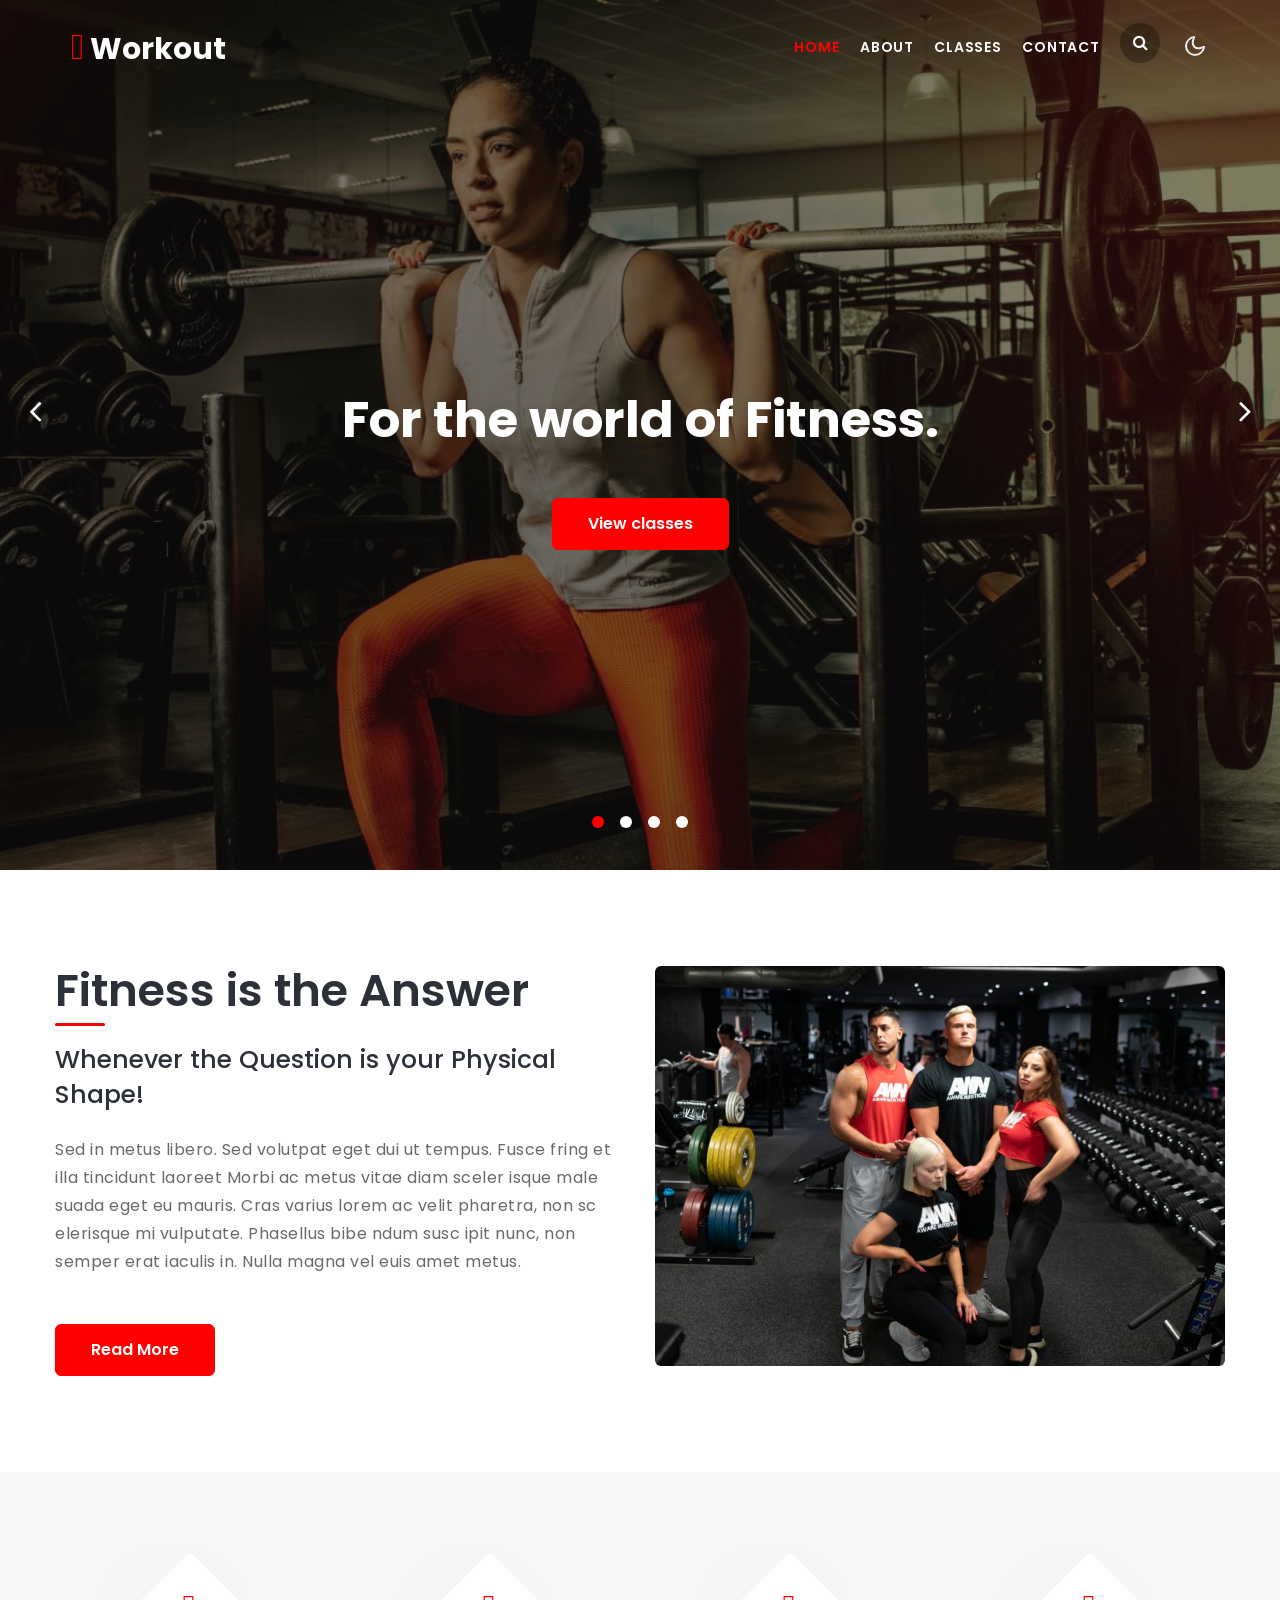
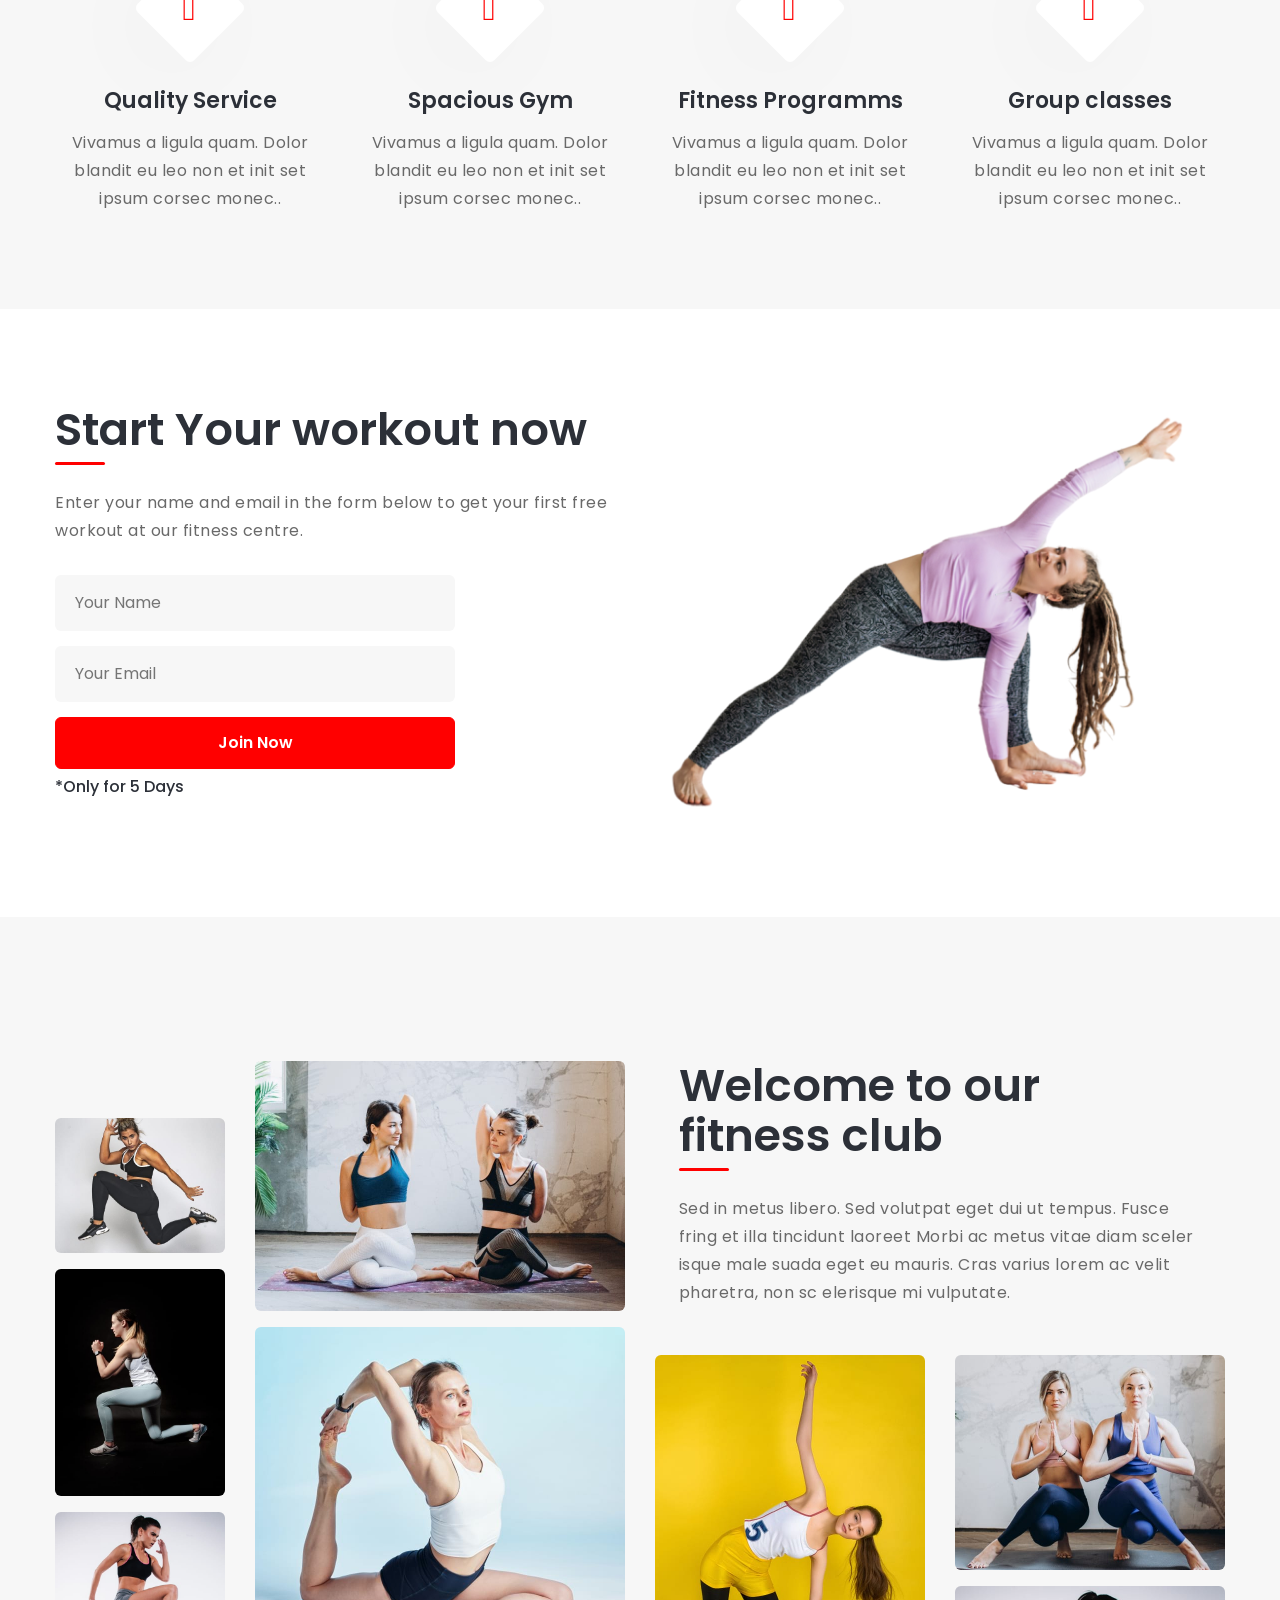
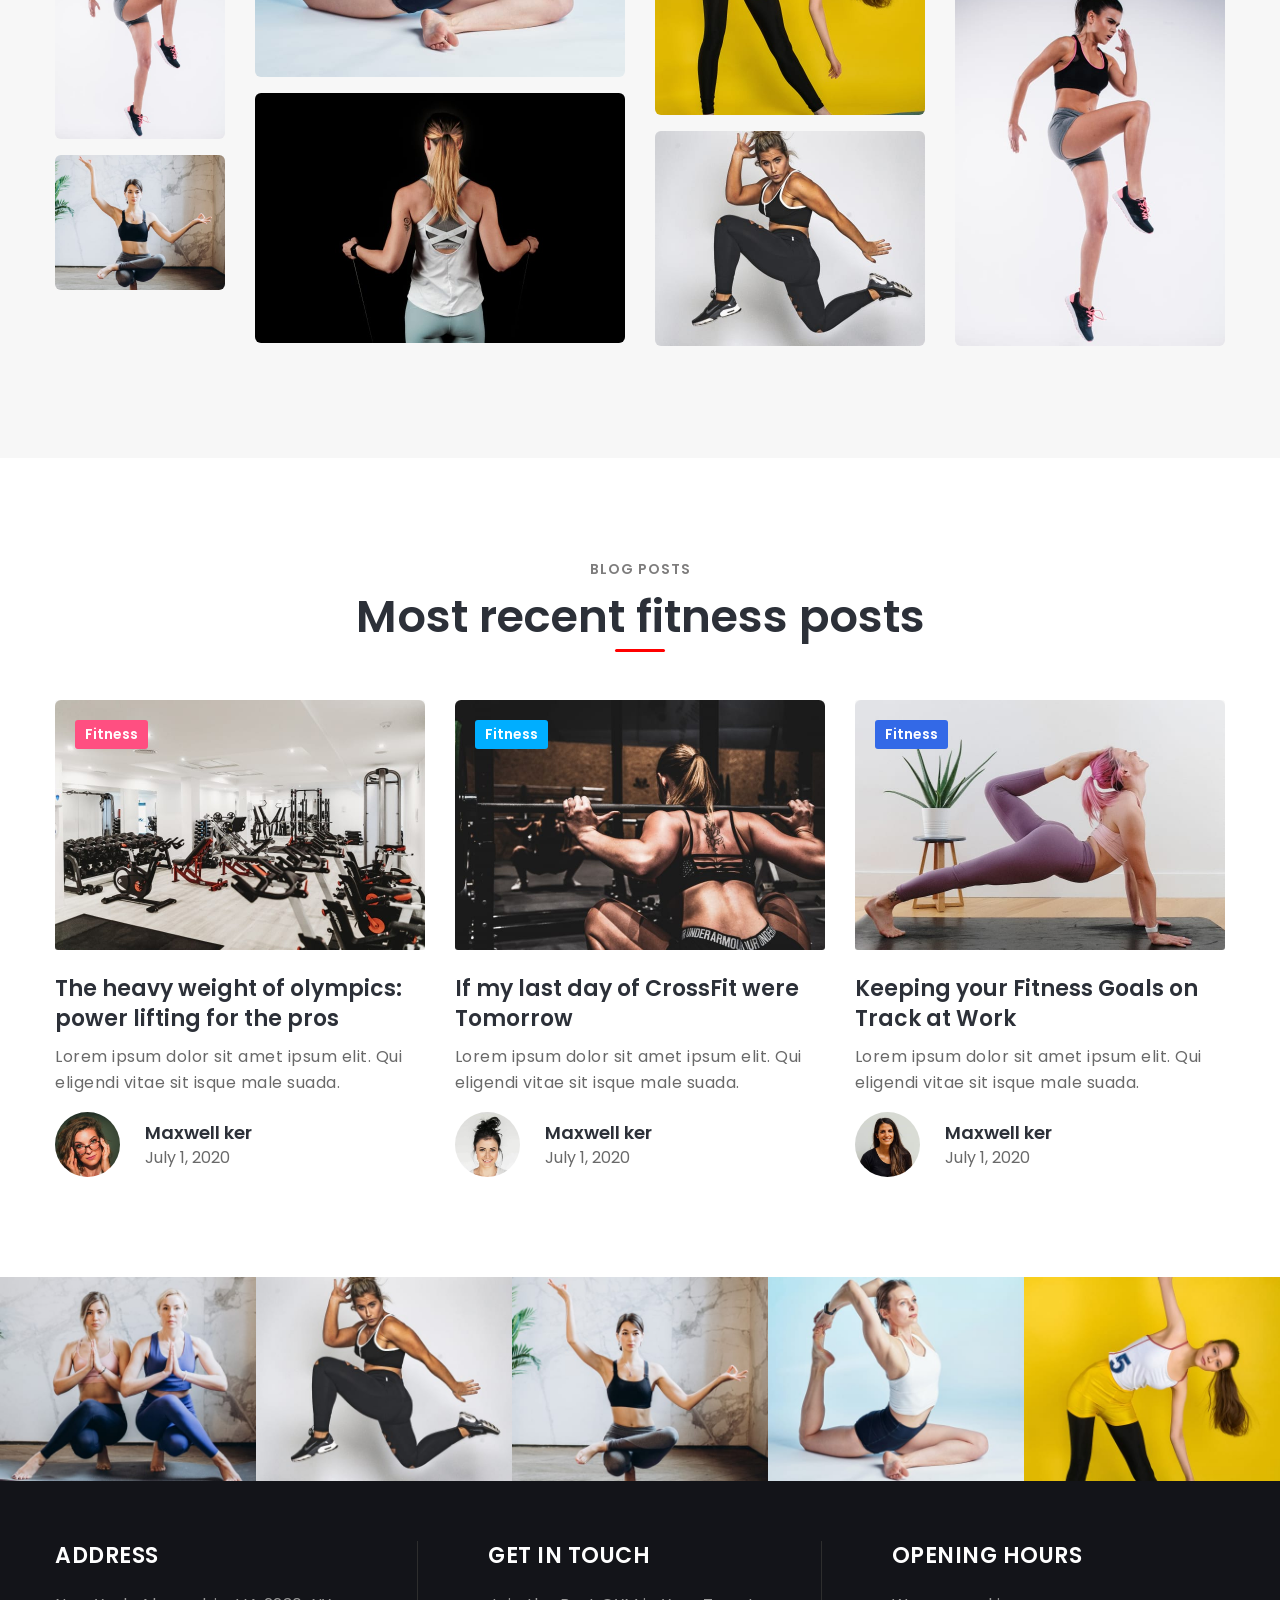
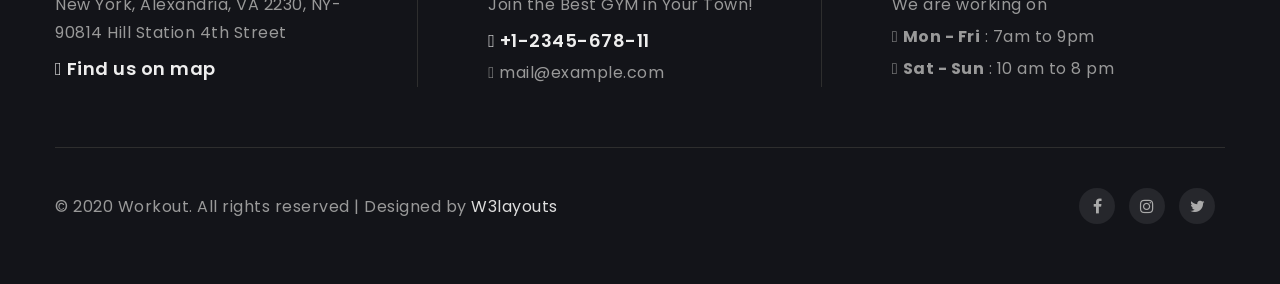
<file: modgym/modgym/index.html>
<!-- 
Author: W3layouts
Author URL: http://w3layouts.com
-->
<!doctype html>
<html lang="en">
  <head>
    <!-- Required meta tags -->
    <meta charset="utf-8">
    <meta name="viewport" content="width=device-width, initial-scale=1, shrink-to-fit=no">

    <title>Workout - Sports Category Responsive Website Template | Home : W3layouts</title>

    <link href="//fonts.googleapis.com/css?family=Poppins:300,400,400i,500,600,700&display=swap" rel="stylesheet">
    
    <!-- Template CSS -->
    <link rel="stylesheet" href="assets/css/style-starter.css">
  </head>
  <body>
<!--header-->
<header id="site-header" class="fixed-top">
  <div class="container">
      <nav class="navbar navbar-expand-lg stroke">
          <h1> <a class="navbar-brand" href="index.html">
                  <span class="lnr lnr-bicycle"></span> Workout
              </a></h1>
          <!-- if logo is image enable this   
  <a class="navbar-brand" href="#index.html">
      <img src="image-path" alt="Your logo" title="Your logo" style="height:35px;" />
  </a> -->
          <button class="navbar-toggler  collapsed bg-gradient" type="button" data-toggle="collapse"
              data-target="#navbarTogglerDemo02" aria-controls="navbarTogglerDemo02" aria-expanded="false"
              aria-label="Toggle navigation">
              <span class="navbar-toggler-icon fa icon-expand fa-bars"></span>
              <span class="navbar-toggler-icon fa icon-close fa-times"></span>
          </button>

          <div class="collapse navbar-collapse" id="navbarTogglerDemo02">
              <ul class="navbar-nav ml-auto">
                  <li class="nav-item active">
                      <a class="nav-link" href="index.html">Home <span class="sr-only">(current)</span></a>
                  </li>
                  <li class="nav-item @@about__active">
                      <a class="nav-link" href="about.html">About</a>
                  </li>
                  <li class="nav-item @@classes__active">
                      <a class="nav-link" href="classes.html">Classes</a>
                  </li>
                  <li class="nav-item @@contact__active">
                      <a class="nav-link" href="contact.html">Contact</a>
                  </li>
                  <!--/search-right-->
                  <div class="search-right">
                      <a href="#search" title="search"><span class="fa fa-search" aria-hidden="true"></span></a>
                      <!-- search popup -->
                      <div id="search" class="pop-overlay">
                          <div class="popup">
  
                              <form action="#" method="GET" class="search-box">
                                  <input type="search" placeholder="Enter Keyword" name="search" required="required"
                                      autofocus="">
                                  <button type="submit" class="btn"><span class="fa fa-search" aria-hidden="true"></span></button>
                              </form>
  
                          </div>
                          <a class="close" href="#close">×</a>
                      </div>
                      <!-- /search popup -->
                  </div>
                  <!--//search-right-->
              </ul>
          </div>
          <!-- toggle switch for light and dark theme -->
          <div class="mobile-position">
              <nav class="navigation">
                  <div class="theme-switch-wrapper">
                      <label class="theme-switch" for="checkbox">
                          <input type="checkbox" id="checkbox">
                          <div class="mode-container">
                              <i class="gg-sun"></i>
                              <i class="gg-moon"></i>
                          </div>
                      </label>
                  </div>
              </nav>
          </div>
          <!-- //toggle switch for light and dark theme -->
      </nav>
  </div>
</header>
<!--/header-->
<!-- main-slider -->
	<section class="w3l-main-slider position-relative" id="home">
		<div class="companies20-content">
			<div class="owl-one owl-carousel owl-theme">
				<div class="item">
					<li>
						<div class="slider-info banner-view bg bg2">
							<div class="banner-info">
								<div class="container">
									<div class="banner-info-bg">
										<h5>For the world of Fitness.</h5>
										<a class="btn btn-style btn-primary mt-md-5 mt-4" href="services.html">View classes</a>
									</div>
								</div>
							</div>
						</div>
					</li>
				</div>
				<div class="item">
					<li>
						<div class="slider-info  banner-view banner-top1 bg bg2">
							<div class="banner-info">
								<div class="container">
									<div class="banner-info-bg">
										<h5>For those who Work out the Hardest!</h5>
                                            <a class="btn btn-style btn-primary mt-md-5 mt-4" href="services.html">View classes</a>
									</div>
								</div>
							</div>
						</div>
					</li>
				</div>
				<div class="item">
					<li>
						<div class="slider-info banner-view banner-top2 bg bg2">
							<div class="banner-info">
								<div class="container">
									<div class="banner-info-bg">
										<h5>15% Off for All New Attendees!</h5>
										<a class="btn btn-style btn-primary mt-md-5 mt-4" href="services.html">View classes</a>
									</div>
								</div>
							</div>
						</div>
					</li>
				</div>
				<div class="item">
					<li>
						<div class="slider-info banner-view banner-top3 bg bg2">
							<div class="banner-info">
								<div class="container">
									<div class="banner-info-bg">
										<h5>Best fitness centre for Men & Women.</h5>
										<a class="btn btn-style btn-primary mt-md-5 mt-4" href="services.html">View classes</a>
									</div>
								</div>
							</div>
						</div>
					</li>
				</div>
			</div>
		</div>
	</section>
	<!-- //banner-slider-->
<section class="w3l-homeblock1 py-5">
    <div class="container py-lg-5 py-md-4">
        <div class="row">
            <div class="col-lg-6 mb-lg-0 mb-md-5 mb-5">
                <h3 class="title-big">Fitness is the Answer </h3>
                <h5 class="mt-3">Whenever the Question is your Physical Shape!</h5>
                <p class="mt-4 mb-0"> Sed in metus libero. Sed volutpat eget dui ut tempus. Fusce fring et illa tincidunt
                    laoreet
                    Morbi ac metus vitae diam sceler isque male suada eget eu mauris. Cras varius lorem ac velit pharetra,
                    non sc elerisque mi vulputate. Phasellus bibe ndum susc ipit nunc, non semper erat iaculis in. Nulla
                    magna vel euis amet metus.</p>
                <a href="#read" class="btn-style btn-primary btn mt-lg-5 mt-4">Read More</a>
            </div>
            <div class="col-lg-6">
                <img src="assets/images/class.jpg" alt="" class="img-fluid radius-image"/>
            </div>
        </div>
    </div>
</section>
<!-- /bottom-grids-->
	<section class="w3l-bottom-grids-6 py-5" id="why">
		<div class="container py-lg-5 py-md-4">
			<div class="grids-area-hny main-cont-wthree-fea row">
				<div class="col-lg-3 col-sm-6 grids-feature">
					<div class="area-box">
                        <div class="icon">
                            <span class="lnr lnr-cog"></span>
                        </div>
						<h4><a href="#feature" class="title-head">Quality Service</a></h4>
						<p>Vivamus a ligula quam. Dolor blandit eu leo non et init set ipsum corsec monec..</p>
					</div>
				</div>
				<div class="col-lg-3 col-sm-6 grids-feature mt-sm-0 mt-5">
					<div class="area-box">
                        <div class="icon">
                            <span class="lnr lnr-license"></span>
                        </div>
						<h4><a href="#feature" class="title-head">Spacious Gym</a></h4>
						<p>Vivamus a ligula quam. Dolor blandit eu leo non et init set ipsum corsec monec..</p>
					</div>
				</div>
				<div class="col-lg-3 col-sm-6 grids-feature mt-lg-0 mt-5">
					<div class="area-box">
                        <div class="icon">
                            <span class="lnr lnr-file-empty"></span>
                        </div>
						<h4><a href="#feature" class="title-head">Fitness Programms</a></h4>
						<p>Vivamus a ligula quam. Dolor blandit eu leo non et init set ipsum corsec monec..</p>
					</div>
				</div>
				<div class="col-lg-3 col-sm-6 grids-feature mt-lg-0 mt-5">
					<div class="area-box">
                        <div class="icon">
                            <span class="lnr lnr-users"></span>
                        </div>
						<h4><a href="#feature" class="title-head">Group classes</a></h4>
						<p>Vivamus a ligula quam. Dolor blandit eu leo non et init set ipsum corsec monec..</p>
					</div>
				</div>
			</div>
		</div>
	</section>
	<!-- //bottom-grids-->
<section class="w3l-homeblock3 py-5">
    <div class="container py-lg-5">
        <div class="row">
            <div class="col-lg-6 mb-lg-0 mb-md-5 mb-4">
                <div class="border-style">
                    <h3 class="title-big mb-4">Start Your workout now</h3>
                    <p>Enter your name and email in the form below to get your first free workout at our fitness centre.
                    </p>
                </div>
                <div class="form-style-w3ls">
                    <input placeholder="Your Name" name="name" type="text" required="">
                    <input placeholder="Your Email" name="email" type="email" required="">
                    <button class="btn btn-style btn-primary w-100"> Join Now</button>
                </div>
                <h6 class="mt-2"> *Only for 5 Days </h6>
            </div>
            <div class="col-lg-6">
                <img src="assets/images/image.png" alt="" class="img-fluid radius-image" />
            </div>
        </div>
    </div>
</section>
<section class="w3l-portfolio-8 py-5" id="gallery">
    <div class="portfolio-main py-lg-5 py-md-4">
        <div class="container">
            <div class="row galler-top mt-lg-5 mt-4">
                <div class="col-md-2 col-5 protfolio-item hover14 align-self">
                    <a href="assets/images/g4.jpg" data-lightbox="example-set" data-title="lorem ipsum dolor sit amet">
                        <figure>
                            <img src="assets/images/g4.jpg" alt="product" class="img-fluid radius-image">
                        </figure>
                    </a>
                    <a href="assets/images/g5.jpg" data-lightbox="example-set" data-title="lorem ipsum dolor sit amet">
                        <figure>
                            <img src="assets/images/g5.jpg" alt="product" class="img-fluid radius-image">
                        </figure>
                    </a>
                    <a href="assets/images/g7.jpg" data-lightbox="example-set" data-title="lorem ipsum dolor sit amet">
                        <figure>
                            <img src="assets/images/g7.jpg" alt="product" class="img-fluid radius-image">
                        </figure>
                    </a>
                    <a href="assets/images/g9.jpg" data-lightbox="example-set" data-title="lorem ipsum dolor sit amet">
                        <figure>
                            <img src="assets/images/g9.jpg" alt="product" class="img-fluid radius-image">
                        </figure>
                    </a>
                </div>
                <div class="col-md-4 col-7 protfolio-item hover14">
                    <a href="assets/images/g8.jpg" data-lightbox="example-set" class="mb-4"
                        data-title="lorem ipsum dolor sit amet">
                        <figure>
                            <img src="assets/images/g8.jpg" alt="product" class="img-fluid radius-image">
                        </figure>
                    </a>
                    <a href="assets/images/g6.jpg" data-lightbox="example-set" data-title="lorem ipsum dolor sit amet">
                        <figure>
                            <img src="assets/images/g6.jpg" alt="product" class="img-fluid radius-image">
                        </figure>
                    </a>
                    <a href="assets/images/g3.jpg" data-lightbox="example-set" data-title="lorem ipsum dolor sit amet">
                        <figure>
                            <img src="assets/images/g3.jpg" alt="product" class="img-fluid radius-image">
                        </figure>
                    </a>
                </div>
                <div class="col-md-6 protfolio-item hover14 mt-md-0 mt-4">
                    <div class="px-md-4">
                        <h3 class="title-big mb-4">Welcome to our fitness club</h3>
                        <p class="mb-md-5 mb-4"> Sed in metus libero. Sed volutpat eget dui ut tempus. Fusce fring et
                            illa tincidunt
                            laoreet
                            Morbi ac metus vitae diam sceler isque male suada eget eu mauris. Cras varius lorem ac velit
                            pharetra,
                            non sc elerisque mi vulputate.
                        </p>
                    </div>
                    <div class="row gallery-bottom">
                        <div class="col-6">
                            <a href="assets/images/g1.jpg" data-lightbox="example-set" class="mb-4"
                                data-title="lorem ipsum dolor sit amet">
                                <figure>
                                    <img src="assets/images/g1.jpg" alt="product" class="img-fluid radius-image">
                                </figure>
                            </a>
                            <a href="assets/images/g4.jpg" data-lightbox="example-set"
                                data-title="lorem ipsum dolor sit amet">
                                <figure>
                                    <img src="assets/images/g4.jpg" alt="product" class="img-fluid radius-image">
                                </figure>
                            </a>
                        </div>
                        <div class="col-6">
                            <a href="assets/images/g2.jpg" data-lightbox="example-set"
                                data-title="lorem ipsum dolor sit amet">
                                <figure>
                                    <img src="assets/images/g2.jpg" alt="product" class="img-fluid radius-image">
                                </figure>
                            </a>
                            <a href="assets/images/g7.jpg" data-lightbox="example-set"
                                data-title="lorem ipsum dolor sit amet">
                                <figure>
                                    <img src="assets/images/g7.jpg" alt="product" class="img-fluid radius-image">
                                </figure>
                            </a>
                        </div>
                    </div>
                </div>
            </div>
        </div>
    </div>
</section>
<section class="w3l-blog-block py-5">
    <div class="container py-lg-5 py-md-4">
        <div class="heading text-center mx-auto">
            <h5 class="title-small text-center mb-2">Blog posts</h5>
            <h3 class="title-big title-big-center mb-md-5 mb-4">Most recent fitness posts</h3>
        </div>
        <div class="row">
            <div class="col-lg-4 col-md-6 item">
                <div class="card">
                    <div class="card-header p-0 position-relative">
                        <a href="#blog-single">
                            <img class="card-img-bottom d-block" src="assets/images/blog1.jpg" alt="Card image cap">
                        </a>
                        <ul class="location-top">
                            <li class="new">Fitness</li>
                        </ul>
                    </div>
                    <div class="card-body blog-details">
                        <a href="#blog-single" class="blog-desc">The heavy weight of olympics: power lifting for the pros</a>
                        <p>Lorem ipsum dolor sit amet ipsum elit. Qui eligendi
                            vitae sit isque male suada.</p>
                        <div class="author align-items-center mt-3 mb-1">
                            <div class="img-circle">
                                <img src="assets/images/a1.jpg" class="mr-3 img-fluid" alt="...">
                              </div>
                            <div class="author-info">
                                <a href="#author">Maxwell ker</a> <br> <span class="meta-value">July 1, 2020 </span>
                            </div>
                        </div>
                    </div>
                </div>
            </div>
            <div class="col-lg-4 col-md-6 item mt-md-0 mt-5">
                <div class="card">
                    <div class="card-header p-0 position-relative">
                        <a href="#blog-single">
                            <img class="card-img-bottom d-block" src="assets/images/blog2.jpg" alt="Card image cap">
                        </a>
                        <ul class="location-top">
                            <li class="tip">Fitness</li>
                        </ul>
                    </div>
                    <div class="card-body blog-details">
                        <a href="#blog-single" class="blog-desc">If my last day of CrossFit were Tomorrow
                        </a>
                        <p>Lorem ipsum dolor sit amet ipsum elit. Qui eligendi
                            vitae sit isque male suada.</p>
                            <div class="author align-items-center mt-3 mb-1">
                                <div class="img-circle">
                                    <img src="assets/images/a2.jpg" class="mr-3 img-fluid" alt="...">
                                  </div>
                                <div class="author-info">
                                    <a href="#author">Maxwell ker</a> <br> <span class="meta-value">July 1, 2020 </span>
                                </div>
                            </div>
                    </div>
                </div>
            </div>
            <div class="col-lg-4 col-md-6 item mt-lg-0 mt-5">
                <div class="card">
                    <div class="card-header p-0 position-relative">
                        <a href="#blog-single">
                            <img class="card-img-bottom d-block" src="assets/images/blog4.jpg" alt="Card image cap">
                        </a>
                        <ul class="location-top">
                            <li class="design">Fitness</li>
                        </ul>
                    </div>
                    <div class="card-body blog-details">
                        <a href="#blog-single" class="blog-desc">Keeping your Fitness Goals on Track at Work
                        </a>
                        <p>Lorem ipsum dolor sit amet ipsum elit. Qui eligendi
                            vitae sit isque male suada.</p>
                            <div class="author align-items-center mt-3 mb-1">
                                <div class="img-circle">
                                    <img src="assets/images/a3.jpg" class="mr-3 img-fluid" alt="...">
                                  </div>
                                <div class="author-info">
                                    <a href="#author">Maxwell ker</a> <br> <span class="meta-value">July 1, 2020 </span>
                                </div>
                            </div>
                    </div>
                </div>
            </div>
        </div>
    </div>
</section>
<section class="w3l-grid-slider" id="instaposts">
    <div class="grid-slider">
        <div class="">
            <!--  Demos -->
            <div id="demos">
                <div class="owl-carousel owl-carousel-posts owl-theme grid-col-4">
                    <div class="item">
                        <a href="#instagram">
                            <div class="gallery-grid">
                                <div class="content">
                                    <div class="content-overlay"></div>
                                    <img src="assets/images/g2.jpg" class="image-two img-responsive">
                                    <div class="content-details fadeIn-bottom">
                                        <span class="fa fa-instagram"></span>
                                    </div>
                                </div>
                            </div>

                        </a>
                    </div>
                    <div class="item">
                        <a href="#instagram">
                            <div class="gallery-grid">
                                <div class="content">
                                    <div class="content-overlay"></div>
                                    <img src="assets/images/g4.jpg" class="image-two img-responsive">
                                    <div class="content-details fadeIn-bottom">
                                        <span class="fa fa-instagram"></span>
                                    </div>
                                </div>
                            </div>

                        </a>
                    </div>
                    <div class="item">
                        <a href="#instagram">
                            <div class="gallery-grid">
                                <div class="content">
                                    <div class="content-overlay"></div>
                                    <img src="assets/images/g9.jpg" class="image-two img-responsive">
                                    <div class="content-details fadeIn-bottom">
                                        <span class="fa fa-instagram"></span>
                                    </div>
                                </div>
                            </div>

                        </a>
                    </div>
                    <div class="item">
                        <a href="#instagram">
                            <div class="gallery-grid">
                                <div class="content">
                                    <div class="content-overlay"></div>
                                    <img src="assets/images/g10.jpg" class="image-two img-responsive">
                                    <div class="content-details fadeIn-bottom">
                                        <span class="fa fa-instagram"></span>
                                    </div>
                                </div>
                            </div>

                        </a>
                    </div>
                    <div class="item">
                        <a href="#instagram">
                            <div class="gallery-grid">
                                <div class="content">
                                    <div class="content-overlay"></div>
                                    <img src="assets/images/g11.jpg" class="image-two img-responsive">
                                    <div class="content-details fadeIn-bottom">
                                        <span class="fa fa-instagram"></span>
                                    </div>
                                </div>
                            </div>

                        </a>
                    </div>
                    <div class="item">
                        <a href="#instagram">
                            <div class="gallery-grid">
                                <div class="content">
                                    <div class="content-overlay"></div>
                                    <img src="assets/images/g2.jpg" class="image-two img-responsive">
                                    <div class="content-details fadeIn-bottom">
                                        <span class="fa fa-instagram"></span>
                                    </div>
                                </div>
                            </div>

                        </a>
                    </div>
                    <div class="item">
                        <a href="#instagram">
                            <div class="gallery-grid">
                                <div class="content">
                                    <div class="content-overlay"></div>
                                    <img src="assets/images/g4.jpg" class="image-two img-responsive">
                                    <div class="content-details fadeIn-bottom">
                                        <span class="fa fa-instagram"></span>
                                    </div>
                                </div>
                            </div>

                        </a>
                    </div>
                    <div class="item">
                        <a href="#instagram">
                            <div class="gallery-grid">
                                <div class="content">
                                    <div class="content-overlay"></div>
                                    <img src="assets/images/g9.jpg" class="image-two img-responsive">
                                    <div class="content-details fadeIn-bottom">
                                        <span class="fa fa-instagram"></span>
                                    </div>
                                </div>
                            </div>

                        </a>
                    </div>
                    <div class="item">
                        <a href="#instagram">
                            <div class="gallery-grid">
                                <div class="content">
                                    <div class="content-overlay"></div>
                                    <img src="assets/images/g10.jpg" class="image-two img-responsive">
                                    <div class="content-details fadeIn-bottom">
                                        <span class="fa fa-instagram"></span>
                                    </div>
                                </div>
                            </div>

                        </a>
                    </div>
                </div>
            </div>
        </div>
    </div>
    <!-- /slider -->

</section>
 <!-- footers 20 -->
 <section class="w3l-footers-20">
   <div class="footers20">
     <div class="container">
       <div class="footers20-content">
         <div class="d-grid grid-col-4 grids-content">
           <div class="column">
             <h4>Address</h4>
             <p class="contact-para3">New York, Alexandria, VA 2230, NY-90814 Hill Station 4th Street</p>
             <a href="contact.html">
               <p class="contact-map mt-2"><span class="lnr lnr-map-marker"></span> Find us on map</p>
             </a>
           </div>
           <div class="column">
             <h4>Get in touch</h4>
             <p>Join the Best GYM in Your Town!</p>
             <a href="tel:+1-2345-678-11">
               <p class="contact-phone mt-2"><span class="lnr lnr-phone-handset"></span> +1-2345-678-11
               </p>
             </a>
             <a href="mailto:mail@example.com">
               <p class="contact-mail mt-1"><span class="lnr lnr-envelope"></span> mail@example.com</p>
             </a>
           </div>
           <div class="column">
             <h4>Opening hours</h4>
             <p>We are working on</p>
             <p class="mt-1"><span class="lnr lnr-clock"></span> <strong>Mon - Fri</strong> : 7am to 9pm</p>
             <p class="mt-1"><span class="lnr lnr-clock"></span> <strong>Sat - Sun</strong> : 10 am to 8 pm
             </p>
           </div>
         </div>
         <div class="d-grid grid-col-3 grids-content1 bottom-border">
           <div class="columns copyright-grid align-self">
             <p class="copy-footer-29">© 2020 Workout. All rights reserved | Designed by <a
                 href="https://w3layouts.com">W3layouts</a></p>
           </div>
           <div class="columns text-lg-right social-grid">
             <ul class="social">
               <li><a href="#url"><span class="fa fa-facebook" aria-hidden="true"></span></a></li>
               <li><a href="#url"><span class="fa fa-instagram" aria-hidden="true"></span></a></li>
               <li><a href="#url"><span class="fa fa-twitter" aria-hidden="true"></span></a></li>
             </ul>
           </div>
         </div>
       </div>
     </div>
   </div>
   <!-- move top -->
   <button onclick="topFunction()" id="movetop" title="Go to top">
     &#10548;
   </button>
   <script>
     // When the user scrolls down 20px from the top of the document, show the button
     window.onscroll = function () {
       scrollFunction()
     };

     function scrollFunction() {
       if (document.body.scrollTop > 20 || document.documentElement.scrollTop > 20) {
         document.getElementById("movetop").style.display = "block";
       } else {
         document.getElementById("movetop").style.display = "none";
       }
     }

     // When the user clicks on the button, scroll to the top of the document
     function topFunction() {
       document.body.scrollTop = 0;
       document.documentElement.scrollTop = 0;
     }
   </script>
   <!-- /move top -->
 </section>


 <script src="assets/js/jquery-3.3.1.min.js"></script>

 <script src="assets/js/theme-change.js"></script><!-- theme switch js (light and dark)-->

 <!-- libhtbox -->
 <script src="assets/js/lightbox-plus-jquery.min.js"></script>

 <script src="assets/js/owl.carousel.js"></script>
 <!-- script for banner slider-->
 <script>
   $(document).ready(function () {
     $('.owl-one').owlCarousel({
       loop: true,
       margin: 0,
       nav: false,
       responsiveClass: true,
       autoplay: false,
       autoplayTimeout: 5000,
       autoplaySpeed: 1000,
       autoplayHoverPause: false,
       responsive: {
         0: {
           items: 1,
           nav: false
         },
         480: {
           items: 1,
           nav: false
         },
         667: {
           items: 1,
           nav: true
         },
         1000: {
           items: 1,
           nav: true
         }
       }
     })
   })
 </script>
 <!-- //script -->

 <!-- script for tesimonials carousel slider -->
 <script>
   $(document).ready(function () {
     $(".owl-two").owlCarousel({
       loop: true,
       margin: 20,
       nav: false,
       responsiveClass: true,
       responsive: {
         0: {
           items: 1,
           nav: false
         },
         768: {
           items: 2,
           nav: false
         },
         1000: {
           items: 3,
           nav: false,
           loop: false
         }
       }
     })
   })
 </script>
 <!-- //script for tesimonials carousel slider -->

 <script>
   $(document).ready(function () {
     $('.owl-carousel-posts').owlCarousel({
       loop: true,
       margin: 0,
       responsiveClass: true,
       autoplay: true,
       autoplayTimeout: 2000,
       autoplaySpeed: 1000,
       autoplayHoverPause: true,
       responsive: {
         0: {
           items: 2,
           nav: false
         },
         480: {
           items: 3,
           nav: true,
           margin: 0
         },
         736: {
           items: 4,
           nav: true,
           margin: 0
         },
         1000: {
           items: 5,
           nav: true,
           margin: 0
         }
       }
     })
   })
 </script>
 <!-- /slider -->

 <!-- script for teams1-->
 <script>
   $(document).ready(function () {
     $('.owl-carousel').owlCarousel({
       loop: true,
       margin: 0,
       responsiveClass: true,
       responsive: {
         0: {
           items: 1,
           nav: true
         },
         400: {
           items: 2,
           nav: true,
           margin: 20
         },
         1000: {
           items: 4,
           nav: true,
           loop: true,
           margin: 25
         }
       }
     })
   })
 </script>
 <!-- //script for teams1-->


 <!-- stats number counter-->
 <script src="assets/js/jquery.waypoints.min.js"></script>
 <script src="assets/js/jquery.countup.js"></script>
 <script>
   $('.counter').countUp();
 </script>
 <!-- //stats number counter -->

 <!-- disable body scroll which navbar is in active -->
 <script>
   $(function () {
     $('.navbar-toggler').click(function () {
       $('body').toggleClass('noscroll');
     })
   });
 </script>
 <!-- disable body scroll which navbar is in active -->

 <!--/MENU-JS-->
 <script>
   $(window).on("scroll", function () {
     var scroll = $(window).scrollTop();

     if (scroll >= 80) {
       $("#site-header").addClass("nav-fixed");
     } else {
       $("#site-header").removeClass("nav-fixed");
     }
   });

   //Main navigation Active Class Add Remove
   $(".navbar-toggler").on("click", function () {
     $("header").toggleClass("active");
   });
   $(document).on("ready", function () {
     if ($(window).width() > 991) {
       $("header").removeClass("active");
     }
     $(window).on("resize", function () {
       if ($(window).width() > 991) {
         $("header").removeClass("active");
       }
     });
   });
 </script>
 <!--//MENU-JS-->

 <script src="assets/js/bootstrap.min.js"></script>

 </body>

 </html>
</file>
<file: modgym/modgym/assets/css/style-starter.css>
@charset "UTF-8";
/*
Author: W3layouts
Author URL: http://w3layouts.com
*/
/*!
 * Bootstrap v4.4.1 (https://getbootstrap.com/)
 * Copyright 2011-2019 The Bootstrap Authors
 * Copyright 2011-2019 Twitter, Inc.
 * Licensed under MIT (https://github.com/twbs/bootstrap/blob/master/LICENSE)
 */
:root {
  --blue: #007bff;
  --indigo: #6610f2;
  --purple: #6f42c1;
  --pink: #e83e8c;
  --red: #dc3545;
  --orange: #fd7e14;
  --yellow: #ffc107;
  --green: #28a745;
  --teal: #20c997;
  --cyan: #17a2b8;
  --white: #fff;
  --gray: #6c757d;
  --gray-dark: #343a40;
  --primary: #ff0000;
  --secondary: #6c757d;
  --success: #28a745;
  --info: #17a2b8;
  --warning: #ffc107;
  --danger: #dc3545;
  --light: #f8f9fa;
  --dark: #343a40;
  --breakpoint-xs: 0;
  --breakpoint-sm: 576px;
  --breakpoint-md: 768px;
  --breakpoint-lg: 992px;
  --breakpoint-xl: 1200px;
  --font-family-sans-serif: -apple-system, BlinkMacSystemFont, "Segoe UI", Roboto, "Helvetica Neue", Arial, "Noto Sans", sans-serif, "Apple Color Emoji", "Segoe UI Emoji", "Segoe UI Symbol", "Noto Color Emoji";
  --font-family-monospace: SFMono-Regular, Menlo, Monaco, Consolas, "Liberation Mono", "Courier New", monospace; }

*,
*::before,
*::after {
  box-sizing: border-box; }

html {
  font-family: sans-serif;
  line-height: 1.15;
  -webkit-text-size-adjust: 100%;
  -webkit-tap-highlight-color: rgba(0, 0, 0, 0); }

article, aside, figcaption, figure, footer, header, hgroup, main, nav, section {
  display: block; }

body {
  margin: 0;
  font-family: -apple-system, BlinkMacSystemFont, "Segoe UI", Roboto, "Helvetica Neue", Arial, "Noto Sans", sans-serif, "Apple Color Emoji", "Segoe UI Emoji", "Segoe UI Symbol", "Noto Color Emoji";
  font-size: 1rem;
  font-weight: 400;
  line-height: 1.5;
  color: #212529;
  text-align: left;
  background-color: #fff; }

[tabindex="-1"]:focus:not(:focus-visible) {
  outline: 0 !important; }

hr {
  box-sizing: content-box;
  height: 0;
  overflow: visible; }

h1, h2, h3, h4, h5, h6 {
  margin-top: 0;
  margin-bottom: 0.5rem; }

p {
  margin-top: 0;
  margin-bottom: 1rem; }

abbr[title],
abbr[data-original-title] {
  text-decoration: underline;
  -webkit-text-decoration: underline dotted;
          text-decoration: underline dotted;
  cursor: help;
  border-bottom: 0;
  -webkit-text-decoration-skip-ink: none;
          text-decoration-skip-ink: none; }

address {
  margin-bottom: 1rem;
  font-style: normal;
  line-height: inherit; }

ol,
ul,
dl {
  margin-top: 0;
  margin-bottom: 1rem; }

ol ol,
ul ul,
ol ul,
ul ol {
  margin-bottom: 0; }

dt {
  font-weight: 700; }

dd {
  margin-bottom: .5rem;
  margin-left: 0; }

blockquote {
  margin: 0 0 1rem; }

b,
strong {
  font-weight: bolder; }

small {
  font-size: 80%; }

sub,
sup {
  position: relative;
  font-size: 75%;
  line-height: 0;
  vertical-align: baseline; }

sub {
  bottom: -.25em; }

sup {
  top: -.5em; }

a {
  color: #ff0000;
  text-decoration: none;
  background-color: transparent; }
  a:hover {
    color: #b30000;
    text-decoration: underline; }

a:not([href]) {
  color: inherit;
  text-decoration: none; }
  a:not([href]):hover {
    color: inherit;
    text-decoration: none; }

pre,
code,
kbd,
samp {
  font-family: SFMono-Regular, Menlo, Monaco, Consolas, "Liberation Mono", "Courier New", monospace;
  font-size: 1em; }

pre {
  margin-top: 0;
  margin-bottom: 1rem;
  overflow: auto; }

figure {
  margin: 0 0 1rem; }

img {
  vertical-align: middle;
  border-style: none; }

svg {
  overflow: hidden;
  vertical-align: middle; }

table {
  border-collapse: collapse; }

caption {
  padding-top: 0.75rem;
  padding-bottom: 0.75rem;
  color: #6c757d;
  text-align: left;
  caption-side: bottom; }

th {
  text-align: inherit; }

label {
  display: inline-block;
  margin-bottom: 0.5rem; }

button {
  border-radius: 0; }

button:focus {
  outline: 1px dotted;
  outline: 5px auto -webkit-focus-ring-color; }

input,
button,
select,
optgroup,
textarea {
  margin: 0;
  font-family: inherit;
  font-size: inherit;
  line-height: inherit; }

button,
input {
  overflow: visible; }

button,
select {
  text-transform: none; }

select {
  word-wrap: normal; }

button,
[type="button"],
[type="reset"],
[type="submit"] {
  -webkit-appearance: button; }

button:not(:disabled),
[type="button"]:not(:disabled),
[type="reset"]:not(:disabled),
[type="submit"]:not(:disabled) {
  cursor: pointer; }

button::-moz-focus-inner,
[type="button"]::-moz-focus-inner,
[type="reset"]::-moz-focus-inner,
[type="submit"]::-moz-focus-inner {
  padding: 0;
  border-style: none; }

input[type="radio"],
input[type="checkbox"] {
  box-sizing: border-box;
  padding: 0; }

input[type="date"],
input[type="time"],
input[type="datetime-local"],
input[type="month"] {
  -webkit-appearance: listbox; }

textarea {
  overflow: auto;
  resize: vertical; }

fieldset {
  min-width: 0;
  padding: 0;
  margin: 0;
  border: 0; }

legend {
  display: block;
  width: 100%;
  max-width: 100%;
  padding: 0;
  margin-bottom: .5rem;
  font-size: 1.5rem;
  line-height: inherit;
  color: inherit;
  white-space: normal; }
  @media (max-width: 1200px) {
    legend {
      font-size: calc(1.275rem + 0.3vw) ; } }

progress {
  vertical-align: baseline; }

[type="number"]::-webkit-inner-spin-button,
[type="number"]::-webkit-outer-spin-button {
  height: auto; }

[type="search"] {
  outline-offset: -2px;
  -webkit-appearance: none; }

[type="search"]::-webkit-search-decoration {
  -webkit-appearance: none; }

::-webkit-file-upload-button {
  font: inherit;
  -webkit-appearance: button; }

output {
  display: inline-block; }

summary {
  display: list-item;
  cursor: pointer; }

template {
  display: none; }

[hidden] {
  display: none !important; }

h1, h2, h3, h4, h5, h6,
.h1, .h2, .h3, .h4, .h5, .h6 {
  margin-bottom: 0.5rem;
  font-weight: 500;
  line-height: 1.2; }

h1, .h1 {
  font-size: 2.5rem; }
  @media (max-width: 1200px) {
    h1, .h1 {
      font-size: calc(1.375rem + 1.5vw) ; } }

h2, .h2 {
  font-size: 2rem; }
  @media (max-width: 1200px) {
    h2, .h2 {
      font-size: calc(1.325rem + 0.9vw) ; } }

h3, .h3 {
  font-size: 1.75rem; }
  @media (max-width: 1200px) {
    h3, .h3 {
      font-size: calc(1.3rem + 0.6vw) ; } }

h4, .h4 {
  font-size: 1.5rem; }
  @media (max-width: 1200px) {
    h4, .h4 {
      font-size: calc(1.275rem + 0.3vw) ; } }

h5, .h5 {
  font-size: 1.25rem; }

h6, .h6 {
  font-size: 1rem; }

.lead {
  font-size: 1.25rem;
  font-weight: 300; }

.display-1 {
  font-size: 6rem;
  font-weight: 300;
  line-height: 1.2; }
  @media (max-width: 1200px) {
    .display-1 {
      font-size: calc(1.725rem + 5.7vw) ; } }

.display-2 {
  font-size: 5.5rem;
  font-weight: 300;
  line-height: 1.2; }
  @media (max-width: 1200px) {
    .display-2 {
      font-size: calc(1.675rem + 5.1vw) ; } }

.display-3 {
  font-size: 4.5rem;
  font-weight: 300;
  line-height: 1.2; }
  @media (max-width: 1200px) {
    .display-3 {
      font-size: calc(1.575rem + 3.9vw) ; } }

.display-4 {
  font-size: 3.5rem;
  font-weight: 300;
  line-height: 1.2; }
  @media (max-width: 1200px) {
    .display-4 {
      font-size: calc(1.475rem + 2.7vw) ; } }

hr {
  margin-top: 1rem;
  margin-bottom: 1rem;
  border: 0;
  border-top: 1px solid rgba(0, 0, 0, 0.1); }

small,
.small {
  font-size: 80%;
  font-weight: 400; }

mark,
.mark {
  padding: 0.2em;
  background-color: #fcf8e3; }

.list-unstyled {
  padding-left: 0;
  list-style: none; }

.list-inline {
  padding-left: 0;
  list-style: none; }

.list-inline-item {
  display: inline-block; }
  .list-inline-item:not(:last-child) {
    margin-right: 0.5rem; }

.initialism {
  font-size: 90%;
  text-transform: uppercase; }

.blockquote {
  margin-bottom: 1rem;
  font-size: 1.25rem; }

.blockquote-footer {
  display: block;
  font-size: 80%;
  color: #6c757d; }
  .blockquote-footer::before {
    content: "\2014\00A0"; }

.img-fluid {
  max-width: 100%;
  height: auto; }

.img-thumbnail {
  padding: 0.25rem;
  background-color: #fff;
  border: 1px solid #dee2e6;
  border-radius: 0.25rem;
  max-width: 100%;
  height: auto; }

.figure {
  display: inline-block; }

.figure-img {
  margin-bottom: 0.5rem;
  line-height: 1; }

.figure-caption {
  font-size: 90%;
  color: #6c757d; }

code {
  font-size: 87.5%;
  color: #e83e8c;
  word-wrap: break-word; }
  a > code {
    color: inherit; }

kbd {
  padding: 0.2rem 0.4rem;
  font-size: 87.5%;
  color: #fff;
  background-color: #212529;
  border-radius: 0.2rem; }
  kbd kbd {
    padding: 0;
    font-size: 100%;
    font-weight: 700; }

pre {
  display: block;
  font-size: 87.5%;
  color: #212529; }
  pre code {
    font-size: inherit;
    color: inherit;
    word-break: normal; }

.pre-scrollable {
  max-height: 340px;
  overflow-y: scroll; }

.container {
  width: 100%;
  padding-right: 15px;
  padding-left: 15px;
  margin-right: auto;
  margin-left: auto; }
  @media (min-width: 576px) {
    .container {
      max-width: 540px; } }
  @media (min-width: 768px) {
    .container {
      max-width: 720px; } }
  @media (min-width: 992px) {
    .container {
      max-width: 960px; } }
  @media (min-width: 1200px) {
    .container {
      max-width: 1140px; } }

.container-fluid, .container-sm, .container-md, .container-lg, .container-xl {
  width: 100%;
  padding-right: 15px;
  padding-left: 15px;
  margin-right: auto;
  margin-left: auto; }

@media (min-width: 576px) {
  .container, .container-sm {
    max-width: 540px; } }

@media (min-width: 768px) {
  .container, .container-sm, .container-md {
    max-width: 720px; } }

@media (min-width: 992px) {
  .container, .container-sm, .container-md, .container-lg {
    max-width: 960px; } }

@media (min-width: 1200px) {
  .container, .container-sm, .container-md, .container-lg, .container-xl {
    max-width: 1140px; } }

.row {
  display: flex;
  flex-wrap: wrap;
  margin-right: -15px;
  margin-left: -15px; }

.no-gutters {
  margin-right: 0;
  margin-left: 0; }
  .no-gutters > .col,
  .no-gutters > [class*="col-"] {
    padding-right: 0;
    padding-left: 0; }

.col-1, .col-2, .col-3, .col-4, .col-5, .col-6, .col-7, .col-8, .col-9, .col-10, .col-11, .col-12, .col,
.col-auto, .col-sm-1, .col-sm-2, .col-sm-3, .col-sm-4, .col-sm-5, .col-sm-6, .col-sm-7, .col-sm-8, .col-sm-9, .col-sm-10, .col-sm-11, .col-sm-12, .col-sm,
.col-sm-auto, .col-md-1, .col-md-2, .col-md-3, .col-md-4, .col-md-5, .col-md-6, .col-md-7, .col-md-8, .col-md-9, .col-md-10, .col-md-11, .col-md-12, .col-md,
.col-md-auto, .col-lg-1, .col-lg-2, .col-lg-3, .col-lg-4, .col-lg-5, .col-lg-6, .col-lg-7, .col-lg-8, .col-lg-9, .col-lg-10, .col-lg-11, .col-lg-12, .col-lg,
.col-lg-auto, .col-xl-1, .col-xl-2, .col-xl-3, .col-xl-4, .col-xl-5, .col-xl-6, .col-xl-7, .col-xl-8, .col-xl-9, .col-xl-10, .col-xl-11, .col-xl-12, .col-xl,
.col-xl-auto {
  position: relative;
  width: 100%;
  padding-right: 15px;
  padding-left: 15px; }

.col {
  flex-basis: 0;
  flex-grow: 1;
  max-width: 100%; }

.row-cols-1 > * {
  flex: 0 0 100%;
  max-width: 100%; }

.row-cols-2 > * {
  flex: 0 0 50%;
  max-width: 50%; }

.row-cols-3 > * {
  flex: 0 0 33.33333%;
  max-width: 33.33333%; }

.row-cols-4 > * {
  flex: 0 0 25%;
  max-width: 25%; }

.row-cols-5 > * {
  flex: 0 0 20%;
  max-width: 20%; }

.row-cols-6 > * {
  flex: 0 0 16.66667%;
  max-width: 16.66667%; }

.col-auto {
  flex: 0 0 auto;
  width: auto;
  max-width: 100%; }

.col-1 {
  flex: 0 0 8.33333%;
  max-width: 8.33333%; }

.col-2 {
  flex: 0 0 16.66667%;
  max-width: 16.66667%; }

.col-3 {
  flex: 0 0 25%;
  max-width: 25%; }

.col-4 {
  flex: 0 0 33.33333%;
  max-width: 33.33333%; }

.col-5 {
  flex: 0 0 41.66667%;
  max-width: 41.66667%; }

.col-6 {
  flex: 0 0 50%;
  max-width: 50%; }

.col-7 {
  flex: 0 0 58.33333%;
  max-width: 58.33333%; }

.col-8 {
  flex: 0 0 66.66667%;
  max-width: 66.66667%; }

.col-9 {
  flex: 0 0 75%;
  max-width: 75%; }

.col-10 {
  flex: 0 0 83.33333%;
  max-width: 83.33333%; }

.col-11 {
  flex: 0 0 91.66667%;
  max-width: 91.66667%; }

.col-12 {
  flex: 0 0 100%;
  max-width: 100%; }

.order-first {
  order: -1; }

.order-last {
  order: 13; }

.order-0 {
  order: 0; }

.order-1 {
  order: 1; }

.order-2 {
  order: 2; }

.order-3 {
  order: 3; }

.order-4 {
  order: 4; }

.order-5 {
  order: 5; }

.order-6 {
  order: 6; }

.order-7 {
  order: 7; }

.order-8 {
  order: 8; }

.order-9 {
  order: 9; }

.order-10 {
  order: 10; }

.order-11 {
  order: 11; }

.order-12 {
  order: 12; }

.offset-1 {
  margin-left: 8.33333%; }

.offset-2 {
  margin-left: 16.66667%; }

.offset-3 {
  margin-left: 25%; }

.offset-4 {
  margin-left: 33.33333%; }

.offset-5 {
  margin-left: 41.66667%; }

.offset-6 {
  margin-left: 50%; }

.offset-7 {
  margin-left: 58.33333%; }

.offset-8 {
  margin-left: 66.66667%; }

.offset-9 {
  margin-left: 75%; }

.offset-10 {
  margin-left: 83.33333%; }

.offset-11 {
  margin-left: 91.66667%; }

@media (min-width: 576px) {
  .col-sm {
    flex-basis: 0;
    flex-grow: 1;
    max-width: 100%; }
  .row-cols-sm-1 > * {
    flex: 0 0 100%;
    max-width: 100%; }
  .row-cols-sm-2 > * {
    flex: 0 0 50%;
    max-width: 50%; }
  .row-cols-sm-3 > * {
    flex: 0 0 33.33333%;
    max-width: 33.33333%; }
  .row-cols-sm-4 > * {
    flex: 0 0 25%;
    max-width: 25%; }
  .row-cols-sm-5 > * {
    flex: 0 0 20%;
    max-width: 20%; }
  .row-cols-sm-6 > * {
    flex: 0 0 16.66667%;
    max-width: 16.66667%; }
  .col-sm-auto {
    flex: 0 0 auto;
    width: auto;
    max-width: 100%; }
  .col-sm-1 {
    flex: 0 0 8.33333%;
    max-width: 8.33333%; }
  .col-sm-2 {
    flex: 0 0 16.66667%;
    max-width: 16.66667%; }
  .col-sm-3 {
    flex: 0 0 25%;
    max-width: 25%; }
  .col-sm-4 {
    flex: 0 0 33.33333%;
    max-width: 33.33333%; }
  .col-sm-5 {
    flex: 0 0 41.66667%;
    max-width: 41.66667%; }
  .col-sm-6 {
    flex: 0 0 50%;
    max-width: 50%; }
  .col-sm-7 {
    flex: 0 0 58.33333%;
    max-width: 58.33333%; }
  .col-sm-8 {
    flex: 0 0 66.66667%;
    max-width: 66.66667%; }
  .col-sm-9 {
    flex: 0 0 75%;
    max-width: 75%; }
  .col-sm-10 {
    flex: 0 0 83.33333%;
    max-width: 83.33333%; }
  .col-sm-11 {
    flex: 0 0 91.66667%;
    max-width: 91.66667%; }
  .col-sm-12 {
    flex: 0 0 100%;
    max-width: 100%; }
  .order-sm-first {
    order: -1; }
  .order-sm-last {
    order: 13; }
  .order-sm-0 {
    order: 0; }
  .order-sm-1 {
    order: 1; }
  .order-sm-2 {
    order: 2; }
  .order-sm-3 {
    order: 3; }
  .order-sm-4 {
    order: 4; }
  .order-sm-5 {
    order: 5; }
  .order-sm-6 {
    order: 6; }
  .order-sm-7 {
    order: 7; }
  .order-sm-8 {
    order: 8; }
  .order-sm-9 {
    order: 9; }
  .order-sm-10 {
    order: 10; }
  .order-sm-11 {
    order: 11; }
  .order-sm-12 {
    order: 12; }
  .offset-sm-0 {
    margin-left: 0; }
  .offset-sm-1 {
    margin-left: 8.33333%; }
  .offset-sm-2 {
    margin-left: 16.66667%; }
  .offset-sm-3 {
    margin-left: 25%; }
  .offset-sm-4 {
    margin-left: 33.33333%; }
  .offset-sm-5 {
    margin-left: 41.66667%; }
  .offset-sm-6 {
    margin-left: 50%; }
  .offset-sm-7 {
    margin-left: 58.33333%; }
  .offset-sm-8 {
    margin-left: 66.66667%; }
  .offset-sm-9 {
    margin-left: 75%; }
  .offset-sm-10 {
    margin-left: 83.33333%; }
  .offset-sm-11 {
    margin-left: 91.66667%; } }

@media (min-width: 768px) {
  .col-md {
    flex-basis: 0;
    flex-grow: 1;
    max-width: 100%; }
  .row-cols-md-1 > * {
    flex: 0 0 100%;
    max-width: 100%; }
  .row-cols-md-2 > * {
    flex: 0 0 50%;
    max-width: 50%; }
  .row-cols-md-3 > * {
    flex: 0 0 33.33333%;
    max-width: 33.33333%; }
  .row-cols-md-4 > * {
    flex: 0 0 25%;
    max-width: 25%; }
  .row-cols-md-5 > * {
    flex: 0 0 20%;
    max-width: 20%; }
  .row-cols-md-6 > * {
    flex: 0 0 16.66667%;
    max-width: 16.66667%; }
  .col-md-auto {
    flex: 0 0 auto;
    width: auto;
    max-width: 100%; }
  .col-md-1 {
    flex: 0 0 8.33333%;
    max-width: 8.33333%; }
  .col-md-2 {
    flex: 0 0 16.66667%;
    max-width: 16.66667%; }
  .col-md-3 {
    flex: 0 0 25%;
    max-width: 25%; }
  .col-md-4 {
    flex: 0 0 33.33333%;
    max-width: 33.33333%; }
  .col-md-5 {
    flex: 0 0 41.66667%;
    max-width: 41.66667%; }
  .col-md-6 {
    flex: 0 0 50%;
    max-width: 50%; }
  .col-md-7 {
    flex: 0 0 58.33333%;
    max-width: 58.33333%; }
  .col-md-8 {
    flex: 0 0 66.66667%;
    max-width: 66.66667%; }
  .col-md-9 {
    flex: 0 0 75%;
    max-width: 75%; }
  .col-md-10 {
    flex: 0 0 83.33333%;
    max-width: 83.33333%; }
  .col-md-11 {
    flex: 0 0 91.66667%;
    max-width: 91.66667%; }
  .col-md-12 {
    flex: 0 0 100%;
    max-width: 100%; }
  .order-md-first {
    order: -1; }
  .order-md-last {
    order: 13; }
  .order-md-0 {
    order: 0; }
  .order-md-1 {
    order: 1; }
  .order-md-2 {
    order: 2; }
  .order-md-3 {
    order: 3; }
  .order-md-4 {
    order: 4; }
  .order-md-5 {
    order: 5; }
  .order-md-6 {
    order: 6; }
  .order-md-7 {
    order: 7; }
  .order-md-8 {
    order: 8; }
  .order-md-9 {
    order: 9; }
  .order-md-10 {
    order: 10; }
  .order-md-11 {
    order: 11; }
  .order-md-12 {
    order: 12; }
  .offset-md-0 {
    margin-left: 0; }
  .offset-md-1 {
    margin-left: 8.33333%; }
  .offset-md-2 {
    margin-left: 16.66667%; }
  .offset-md-3 {
    margin-left: 25%; }
  .offset-md-4 {
    margin-left: 33.33333%; }
  .offset-md-5 {
    margin-left: 41.66667%; }
  .offset-md-6 {
    margin-left: 50%; }
  .offset-md-7 {
    margin-left: 58.33333%; }
  .offset-md-8 {
    margin-left: 66.66667%; }
  .offset-md-9 {
    margin-left: 75%; }
  .offset-md-10 {
    margin-left: 83.33333%; }
  .offset-md-11 {
    margin-left: 91.66667%; } }

@media (min-width: 992px) {
  .col-lg {
    flex-basis: 0;
    flex-grow: 1;
    max-width: 100%; }
  .row-cols-lg-1 > * {
    flex: 0 0 100%;
    max-width: 100%; }
  .row-cols-lg-2 > * {
    flex: 0 0 50%;
    max-width: 50%; }
  .row-cols-lg-3 > * {
    flex: 0 0 33.33333%;
    max-width: 33.33333%; }
  .row-cols-lg-4 > * {
    flex: 0 0 25%;
    max-width: 25%; }
  .row-cols-lg-5 > * {
    flex: 0 0 20%;
    max-width: 20%; }
  .row-cols-lg-6 > * {
    flex: 0 0 16.66667%;
    max-width: 16.66667%; }
  .col-lg-auto {
    flex: 0 0 auto;
    width: auto;
    max-width: 100%; }
  .col-lg-1 {
    flex: 0 0 8.33333%;
    max-width: 8.33333%; }
  .col-lg-2 {
    flex: 0 0 16.66667%;
    max-width: 16.66667%; }
  .col-lg-3 {
    flex: 0 0 25%;
    max-width: 25%; }
  .col-lg-4 {
    flex: 0 0 33.33333%;
    max-width: 33.33333%; }
  .col-lg-5 {
    flex: 0 0 41.66667%;
    max-width: 41.66667%; }
  .col-lg-6 {
    flex: 0 0 50%;
    max-width: 50%; }
  .col-lg-7 {
    flex: 0 0 58.33333%;
    max-width: 58.33333%; }
  .col-lg-8 {
    flex: 0 0 66.66667%;
    max-width: 66.66667%; }
  .col-lg-9 {
    flex: 0 0 75%;
    max-width: 75%; }
  .col-lg-10 {
    flex: 0 0 83.33333%;
    max-width: 83.33333%; }
  .col-lg-11 {
    flex: 0 0 91.66667%;
    max-width: 91.66667%; }
  .col-lg-12 {
    flex: 0 0 100%;
    max-width: 100%; }
  .order-lg-first {
    order: -1; }
  .order-lg-last {
    order: 13; }
  .order-lg-0 {
    order: 0; }
  .order-lg-1 {
    order: 1; }
  .order-lg-2 {
    order: 2; }
  .order-lg-3 {
    order: 3; }
  .order-lg-4 {
    order: 4; }
  .order-lg-5 {
    order: 5; }
  .order-lg-6 {
    order: 6; }
  .order-lg-7 {
    order: 7; }
  .order-lg-8 {
    order: 8; }
  .order-lg-9 {
    order: 9; }
  .order-lg-10 {
    order: 10; }
  .order-lg-11 {
    order: 11; }
  .order-lg-12 {
    order: 12; }
  .offset-lg-0 {
    margin-left: 0; }
  .offset-lg-1 {
    margin-left: 8.33333%; }
  .offset-lg-2 {
    margin-left: 16.66667%; }
  .offset-lg-3 {
    margin-left: 25%; }
  .offset-lg-4 {
    margin-left: 33.33333%; }
  .offset-lg-5 {
    margin-left: 41.66667%; }
  .offset-lg-6 {
    margin-left: 50%; }
  .offset-lg-7 {
    margin-left: 58.33333%; }
  .offset-lg-8 {
    margin-left: 66.66667%; }
  .offset-lg-9 {
    margin-left: 75%; }
  .offset-lg-10 {
    margin-left: 83.33333%; }
  .offset-lg-11 {
    margin-left: 91.66667%; } }

@media (min-width: 1200px) {
  .col-xl {
    flex-basis: 0;
    flex-grow: 1;
    max-width: 100%; }
  .row-cols-xl-1 > * {
    flex: 0 0 100%;
    max-width: 100%; }
  .row-cols-xl-2 > * {
    flex: 0 0 50%;
    max-width: 50%; }
  .row-cols-xl-3 > * {
    flex: 0 0 33.33333%;
    max-width: 33.33333%; }
  .row-cols-xl-4 > * {
    flex: 0 0 25%;
    max-width: 25%; }
  .row-cols-xl-5 > * {
    flex: 0 0 20%;
    max-width: 20%; }
  .row-cols-xl-6 > * {
    flex: 0 0 16.66667%;
    max-width: 16.66667%; }
  .col-xl-auto {
    flex: 0 0 auto;
    width: auto;
    max-width: 100%; }
  .col-xl-1 {
    flex: 0 0 8.33333%;
    max-width: 8.33333%; }
  .col-xl-2 {
    flex: 0 0 16.66667%;
    max-width: 16.66667%; }
  .col-xl-3 {
    flex: 0 0 25%;
    max-width: 25%; }
  .col-xl-4 {
    flex: 0 0 33.33333%;
    max-width: 33.33333%; }
  .col-xl-5 {
    flex: 0 0 41.66667%;
    max-width: 41.66667%; }
  .col-xl-6 {
    flex: 0 0 50%;
    max-width: 50%; }
  .col-xl-7 {
    flex: 0 0 58.33333%;
    max-width: 58.33333%; }
  .col-xl-8 {
    flex: 0 0 66.66667%;
    max-width: 66.66667%; }
  .col-xl-9 {
    flex: 0 0 75%;
    max-width: 75%; }
  .col-xl-10 {
    flex: 0 0 83.33333%;
    max-width: 83.33333%; }
  .col-xl-11 {
    flex: 0 0 91.66667%;
    max-width: 91.66667%; }
  .col-xl-12 {
    flex: 0 0 100%;
    max-width: 100%; }
  .order-xl-first {
    order: -1; }
  .order-xl-last {
    order: 13; }
  .order-xl-0 {
    order: 0; }
  .order-xl-1 {
    order: 1; }
  .order-xl-2 {
    order: 2; }
  .order-xl-3 {
    order: 3; }
  .order-xl-4 {
    order: 4; }
  .order-xl-5 {
    order: 5; }
  .order-xl-6 {
    order: 6; }
  .order-xl-7 {
    order: 7; }
  .order-xl-8 {
    order: 8; }
  .order-xl-9 {
    order: 9; }
  .order-xl-10 {
    order: 10; }
  .order-xl-11 {
    order: 11; }
  .order-xl-12 {
    order: 12; }
  .offset-xl-0 {
    margin-left: 0; }
  .offset-xl-1 {
    margin-left: 8.33333%; }
  .offset-xl-2 {
    margin-left: 16.66667%; }
  .offset-xl-3 {
    margin-left: 25%; }
  .offset-xl-4 {
    margin-left: 33.33333%; }
  .offset-xl-5 {
    margin-left: 41.66667%; }
  .offset-xl-6 {
    margin-left: 50%; }
  .offset-xl-7 {
    margin-left: 58.33333%; }
  .offset-xl-8 {
    margin-left: 66.66667%; }
  .offset-xl-9 {
    margin-left: 75%; }
  .offset-xl-10 {
    margin-left: 83.33333%; }
  .offset-xl-11 {
    margin-left: 91.66667%; } }

.table {
  width: 100%;
  margin-bottom: 1rem;
  color: #212529; }
  .table th,
  .table td {
    padding: 0.75rem;
    vertical-align: top;
    border-top: 1px solid #dee2e6; }
  .table thead th {
    vertical-align: bottom;
    border-bottom: 2px solid #dee2e6; }
  .table tbody + tbody {
    border-top: 2px solid #dee2e6; }

.table-sm th,
.table-sm td {
  padding: 0.3rem; }

.table-bordered {
  border: 1px solid #dee2e6; }
  .table-bordered th,
  .table-bordered td {
    border: 1px solid #dee2e6; }
  .table-bordered thead th,
  .table-bordered thead td {
    border-bottom-width: 2px; }

.table-borderless th,
.table-borderless td,
.table-borderless thead th,
.table-borderless tbody + tbody {
  border: 0; }

.table-striped tbody tr:nth-of-type(odd) {
  background-color: rgba(0, 0, 0, 0.05); }

.table-hover tbody tr:hover {
  color: #212529;
  background-color: rgba(0, 0, 0, 0.075); }

.table-primary,
.table-primary > th,
.table-primary > td {
  background-color: #ffb8b8; }

.table-primary th,
.table-primary td,
.table-primary thead th,
.table-primary tbody + tbody {
  border-color: #ff7a7a; }

.table-hover .table-primary:hover {
  background-color: #ff9f9f; }
  .table-hover .table-primary:hover > td,
  .table-hover .table-primary:hover > th {
    background-color: #ff9f9f; }

.table-secondary,
.table-secondary > th,
.table-secondary > td {
  background-color: #d6d8db; }

.table-secondary th,
.table-secondary td,
.table-secondary thead th,
.table-secondary tbody + tbody {
  border-color: #b3b7bb; }

.table-hover .table-secondary:hover {
  background-color: #c8cbcf; }
  .table-hover .table-secondary:hover > td,
  .table-hover .table-secondary:hover > th {
    background-color: #c8cbcf; }

.table-success,
.table-success > th,
.table-success > td {
  background-color: #c3e6cb; }

.table-success th,
.table-success td,
.table-success thead th,
.table-success tbody + tbody {
  border-color: #8fd19e; }

.table-hover .table-success:hover {
  background-color: #b1dfbb; }
  .table-hover .table-success:hover > td,
  .table-hover .table-success:hover > th {
    background-color: #b1dfbb; }

.table-info,
.table-info > th,
.table-info > td {
  background-color: #bee5eb; }

.table-info th,
.table-info td,
.table-info thead th,
.table-info tbody + tbody {
  border-color: #86cfda; }

.table-hover .table-info:hover {
  background-color: #abdde5; }
  .table-hover .table-info:hover > td,
  .table-hover .table-info:hover > th {
    background-color: #abdde5; }

.table-warning,
.table-warning > th,
.table-warning > td {
  background-color: #ffeeba; }

.table-warning th,
.table-warning td,
.table-warning thead th,
.table-warning tbody + tbody {
  border-color: #ffdf7e; }

.table-hover .table-warning:hover {
  background-color: #ffe8a1; }
  .table-hover .table-warning:hover > td,
  .table-hover .table-warning:hover > th {
    background-color: #ffe8a1; }

.table-danger,
.table-danger > th,
.table-danger > td {
  background-color: #f5c6cb; }

.table-danger th,
.table-danger td,
.table-danger thead th,
.table-danger tbody + tbody {
  border-color: #ed969e; }

.table-hover .table-danger:hover {
  background-color: #f1b0b7; }
  .table-hover .table-danger:hover > td,
  .table-hover .table-danger:hover > th {
    background-color: #f1b0b7; }

.table-light,
.table-light > th,
.table-light > td {
  background-color: #fdfdfe; }

.table-light th,
.table-light td,
.table-light thead th,
.table-light tbody + tbody {
  border-color: #fbfcfc; }

.table-hover .table-light:hover {
  background-color: #ececf6; }
  .table-hover .table-light:hover > td,
  .table-hover .table-light:hover > th {
    background-color: #ececf6; }

.table-dark,
.table-dark > th,
.table-dark > td {
  background-color: #c6c8ca; }

.table-dark th,
.table-dark td,
.table-dark thead th,
.table-dark tbody + tbody {
  border-color: #95999c; }

.table-hover .table-dark:hover {
  background-color: #b9bbbe; }
  .table-hover .table-dark:hover > td,
  .table-hover .table-dark:hover > th {
    background-color: #b9bbbe; }

.table-active,
.table-active > th,
.table-active > td {
  background-color: rgba(0, 0, 0, 0.075); }

.table-hover .table-active:hover {
  background-color: rgba(0, 0, 0, 0.075); }
  .table-hover .table-active:hover > td,
  .table-hover .table-active:hover > th {
    background-color: rgba(0, 0, 0, 0.075); }

.table .thead-dark th {
  color: #fff;
  background-color: #343a40;
  border-color: #454d55; }

.table .thead-light th {
  color: #495057;
  background-color: #e9ecef;
  border-color: #dee2e6; }

.table-dark {
  color: #fff;
  background-color: #343a40; }
  .table-dark th,
  .table-dark td,
  .table-dark thead th {
    border-color: #454d55; }
  .table-dark.table-bordered {
    border: 0; }
  .table-dark.table-striped tbody tr:nth-of-type(odd) {
    background-color: rgba(255, 255, 255, 0.05); }
  .table-dark.table-hover tbody tr:hover {
    color: #fff;
    background-color: rgba(255, 255, 255, 0.075); }

@media (max-width: 575.98px) {
  .table-responsive-sm {
    display: block;
    width: 100%;
    overflow-x: auto;
    -webkit-overflow-scrolling: touch; }
    .table-responsive-sm > .table-bordered {
      border: 0; } }

@media (max-width: 767.98px) {
  .table-responsive-md {
    display: block;
    width: 100%;
    overflow-x: auto;
    -webkit-overflow-scrolling: touch; }
    .table-responsive-md > .table-bordered {
      border: 0; } }

@media (max-width: 991.98px) {
  .table-responsive-lg {
    display: block;
    width: 100%;
    overflow-x: auto;
    -webkit-overflow-scrolling: touch; }
    .table-responsive-lg > .table-bordered {
      border: 0; } }

@media (max-width: 1199.98px) {
  .table-responsive-xl {
    display: block;
    width: 100%;
    overflow-x: auto;
    -webkit-overflow-scrolling: touch; }
    .table-responsive-xl > .table-bordered {
      border: 0; } }

.table-responsive {
  display: block;
  width: 100%;
  overflow-x: auto;
  -webkit-overflow-scrolling: touch; }
  .table-responsive > .table-bordered {
    border: 0; }

.form-control {
  display: block;
  width: 100%;
  height: calc(1.5em + 0.75rem + 2px);
  padding: 0.375rem 0.75rem;
  font-size: 1rem;
  font-weight: 400;
  line-height: 1.5;
  color: #495057;
  background-color: #fff;
  background-clip: padding-box;
  border: 1px solid #ced4da;
  border-radius: 0.25rem;
  transition: border-color 0.15s ease-in-out, box-shadow 0.15s ease-in-out; }
  @media (prefers-reduced-motion: reduce) {
    .form-control {
      transition: none; } }
  .form-control::-ms-expand {
    background-color: transparent;
    border: 0; }
  .form-control:-moz-focusring {
    color: transparent;
    text-shadow: 0 0 0 #495057; }
  .form-control:focus {
    color: #495057;
    background-color: #fff;
    border-color: #ff8080;
    outline: 0;
    box-shadow: 0 0 0 0.2rem rgba(255, 0, 0, 0.25); }
  .form-control::-webkit-input-placeholder {
    color: #6c757d;
    opacity: 1; }
  .form-control::-moz-placeholder {
    color: #6c757d;
    opacity: 1; }
  .form-control:-ms-input-placeholder {
    color: #6c757d;
    opacity: 1; }
  .form-control::-ms-input-placeholder {
    color: #6c757d;
    opacity: 1; }
  .form-control::placeholder {
    color: #6c757d;
    opacity: 1; }
  .form-control:disabled, .form-control[readonly] {
    background-color: #e9ecef;
    opacity: 1; }

select.form-control:focus::-ms-value {
  color: #495057;
  background-color: #fff; }

.form-control-file,
.form-control-range {
  display: block;
  width: 100%; }

.col-form-label {
  padding-top: calc(0.375rem + 1px);
  padding-bottom: calc(0.375rem + 1px);
  margin-bottom: 0;
  font-size: inherit;
  line-height: 1.5; }

.col-form-label-lg {
  padding-top: calc(0.5rem + 1px);
  padding-bottom: calc(0.5rem + 1px);
  font-size: 1.25rem;
  line-height: 1.5; }

.col-form-label-sm {
  padding-top: calc(0.25rem + 1px);
  padding-bottom: calc(0.25rem + 1px);
  font-size: 0.875rem;
  line-height: 1.5; }

.form-control-plaintext {
  display: block;
  width: 100%;
  padding: 0.375rem 0;
  margin-bottom: 0;
  font-size: 1rem;
  line-height: 1.5;
  color: #212529;
  background-color: transparent;
  border: solid transparent;
  border-width: 1px 0; }
  .form-control-plaintext.form-control-sm, .form-control-plaintext.form-control-lg {
    padding-right: 0;
    padding-left: 0; }

.form-control-sm {
  height: calc(1.5em + 0.5rem + 2px);
  padding: 0.25rem 0.5rem;
  font-size: 0.875rem;
  line-height: 1.5;
  border-radius: 0.2rem; }

.form-control-lg {
  height: calc(1.5em + 1rem + 2px);
  padding: 0.5rem 1rem;
  font-size: 1.25rem;
  line-height: 1.5;
  border-radius: 0.3rem; }

select.form-control[size], select.form-control[multiple] {
  height: auto; }

textarea.form-control {
  height: auto; }

.form-group {
  margin-bottom: 1rem; }

.form-text {
  display: block;
  margin-top: 0.25rem; }

.form-row {
  display: flex;
  flex-wrap: wrap;
  margin-right: -5px;
  margin-left: -5px; }
  .form-row > .col,
  .form-row > [class*="col-"] {
    padding-right: 5px;
    padding-left: 5px; }

.form-check {
  position: relative;
  display: block;
  padding-left: 1.25rem; }

.form-check-input {
  position: absolute;
  margin-top: 0.3rem;
  margin-left: -1.25rem; }
  .form-check-input[disabled] ~ .form-check-label,
  .form-check-input:disabled ~ .form-check-label {
    color: #6c757d; }

.form-check-label {
  margin-bottom: 0; }

.form-check-inline {
  display: inline-flex;
  align-items: center;
  padding-left: 0;
  margin-right: 0.75rem; }
  .form-check-inline .form-check-input {
    position: static;
    margin-top: 0;
    margin-right: 0.3125rem;
    margin-left: 0; }

.valid-feedback {
  display: none;
  width: 100%;
  margin-top: 0.25rem;
  font-size: 80%;
  color: #28a745; }

.valid-tooltip {
  position: absolute;
  top: 100%;
  z-index: 5;
  display: none;
  max-width: 100%;
  padding: 0.25rem 0.5rem;
  margin-top: .1rem;
  font-size: 0.875rem;
  line-height: 1.5;
  color: #fff;
  background-color: rgba(40, 167, 69, 0.9);
  border-radius: 0.25rem; }

.was-validated :valid ~ .valid-feedback,
.was-validated :valid ~ .valid-tooltip,
.is-valid ~ .valid-feedback,
.is-valid ~ .valid-tooltip {
  display: block; }

.was-validated .form-control:valid, .form-control.is-valid {
  border-color: #28a745;
  padding-right: calc(1.5em + 0.75rem);
  background-image: url("data:image/svg+xml,%3csvg xmlns='http://www.w3.org/2000/svg' width='8' height='8' viewBox='0 0 8 8'%3e%3cpath fill='%2328a745' d='M2.3 6.73L.6 4.53c-.4-1.04.46-1.4 1.1-.8l1.1 1.4 3.4-3.8c.6-.63 1.6-.27 1.2.7l-4 4.6c-.43.5-.8.4-1.1.1z'/%3e%3c/svg%3e");
  background-repeat: no-repeat;
  background-position: right calc(0.375em + 0.1875rem) center;
  background-size: calc(0.75em + 0.375rem) calc(0.75em + 0.375rem); }
  .was-validated .form-control:valid:focus, .form-control.is-valid:focus {
    border-color: #28a745;
    box-shadow: 0 0 0 0.2rem rgba(40, 167, 69, 0.25); }

.was-validated textarea.form-control:valid, textarea.form-control.is-valid {
  padding-right: calc(1.5em + 0.75rem);
  background-position: top calc(0.375em + 0.1875rem) right calc(0.375em + 0.1875rem); }

.was-validated .custom-select:valid, .custom-select.is-valid {
  border-color: #28a745;
  padding-right: calc(0.75em + 2.3125rem);
  background: url("data:image/svg+xml,%3csvg xmlns='http://www.w3.org/2000/svg' width='4' height='5' viewBox='0 0 4 5'%3e%3cpath fill='%23343a40' d='M2 0L0 2h4zm0 5L0 3h4z'/%3e%3c/svg%3e") no-repeat right 0.75rem center/8px 10px, url("data:image/svg+xml,%3csvg xmlns='http://www.w3.org/2000/svg' width='8' height='8' viewBox='0 0 8 8'%3e%3cpath fill='%2328a745' d='M2.3 6.73L.6 4.53c-.4-1.04.46-1.4 1.1-.8l1.1 1.4 3.4-3.8c.6-.63 1.6-.27 1.2.7l-4 4.6c-.43.5-.8.4-1.1.1z'/%3e%3c/svg%3e") #fff no-repeat center right 1.75rem/calc(0.75em + 0.375rem) calc(0.75em + 0.375rem); }
  .was-validated .custom-select:valid:focus, .custom-select.is-valid:focus {
    border-color: #28a745;
    box-shadow: 0 0 0 0.2rem rgba(40, 167, 69, 0.25); }

.was-validated .form-check-input:valid ~ .form-check-label, .form-check-input.is-valid ~ .form-check-label {
  color: #28a745; }

.was-validated .form-check-input:valid ~ .valid-feedback,
.was-validated .form-check-input:valid ~ .valid-tooltip, .form-check-input.is-valid ~ .valid-feedback,
.form-check-input.is-valid ~ .valid-tooltip {
  display: block; }

.was-validated .custom-control-input:valid ~ .custom-control-label, .custom-control-input.is-valid ~ .custom-control-label {
  color: #28a745; }
  .was-validated .custom-control-input:valid ~ .custom-control-label::before, .custom-control-input.is-valid ~ .custom-control-label::before {
    border-color: #28a745; }

.was-validated .custom-control-input:valid:checked ~ .custom-control-label::before, .custom-control-input.is-valid:checked ~ .custom-control-label::before {
  border-color: #34ce57;
  background-color: #34ce57; }

.was-validated .custom-control-input:valid:focus ~ .custom-control-label::before, .custom-control-input.is-valid:focus ~ .custom-control-label::before {
  box-shadow: 0 0 0 0.2rem rgba(40, 167, 69, 0.25); }

.was-validated .custom-control-input:valid:focus:not(:checked) ~ .custom-control-label::before, .custom-control-input.is-valid:focus:not(:checked) ~ .custom-control-label::before {
  border-color: #28a745; }

.was-validated .custom-file-input:valid ~ .custom-file-label, .custom-file-input.is-valid ~ .custom-file-label {
  border-color: #28a745; }

.was-validated .custom-file-input:valid:focus ~ .custom-file-label, .custom-file-input.is-valid:focus ~ .custom-file-label {
  border-color: #28a745;
  box-shadow: 0 0 0 0.2rem rgba(40, 167, 69, 0.25); }

.invalid-feedback {
  display: none;
  width: 100%;
  margin-top: 0.25rem;
  font-size: 80%;
  color: #dc3545; }

.invalid-tooltip {
  position: absolute;
  top: 100%;
  z-index: 5;
  display: none;
  max-width: 100%;
  padding: 0.25rem 0.5rem;
  margin-top: .1rem;
  font-size: 0.875rem;
  line-height: 1.5;
  color: #fff;
  background-color: rgba(220, 53, 69, 0.9);
  border-radius: 0.25rem; }

.was-validated :invalid ~ .invalid-feedback,
.was-validated :invalid ~ .invalid-tooltip,
.is-invalid ~ .invalid-feedback,
.is-invalid ~ .invalid-tooltip {
  display: block; }

.was-validated .form-control:invalid, .form-control.is-invalid {
  border-color: #dc3545;
  padding-right: calc(1.5em + 0.75rem);
  background-image: url("data:image/svg+xml,%3csvg xmlns='http://www.w3.org/2000/svg' width='12' height='12' fill='none' stroke='%23dc3545' viewBox='0 0 12 12'%3e%3ccircle cx='6' cy='6' r='4.5'/%3e%3cpath stroke-linejoin='round' d='M5.8 3.6h.4L6 6.5z'/%3e%3ccircle cx='6' cy='8.2' r='.6' fill='%23dc3545' stroke='none'/%3e%3c/svg%3e");
  background-repeat: no-repeat;
  background-position: right calc(0.375em + 0.1875rem) center;
  background-size: calc(0.75em + 0.375rem) calc(0.75em + 0.375rem); }
  .was-validated .form-control:invalid:focus, .form-control.is-invalid:focus {
    border-color: #dc3545;
    box-shadow: 0 0 0 0.2rem rgba(220, 53, 69, 0.25); }

.was-validated textarea.form-control:invalid, textarea.form-control.is-invalid {
  padding-right: calc(1.5em + 0.75rem);
  background-position: top calc(0.375em + 0.1875rem) right calc(0.375em + 0.1875rem); }

.was-validated .custom-select:invalid, .custom-select.is-invalid {
  border-color: #dc3545;
  padding-right: calc(0.75em + 2.3125rem);
  background: url("data:image/svg+xml,%3csvg xmlns='http://www.w3.org/2000/svg' width='4' height='5' viewBox='0 0 4 5'%3e%3cpath fill='%23343a40' d='M2 0L0 2h4zm0 5L0 3h4z'/%3e%3c/svg%3e") no-repeat right 0.75rem center/8px 10px, url("data:image/svg+xml,%3csvg xmlns='http://www.w3.org/2000/svg' width='12' height='12' fill='none' stroke='%23dc3545' viewBox='0 0 12 12'%3e%3ccircle cx='6' cy='6' r='4.5'/%3e%3cpath stroke-linejoin='round' d='M5.8 3.6h.4L6 6.5z'/%3e%3ccircle cx='6' cy='8.2' r='.6' fill='%23dc3545' stroke='none'/%3e%3c/svg%3e") #fff no-repeat center right 1.75rem/calc(0.75em + 0.375rem) calc(0.75em + 0.375rem); }
  .was-validated .custom-select:invalid:focus, .custom-select.is-invalid:focus {
    border-color: #dc3545;
    box-shadow: 0 0 0 0.2rem rgba(220, 53, 69, 0.25); }

.was-validated .form-check-input:invalid ~ .form-check-label, .form-check-input.is-invalid ~ .form-check-label {
  color: #dc3545; }

.was-validated .form-check-input:invalid ~ .invalid-feedback,
.was-validated .form-check-input:invalid ~ .invalid-tooltip, .form-check-input.is-invalid ~ .invalid-feedback,
.form-check-input.is-invalid ~ .invalid-tooltip {
  display: block; }

.was-validated .custom-control-input:invalid ~ .custom-control-label, .custom-control-input.is-invalid ~ .custom-control-label {
  color: #dc3545; }
  .was-validated .custom-control-input:invalid ~ .custom-control-label::before, .custom-control-input.is-invalid ~ .custom-control-label::before {
    border-color: #dc3545; }

.was-validated .custom-control-input:invalid:checked ~ .custom-control-label::before, .custom-control-input.is-invalid:checked ~ .custom-control-label::before {
  border-color: #e4606d;
  background-color: #e4606d; }

.was-validated .custom-control-input:invalid:focus ~ .custom-control-label::before, .custom-control-input.is-invalid:focus ~ .custom-control-label::before {
  box-shadow: 0 0 0 0.2rem rgba(220, 53, 69, 0.25); }

.was-validated .custom-control-input:invalid:focus:not(:checked) ~ .custom-control-label::before, .custom-control-input.is-invalid:focus:not(:checked) ~ .custom-control-label::before {
  border-color: #dc3545; }

.was-validated .custom-file-input:invalid ~ .custom-file-label, .custom-file-input.is-invalid ~ .custom-file-label {
  border-color: #dc3545; }

.was-validated .custom-file-input:invalid:focus ~ .custom-file-label, .custom-file-input.is-invalid:focus ~ .custom-file-label {
  border-color: #dc3545;
  box-shadow: 0 0 0 0.2rem rgba(220, 53, 69, 0.25); }

.form-inline {
  display: flex;
  flex-flow: row wrap;
  align-items: center; }
  .form-inline .form-check {
    width: 100%; }
  @media (min-width: 576px) {
    .form-inline label {
      display: flex;
      align-items: center;
      justify-content: center;
      margin-bottom: 0; }
    .form-inline .form-group {
      display: flex;
      flex: 0 0 auto;
      flex-flow: row wrap;
      align-items: center;
      margin-bottom: 0; }
    .form-inline .form-control {
      display: inline-block;
      width: auto;
      vertical-align: middle; }
    .form-inline .form-control-plaintext {
      display: inline-block; }
    .form-inline .input-group,
    .form-inline .custom-select {
      width: auto; }
    .form-inline .form-check {
      display: flex;
      align-items: center;
      justify-content: center;
      width: auto;
      padding-left: 0; }
    .form-inline .form-check-input {
      position: relative;
      flex-shrink: 0;
      margin-top: 0;
      margin-right: 0.25rem;
      margin-left: 0; }
    .form-inline .custom-control {
      align-items: center;
      justify-content: center; }
    .form-inline .custom-control-label {
      margin-bottom: 0; } }

.btn {
  display: inline-block;
  font-weight: 400;
  color: #212529;
  text-align: center;
  vertical-align: middle;
  cursor: pointer;
  -webkit-user-select: none;
     -moz-user-select: none;
      -ms-user-select: none;
          user-select: none;
  background-color: transparent;
  border: 1px solid transparent;
  padding: 0.375rem 0.75rem;
  font-size: 1rem;
  line-height: 1.5;
  border-radius: 0.25rem;
  transition: color 0.15s ease-in-out, background-color 0.15s ease-in-out, border-color 0.15s ease-in-out, box-shadow 0.15s ease-in-out; }
  @media (prefers-reduced-motion: reduce) {
    .btn {
      transition: none; } }
  .btn:hover {
    color: #212529;
    text-decoration: none; }
  .btn:focus, .btn.focus {
    outline: 0;
    box-shadow: 0 0 0 0.2rem rgba(255, 0, 0, 0.25); }
  .btn.disabled, .btn:disabled {
    opacity: 0.65; }

a.btn.disabled,
fieldset:disabled a.btn {
  pointer-events: none; }

.btn-primary {
  color: #fff;
  background-color: #ff0000;
  border-color: #ff0000; }
  .btn-primary:hover {
    color: #fff;
    background-color: #d90000;
    border-color: #cc0000; }
  .btn-primary:focus, .btn-primary.focus {
    color: #fff;
    background-color: #d90000;
    border-color: #cc0000;
    box-shadow: 0 0 0 0.2rem rgba(255, 38, 38, 0.5); }
  .btn-primary.disabled, .btn-primary:disabled {
    color: #fff;
    background-color: #ff0000;
    border-color: #ff0000; }
  .btn-primary:not(:disabled):not(.disabled):active, .btn-primary:not(:disabled):not(.disabled).active,
  .show > .btn-primary.dropdown-toggle {
    color: #fff;
    background-color: #cc0000;
    border-color: #bf0000; }
    .btn-primary:not(:disabled):not(.disabled):active:focus, .btn-primary:not(:disabled):not(.disabled).active:focus,
    .show > .btn-primary.dropdown-toggle:focus {
      box-shadow: 0 0 0 0.2rem rgba(255, 38, 38, 0.5); }

.btn-secondary {
  color: #fff;
  background-color: #6c757d;
  border-color: #6c757d; }
  .btn-secondary:hover {
    color: #fff;
    background-color: #5a6268;
    border-color: #545b62; }
  .btn-secondary:focus, .btn-secondary.focus {
    color: #fff;
    background-color: #5a6268;
    border-color: #545b62;
    box-shadow: 0 0 0 0.2rem rgba(130, 138, 145, 0.5); }
  .btn-secondary.disabled, .btn-secondary:disabled {
    color: #fff;
    background-color: #6c757d;
    border-color: #6c757d; }
  .btn-secondary:not(:disabled):not(.disabled):active, .btn-secondary:not(:disabled):not(.disabled).active,
  .show > .btn-secondary.dropdown-toggle {
    color: #fff;
    background-color: #545b62;
    border-color: #4e555b; }
    .btn-secondary:not(:disabled):not(.disabled):active:focus, .btn-secondary:not(:disabled):not(.disabled).active:focus,
    .show > .btn-secondary.dropdown-toggle:focus {
      box-shadow: 0 0 0 0.2rem rgba(130, 138, 145, 0.5); }

.btn-success {
  color: #fff;
  background-color: #28a745;
  border-color: #28a745; }
  .btn-success:hover {
    color: #fff;
    background-color: #218838;
    border-color: #1e7e34; }
  .btn-success:focus, .btn-success.focus {
    color: #fff;
    background-color: #218838;
    border-color: #1e7e34;
    box-shadow: 0 0 0 0.2rem rgba(72, 180, 97, 0.5); }
  .btn-success.disabled, .btn-success:disabled {
    color: #fff;
    background-color: #28a745;
    border-color: #28a745; }
  .btn-success:not(:disabled):not(.disabled):active, .btn-success:not(:disabled):not(.disabled).active,
  .show > .btn-success.dropdown-toggle {
    color: #fff;
    background-color: #1e7e34;
    border-color: #1c7430; }
    .btn-success:not(:disabled):not(.disabled):active:focus, .btn-success:not(:disabled):not(.disabled).active:focus,
    .show > .btn-success.dropdown-toggle:focus {
      box-shadow: 0 0 0 0.2rem rgba(72, 180, 97, 0.5); }

.btn-info {
  color: #fff;
  background-color: #17a2b8;
  border-color: #17a2b8; }
  .btn-info:hover {
    color: #fff;
    background-color: #138496;
    border-color: #117a8b; }
  .btn-info:focus, .btn-info.focus {
    color: #fff;
    background-color: #138496;
    border-color: #117a8b;
    box-shadow: 0 0 0 0.2rem rgba(58, 176, 195, 0.5); }
  .btn-info.disabled, .btn-info:disabled {
    color: #fff;
    background-color: #17a2b8;
    border-color: #17a2b8; }
  .btn-info:not(:disabled):not(.disabled):active, .btn-info:not(:disabled):not(.disabled).active,
  .show > .btn-info.dropdown-toggle {
    color: #fff;
    background-color: #117a8b;
    border-color: #10707f; }
    .btn-info:not(:disabled):not(.disabled):active:focus, .btn-info:not(:disabled):not(.disabled).active:focus,
    .show > .btn-info.dropdown-toggle:focus {
      box-shadow: 0 0 0 0.2rem rgba(58, 176, 195, 0.5); }

.btn-warning {
  color: #212529;
  background-color: #ffc107;
  border-color: #ffc107; }
  .btn-warning:hover {
    color: #212529;
    background-color: #e0a800;
    border-color: #d39e00; }
  .btn-warning:focus, .btn-warning.focus {
    color: #212529;
    background-color: #e0a800;
    border-color: #d39e00;
    box-shadow: 0 0 0 0.2rem rgba(222, 170, 12, 0.5); }
  .btn-warning.disabled, .btn-warning:disabled {
    color: #212529;
    background-color: #ffc107;
    border-color: #ffc107; }
  .btn-warning:not(:disabled):not(.disabled):active, .btn-warning:not(:disabled):not(.disabled).active,
  .show > .btn-warning.dropdown-toggle {
    color: #212529;
    background-color: #d39e00;
    border-color: #c69500; }
    .btn-warning:not(:disabled):not(.disabled):active:focus, .btn-warning:not(:disabled):not(.disabled).active:focus,
    .show > .btn-warning.dropdown-toggle:focus {
      box-shadow: 0 0 0 0.2rem rgba(222, 170, 12, 0.5); }

.btn-danger {
  color: #fff;
  background-color: #dc3545;
  border-color: #dc3545; }
  .btn-danger:hover {
    color: #fff;
    background-color: #c82333;
    border-color: #bd2130; }
  .btn-danger:focus, .btn-danger.focus {
    color: #fff;
    background-color: #c82333;
    border-color: #bd2130;
    box-shadow: 0 0 0 0.2rem rgba(225, 83, 97, 0.5); }
  .btn-danger.disabled, .btn-danger:disabled {
    color: #fff;
    background-color: #dc3545;
    border-color: #dc3545; }
  .btn-danger:not(:disabled):not(.disabled):active, .btn-danger:not(:disabled):not(.disabled).active,
  .show > .btn-danger.dropdown-toggle {
    color: #fff;
    background-color: #bd2130;
    border-color: #b21f2d; }
    .btn-danger:not(:disabled):not(.disabled):active:focus, .btn-danger:not(:disabled):not(.disabled).active:focus,
    .show > .btn-danger.dropdown-toggle:focus {
      box-shadow: 0 0 0 0.2rem rgba(225, 83, 97, 0.5); }

.btn-light {
  color: #212529;
  background-color: #f8f9fa;
  border-color: #f8f9fa; }
  .btn-light:hover {
    color: #212529;
    background-color: #e2e6ea;
    border-color: #dae0e5; }
  .btn-light:focus, .btn-light.focus {
    color: #212529;
    background-color: #e2e6ea;
    border-color: #dae0e5;
    box-shadow: 0 0 0 0.2rem rgba(216, 217, 219, 0.5); }
  .btn-light.disabled, .btn-light:disabled {
    color: #212529;
    background-color: #f8f9fa;
    border-color: #f8f9fa; }
  .btn-light:not(:disabled):not(.disabled):active, .btn-light:not(:disabled):not(.disabled).active,
  .show > .btn-light.dropdown-toggle {
    color: #212529;
    background-color: #dae0e5;
    border-color: #d3d9df; }
    .btn-light:not(:disabled):not(.disabled):active:focus, .btn-light:not(:disabled):not(.disabled).active:focus,
    .show > .btn-light.dropdown-toggle:focus {
      box-shadow: 0 0 0 0.2rem rgba(216, 217, 219, 0.5); }

.btn-dark {
  color: #fff;
  background-color: #343a40;
  border-color: #343a40; }
  .btn-dark:hover {
    color: #fff;
    background-color: #23272b;
    border-color: #1d2124; }
  .btn-dark:focus, .btn-dark.focus {
    color: #fff;
    background-color: #23272b;
    border-color: #1d2124;
    box-shadow: 0 0 0 0.2rem rgba(82, 88, 93, 0.5); }
  .btn-dark.disabled, .btn-dark:disabled {
    color: #fff;
    background-color: #343a40;
    border-color: #343a40; }
  .btn-dark:not(:disabled):not(.disabled):active, .btn-dark:not(:disabled):not(.disabled).active,
  .show > .btn-dark.dropdown-toggle {
    color: #fff;
    background-color: #1d2124;
    border-color: #171a1d; }
    .btn-dark:not(:disabled):not(.disabled):active:focus, .btn-dark:not(:disabled):not(.disabled).active:focus,
    .show > .btn-dark.dropdown-toggle:focus {
      box-shadow: 0 0 0 0.2rem rgba(82, 88, 93, 0.5); }

.btn-outline-primary {
  color: #ff0000;
  border-color: #ff0000; }
  .btn-outline-primary:hover {
    color: #fff;
    background-color: #ff0000;
    border-color: #ff0000; }
  .btn-outline-primary:focus, .btn-outline-primary.focus {
    box-shadow: 0 0 0 0.2rem rgba(255, 0, 0, 0.5); }
  .btn-outline-primary.disabled, .btn-outline-primary:disabled {
    color: #ff0000;
    background-color: transparent; }
  .btn-outline-primary:not(:disabled):not(.disabled):active, .btn-outline-primary:not(:disabled):not(.disabled).active,
  .show > .btn-outline-primary.dropdown-toggle {
    color: #fff;
    background-color: #ff0000;
    border-color: #ff0000; }
    .btn-outline-primary:not(:disabled):not(.disabled):active:focus, .btn-outline-primary:not(:disabled):not(.disabled).active:focus,
    .show > .btn-outline-primary.dropdown-toggle:focus {
      box-shadow: 0 0 0 0.2rem rgba(255, 0, 0, 0.5); }

.btn-outline-secondary {
  color: #6c757d;
  border-color: #6c757d; }
  .btn-outline-secondary:hover {
    color: #fff;
    background-color: #6c757d;
    border-color: #6c757d; }
  .btn-outline-secondary:focus, .btn-outline-secondary.focus {
    box-shadow: 0 0 0 0.2rem rgba(108, 117, 125, 0.5); }
  .btn-outline-secondary.disabled, .btn-outline-secondary:disabled {
    color: #6c757d;
    background-color: transparent; }
  .btn-outline-secondary:not(:disabled):not(.disabled):active, .btn-outline-secondary:not(:disabled):not(.disabled).active,
  .show > .btn-outline-secondary.dropdown-toggle {
    color: #fff;
    background-color: #6c757d;
    border-color: #6c757d; }
    .btn-outline-secondary:not(:disabled):not(.disabled):active:focus, .btn-outline-secondary:not(:disabled):not(.disabled).active:focus,
    .show > .btn-outline-secondary.dropdown-toggle:focus {
      box-shadow: 0 0 0 0.2rem rgba(108, 117, 125, 0.5); }

.btn-outline-success {
  color: #28a745;
  border-color: #28a745; }
  .btn-outline-success:hover {
    color: #fff;
    background-color: #28a745;
    border-color: #28a745; }
  .btn-outline-success:focus, .btn-outline-success.focus {
    box-shadow: 0 0 0 0.2rem rgba(40, 167, 69, 0.5); }
  .btn-outline-success.disabled, .btn-outline-success:disabled {
    color: #28a745;
    background-color: transparent; }
  .btn-outline-success:not(:disabled):not(.disabled):active, .btn-outline-success:not(:disabled):not(.disabled).active,
  .show > .btn-outline-success.dropdown-toggle {
    color: #fff;
    background-color: #28a745;
    border-color: #28a745; }
    .btn-outline-success:not(:disabled):not(.disabled):active:focus, .btn-outline-success:not(:disabled):not(.disabled).active:focus,
    .show > .btn-outline-success.dropdown-toggle:focus {
      box-shadow: 0 0 0 0.2rem rgba(40, 167, 69, 0.5); }

.btn-outline-info {
  color: #17a2b8;
  border-color: #17a2b8; }
  .btn-outline-info:hover {
    color: #fff;
    background-color: #17a2b8;
    border-color: #17a2b8; }
  .btn-outline-info:focus, .btn-outline-info.focus {
    box-shadow: 0 0 0 0.2rem rgba(23, 162, 184, 0.5); }
  .btn-outline-info.disabled, .btn-outline-info:disabled {
    color: #17a2b8;
    background-color: transparent; }
  .btn-outline-info:not(:disabled):not(.disabled):active, .btn-outline-info:not(:disabled):not(.disabled).active,
  .show > .btn-outline-info.dropdown-toggle {
    color: #fff;
    background-color: #17a2b8;
    border-color: #17a2b8; }
    .btn-outline-info:not(:disabled):not(.disabled):active:focus, .btn-outline-info:not(:disabled):not(.disabled).active:focus,
    .show > .btn-outline-info.dropdown-toggle:focus {
      box-shadow: 0 0 0 0.2rem rgba(23, 162, 184, 0.5); }

.btn-outline-warning {
  color: #ffc107;
  border-color: #ffc107; }
  .btn-outline-warning:hover {
    color: #212529;
    background-color: #ffc107;
    border-color: #ffc107; }
  .btn-outline-warning:focus, .btn-outline-warning.focus {
    box-shadow: 0 0 0 0.2rem rgba(255, 193, 7, 0.5); }
  .btn-outline-warning.disabled, .btn-outline-warning:disabled {
    color: #ffc107;
    background-color: transparent; }
  .btn-outline-warning:not(:disabled):not(.disabled):active, .btn-outline-warning:not(:disabled):not(.disabled).active,
  .show > .btn-outline-warning.dropdown-toggle {
    color: #212529;
    background-color: #ffc107;
    border-color: #ffc107; }
    .btn-outline-warning:not(:disabled):not(.disabled):active:focus, .btn-outline-warning:not(:disabled):not(.disabled).active:focus,
    .show > .btn-outline-warning.dropdown-toggle:focus {
      box-shadow: 0 0 0 0.2rem rgba(255, 193, 7, 0.5); }

.btn-outline-danger {
  color: #dc3545;
  border-color: #dc3545; }
  .btn-outline-danger:hover {
    color: #fff;
    background-color: #dc3545;
    border-color: #dc3545; }
  .btn-outline-danger:focus, .btn-outline-danger.focus {
    box-shadow: 0 0 0 0.2rem rgba(220, 53, 69, 0.5); }
  .btn-outline-danger.disabled, .btn-outline-danger:disabled {
    color: #dc3545;
    background-color: transparent; }
  .btn-outline-danger:not(:disabled):not(.disabled):active, .btn-outline-danger:not(:disabled):not(.disabled).active,
  .show > .btn-outline-danger.dropdown-toggle {
    color: #fff;
    background-color: #dc3545;
    border-color: #dc3545; }
    .btn-outline-danger:not(:disabled):not(.disabled):active:focus, .btn-outline-danger:not(:disabled):not(.disabled).active:focus,
    .show > .btn-outline-danger.dropdown-toggle:focus {
      box-shadow: 0 0 0 0.2rem rgba(220, 53, 69, 0.5); }

.btn-outline-light {
  color: #f8f9fa;
  border-color: #f8f9fa; }
  .btn-outline-light:hover {
    color: #212529;
    background-color: #f8f9fa;
    border-color: #f8f9fa; }
  .btn-outline-light:focus, .btn-outline-light.focus {
    box-shadow: 0 0 0 0.2rem rgba(248, 249, 250, 0.5); }
  .btn-outline-light.disabled, .btn-outline-light:disabled {
    color: #f8f9fa;
    background-color: transparent; }
  .btn-outline-light:not(:disabled):not(.disabled):active, .btn-outline-light:not(:disabled):not(.disabled).active,
  .show > .btn-outline-light.dropdown-toggle {
    color: #212529;
    background-color: #f8f9fa;
    border-color: #f8f9fa; }
    .btn-outline-light:not(:disabled):not(.disabled):active:focus, .btn-outline-light:not(:disabled):not(.disabled).active:focus,
    .show > .btn-outline-light.dropdown-toggle:focus {
      box-shadow: 0 0 0 0.2rem rgba(248, 249, 250, 0.5); }

.btn-outline-dark {
  color: #343a40;
  border-color: #343a40; }
  .btn-outline-dark:hover {
    color: #fff;
    background-color: #343a40;
    border-color: #343a40; }
  .btn-outline-dark:focus, .btn-outline-dark.focus {
    box-shadow: 0 0 0 0.2rem rgba(52, 58, 64, 0.5); }
  .btn-outline-dark.disabled, .btn-outline-dark:disabled {
    color: #343a40;
    background-color: transparent; }
  .btn-outline-dark:not(:disabled):not(.disabled):active, .btn-outline-dark:not(:disabled):not(.disabled).active,
  .show > .btn-outline-dark.dropdown-toggle {
    color: #fff;
    background-color: #343a40;
    border-color: #343a40; }
    .btn-outline-dark:not(:disabled):not(.disabled):active:focus, .btn-outline-dark:not(:disabled):not(.disabled).active:focus,
    .show > .btn-outline-dark.dropdown-toggle:focus {
      box-shadow: 0 0 0 0.2rem rgba(52, 58, 64, 0.5); }

.btn-link {
  font-weight: 400;
  color: #ff0000;
  text-decoration: none; }
  .btn-link:hover {
    color: #b30000;
    text-decoration: underline; }
  .btn-link:focus, .btn-link.focus {
    text-decoration: underline;
    box-shadow: none; }
  .btn-link:disabled, .btn-link.disabled {
    color: #6c757d;
    pointer-events: none; }

.btn-lg, .btn-group-lg > .btn {
  padding: 0.5rem 1rem;
  font-size: 1.25rem;
  line-height: 1.5;
  border-radius: 0.3rem; }

.btn-sm, .btn-group-sm > .btn {
  padding: 0.25rem 0.5rem;
  font-size: 0.875rem;
  line-height: 1.5;
  border-radius: 0.2rem; }

.btn-block {
  display: block;
  width: 100%; }
  .btn-block + .btn-block {
    margin-top: 0.5rem; }

input[type="submit"].btn-block,
input[type="reset"].btn-block,
input[type="button"].btn-block {
  width: 100%; }

.fade {
  transition: opacity 0.15s linear; }
  @media (prefers-reduced-motion: reduce) {
    .fade {
      transition: none; } }
  .fade:not(.show) {
    opacity: 0; }

.collapse:not(.show) {
  display: none; }

.collapsing {
  position: relative;
  height: 0;
  overflow: hidden;
  transition: height 0.35s ease; }
  @media (prefers-reduced-motion: reduce) {
    .collapsing {
      transition: none; } }

.dropup,
.dropright,
.dropdown,
.dropleft {
  position: relative; }

.dropdown-toggle {
  white-space: nowrap; }
  .dropdown-toggle::after {
    display: inline-block;
    margin-left: 0.255em;
    vertical-align: 0.255em;
    content: "";
    border-top: 0.3em solid;
    border-right: 0.3em solid transparent;
    border-bottom: 0;
    border-left: 0.3em solid transparent; }
  .dropdown-toggle:empty::after {
    margin-left: 0; }

.dropdown-menu {
  position: absolute;
  top: 100%;
  left: 0;
  z-index: 1000;
  display: none;
  float: left;
  min-width: 10rem;
  padding: 0.5rem 0;
  margin: 0.125rem 0 0;
  font-size: 1rem;
  color: #212529;
  text-align: left;
  list-style: none;
  background-color: #fff;
  background-clip: padding-box;
  border: 1px solid rgba(0, 0, 0, 0.15);
  border-radius: 0.25rem; }

.dropdown-menu-left {
  right: auto;
  left: 0; }

.dropdown-menu-right {
  right: 0;
  left: auto; }

@media (min-width: 576px) {
  .dropdown-menu-sm-left {
    right: auto;
    left: 0; }
  .dropdown-menu-sm-right {
    right: 0;
    left: auto; } }

@media (min-width: 768px) {
  .dropdown-menu-md-left {
    right: auto;
    left: 0; }
  .dropdown-menu-md-right {
    right: 0;
    left: auto; } }

@media (min-width: 992px) {
  .dropdown-menu-lg-left {
    right: auto;
    left: 0; }
  .dropdown-menu-lg-right {
    right: 0;
    left: auto; } }

@media (min-width: 1200px) {
  .dropdown-menu-xl-left {
    right: auto;
    left: 0; }
  .dropdown-menu-xl-right {
    right: 0;
    left: auto; } }

.dropup .dropdown-menu {
  top: auto;
  bottom: 100%;
  margin-top: 0;
  margin-bottom: 0.125rem; }

.dropup .dropdown-toggle::after {
  display: inline-block;
  margin-left: 0.255em;
  vertical-align: 0.255em;
  content: "";
  border-top: 0;
  border-right: 0.3em solid transparent;
  border-bottom: 0.3em solid;
  border-left: 0.3em solid transparent; }

.dropup .dropdown-toggle:empty::after {
  margin-left: 0; }

.dropright .dropdown-menu {
  top: 0;
  right: auto;
  left: 100%;
  margin-top: 0;
  margin-left: 0.125rem; }

.dropright .dropdown-toggle::after {
  display: inline-block;
  margin-left: 0.255em;
  vertical-align: 0.255em;
  content: "";
  border-top: 0.3em solid transparent;
  border-right: 0;
  border-bottom: 0.3em solid transparent;
  border-left: 0.3em solid; }

.dropright .dropdown-toggle:empty::after {
  margin-left: 0; }

.dropright .dropdown-toggle::after {
  vertical-align: 0; }

.dropleft .dropdown-menu {
  top: 0;
  right: 100%;
  left: auto;
  margin-top: 0;
  margin-right: 0.125rem; }

.dropleft .dropdown-toggle::after {
  display: inline-block;
  margin-left: 0.255em;
  vertical-align: 0.255em;
  content: ""; }

.dropleft .dropdown-toggle::after {
  display: none; }

.dropleft .dropdown-toggle::before {
  display: inline-block;
  margin-right: 0.255em;
  vertical-align: 0.255em;
  content: "";
  border-top: 0.3em solid transparent;
  border-right: 0.3em solid;
  border-bottom: 0.3em solid transparent; }

.dropleft .dropdown-toggle:empty::after {
  margin-left: 0; }

.dropleft .dropdown-toggle::before {
  vertical-align: 0; }

.dropdown-menu[x-placement^="top"], .dropdown-menu[x-placement^="right"], .dropdown-menu[x-placement^="bottom"], .dropdown-menu[x-placement^="left"] {
  right: auto;
  bottom: auto; }

.dropdown-divider {
  height: 0;
  margin: 0.5rem 0;
  overflow: hidden;
  border-top: 1px solid #e9ecef; }

.dropdown-item {
  display: block;
  width: 100%;
  padding: 0.25rem 1.5rem;
  clear: both;
  font-weight: 400;
  color: #212529;
  text-align: inherit;
  white-space: nowrap;
  background-color: transparent;
  border: 0; }
  .dropdown-item:hover, .dropdown-item:focus {
    color: #16181b;
    text-decoration: none;
    background-color: #f8f9fa; }
  .dropdown-item.active, .dropdown-item:active {
    color: #fff;
    text-decoration: none;
    background-color: #ff0000; }
  .dropdown-item.disabled, .dropdown-item:disabled {
    color: #6c757d;
    pointer-events: none;
    background-color: transparent; }

.dropdown-menu.show {
  display: block; }

.dropdown-header {
  display: block;
  padding: 0.5rem 1.5rem;
  margin-bottom: 0;
  font-size: 0.875rem;
  color: #6c757d;
  white-space: nowrap; }

.dropdown-item-text {
  display: block;
  padding: 0.25rem 1.5rem;
  color: #212529; }

.btn-group,
.btn-group-vertical {
  position: relative;
  display: inline-flex;
  vertical-align: middle; }
  .btn-group > .btn,
  .btn-group-vertical > .btn {
    position: relative;
    flex: 1 1 auto; }
    .btn-group > .btn:hover,
    .btn-group-vertical > .btn:hover {
      z-index: 1; }
    .btn-group > .btn:focus, .btn-group > .btn:active, .btn-group > .btn.active,
    .btn-group-vertical > .btn:focus,
    .btn-group-vertical > .btn:active,
    .btn-group-vertical > .btn.active {
      z-index: 1; }

.btn-toolbar {
  display: flex;
  flex-wrap: wrap;
  justify-content: flex-start; }
  .btn-toolbar .input-group {
    width: auto; }

.btn-group > .btn:not(:first-child),
.btn-group > .btn-group:not(:first-child) {
  margin-left: -1px; }

.btn-group > .btn:not(:last-child):not(.dropdown-toggle),
.btn-group > .btn-group:not(:last-child) > .btn {
  border-top-right-radius: 0;
  border-bottom-right-radius: 0; }

.btn-group > .btn:not(:first-child),
.btn-group > .btn-group:not(:first-child) > .btn {
  border-top-left-radius: 0;
  border-bottom-left-radius: 0; }

.dropdown-toggle-split {
  padding-right: 0.5625rem;
  padding-left: 0.5625rem; }
  .dropdown-toggle-split::after,
  .dropup .dropdown-toggle-split::after,
  .dropright .dropdown-toggle-split::after {
    margin-left: 0; }
  .dropleft .dropdown-toggle-split::before {
    margin-right: 0; }

.btn-sm + .dropdown-toggle-split, .btn-group-sm > .btn + .dropdown-toggle-split {
  padding-right: 0.375rem;
  padding-left: 0.375rem; }

.btn-lg + .dropdown-toggle-split, .btn-group-lg > .btn + .dropdown-toggle-split {
  padding-right: 0.75rem;
  padding-left: 0.75rem; }

.btn-group-vertical {
  flex-direction: column;
  align-items: flex-start;
  justify-content: center; }
  .btn-group-vertical > .btn,
  .btn-group-vertical > .btn-group {
    width: 100%; }
  .btn-group-vertical > .btn:not(:first-child),
  .btn-group-vertical > .btn-group:not(:first-child) {
    margin-top: -1px; }
  .btn-group-vertical > .btn:not(:last-child):not(.dropdown-toggle),
  .btn-group-vertical > .btn-group:not(:last-child) > .btn {
    border-bottom-right-radius: 0;
    border-bottom-left-radius: 0; }
  .btn-group-vertical > .btn:not(:first-child),
  .btn-group-vertical > .btn-group:not(:first-child) > .btn {
    border-top-left-radius: 0;
    border-top-right-radius: 0; }

.btn-group-toggle > .btn,
.btn-group-toggle > .btn-group > .btn {
  margin-bottom: 0; }
  .btn-group-toggle > .btn input[type="radio"],
  .btn-group-toggle > .btn input[type="checkbox"],
  .btn-group-toggle > .btn-group > .btn input[type="radio"],
  .btn-group-toggle > .btn-group > .btn input[type="checkbox"] {
    position: absolute;
    clip: rect(0, 0, 0, 0);
    pointer-events: none; }

.input-group {
  position: relative;
  display: flex;
  flex-wrap: wrap;
  align-items: stretch;
  width: 100%; }
  .input-group > .form-control,
  .input-group > .form-control-plaintext,
  .input-group > .custom-select,
  .input-group > .custom-file {
    position: relative;
    flex: 1 1 0%;
    min-width: 0;
    margin-bottom: 0; }
    .input-group > .form-control + .form-control,
    .input-group > .form-control + .custom-select,
    .input-group > .form-control + .custom-file,
    .input-group > .form-control-plaintext + .form-control,
    .input-group > .form-control-plaintext + .custom-select,
    .input-group > .form-control-plaintext + .custom-file,
    .input-group > .custom-select + .form-control,
    .input-group > .custom-select + .custom-select,
    .input-group > .custom-select + .custom-file,
    .input-group > .custom-file + .form-control,
    .input-group > .custom-file + .custom-select,
    .input-group > .custom-file + .custom-file {
      margin-left: -1px; }
  .input-group > .form-control:focus,
  .input-group > .custom-select:focus,
  .input-group > .custom-file .custom-file-input:focus ~ .custom-file-label {
    z-index: 3; }
  .input-group > .custom-file .custom-file-input:focus {
    z-index: 4; }
  .input-group > .form-control:not(:last-child),
  .input-group > .custom-select:not(:last-child) {
    border-top-right-radius: 0;
    border-bottom-right-radius: 0; }
  .input-group > .form-control:not(:first-child),
  .input-group > .custom-select:not(:first-child) {
    border-top-left-radius: 0;
    border-bottom-left-radius: 0; }
  .input-group > .custom-file {
    display: flex;
    align-items: center; }
    .input-group > .custom-file:not(:last-child) .custom-file-label,
    .input-group > .custom-file:not(:last-child) .custom-file-label::after {
      border-top-right-radius: 0;
      border-bottom-right-radius: 0; }
    .input-group > .custom-file:not(:first-child) .custom-file-label {
      border-top-left-radius: 0;
      border-bottom-left-radius: 0; }

.input-group-prepend,
.input-group-append {
  display: flex; }
  .input-group-prepend .btn,
  .input-group-append .btn {
    position: relative;
    z-index: 2; }
    .input-group-prepend .btn:focus,
    .input-group-append .btn:focus {
      z-index: 3; }
  .input-group-prepend .btn + .btn,
  .input-group-prepend .btn + .input-group-text,
  .input-group-prepend .input-group-text + .input-group-text,
  .input-group-prepend .input-group-text + .btn,
  .input-group-append .btn + .btn,
  .input-group-append .btn + .input-group-text,
  .input-group-append .input-group-text + .input-group-text,
  .input-group-append .input-group-text + .btn {
    margin-left: -1px; }

.input-group-prepend {
  margin-right: -1px; }

.input-group-append {
  margin-left: -1px; }

.input-group-text {
  display: flex;
  align-items: center;
  padding: 0.375rem 0.75rem;
  margin-bottom: 0;
  font-size: 1rem;
  font-weight: 400;
  line-height: 1.5;
  color: #495057;
  text-align: center;
  white-space: nowrap;
  background-color: #e9ecef;
  border: 1px solid #ced4da;
  border-radius: 0.25rem; }
  .input-group-text input[type="radio"],
  .input-group-text input[type="checkbox"] {
    margin-top: 0; }

.input-group-lg > .form-control:not(textarea),
.input-group-lg > .custom-select {
  height: calc(1.5em + 1rem + 2px); }

.input-group-lg > .form-control,
.input-group-lg > .custom-select,
.input-group-lg > .input-group-prepend > .input-group-text,
.input-group-lg > .input-group-append > .input-group-text,
.input-group-lg > .input-group-prepend > .btn,
.input-group-lg > .input-group-append > .btn {
  padding: 0.5rem 1rem;
  font-size: 1.25rem;
  line-height: 1.5;
  border-radius: 0.3rem; }

.input-group-sm > .form-control:not(textarea),
.input-group-sm > .custom-select {
  height: calc(1.5em + 0.5rem + 2px); }

.input-group-sm > .form-control,
.input-group-sm > .custom-select,
.input-group-sm > .input-group-prepend > .input-group-text,
.input-group-sm > .input-group-append > .input-group-text,
.input-group-sm > .input-group-prepend > .btn,
.input-group-sm > .input-group-append > .btn {
  padding: 0.25rem 0.5rem;
  font-size: 0.875rem;
  line-height: 1.5;
  border-radius: 0.2rem; }

.input-group-lg > .custom-select,
.input-group-sm > .custom-select {
  padding-right: 1.75rem; }

.input-group > .input-group-prepend > .btn,
.input-group > .input-group-prepend > .input-group-text,
.input-group > .input-group-append:not(:last-child) > .btn,
.input-group > .input-group-append:not(:last-child) > .input-group-text,
.input-group > .input-group-append:last-child > .btn:not(:last-child):not(.dropdown-toggle),
.input-group > .input-group-append:last-child > .input-group-text:not(:last-child) {
  border-top-right-radius: 0;
  border-bottom-right-radius: 0; }

.input-group > .input-group-append > .btn,
.input-group > .input-group-append > .input-group-text,
.input-group > .input-group-prepend:not(:first-child) > .btn,
.input-group > .input-group-prepend:not(:first-child) > .input-group-text,
.input-group > .input-group-prepend:first-child > .btn:not(:first-child),
.input-group > .input-group-prepend:first-child > .input-group-text:not(:first-child) {
  border-top-left-radius: 0;
  border-bottom-left-radius: 0; }

.custom-control {
  position: relative;
  display: block;
  min-height: 1.5rem;
  padding-left: 1.5rem; }

.custom-control-inline {
  display: inline-flex;
  margin-right: 1rem; }

.custom-control-input {
  position: absolute;
  left: 0;
  z-index: -1;
  width: 1rem;
  height: 1.25rem;
  opacity: 0; }
  .custom-control-input:checked ~ .custom-control-label::before {
    color: #fff;
    border-color: #ff0000;
    background-color: #ff0000; }
  .custom-control-input:focus ~ .custom-control-label::before {
    box-shadow: 0 0 0 0.2rem rgba(255, 0, 0, 0.25); }
  .custom-control-input:focus:not(:checked) ~ .custom-control-label::before {
    border-color: #ff8080; }
  .custom-control-input:not(:disabled):active ~ .custom-control-label::before {
    color: #fff;
    background-color: #ffb3b3;
    border-color: #ffb3b3; }
  .custom-control-input[disabled] ~ .custom-control-label, .custom-control-input:disabled ~ .custom-control-label {
    color: #6c757d; }
    .custom-control-input[disabled] ~ .custom-control-label::before, .custom-control-input:disabled ~ .custom-control-label::before {
      background-color: #e9ecef; }

.custom-control-label {
  position: relative;
  margin-bottom: 0;
  vertical-align: top; }
  .custom-control-label::before {
    position: absolute;
    top: 0.25rem;
    left: -1.5rem;
    display: block;
    width: 1rem;
    height: 1rem;
    pointer-events: none;
    content: "";
    background-color: #fff;
    border: #adb5bd solid 1px; }
  .custom-control-label::after {
    position: absolute;
    top: 0.25rem;
    left: -1.5rem;
    display: block;
    width: 1rem;
    height: 1rem;
    content: "";
    background: no-repeat 50% / 50% 50%; }

.custom-checkbox .custom-control-label::before {
  border-radius: 0.25rem; }

.custom-checkbox .custom-control-input:checked ~ .custom-control-label::after {
  background-image: url("data:image/svg+xml,%3csvg xmlns='http://www.w3.org/2000/svg' width='8' height='8' viewBox='0 0 8 8'%3e%3cpath fill='%23fff' d='M6.564.75l-3.59 3.612-1.538-1.55L0 4.26l2.974 2.99L8 2.193z'/%3e%3c/svg%3e"); }

.custom-checkbox .custom-control-input:indeterminate ~ .custom-control-label::before {
  border-color: #ff0000;
  background-color: #ff0000; }

.custom-checkbox .custom-control-input:indeterminate ~ .custom-control-label::after {
  background-image: url("data:image/svg+xml,%3csvg xmlns='http://www.w3.org/2000/svg' width='4' height='4' viewBox='0 0 4 4'%3e%3cpath stroke='%23fff' d='M0 2h4'/%3e%3c/svg%3e"); }

.custom-checkbox .custom-control-input:disabled:checked ~ .custom-control-label::before {
  background-color: rgba(255, 0, 0, 0.5); }

.custom-checkbox .custom-control-input:disabled:indeterminate ~ .custom-control-label::before {
  background-color: rgba(255, 0, 0, 0.5); }

.custom-radio .custom-control-label::before {
  border-radius: 50%; }

.custom-radio .custom-control-input:checked ~ .custom-control-label::after {
  background-image: url("data:image/svg+xml,%3csvg xmlns='http://www.w3.org/2000/svg' width='12' height='12' viewBox='-4 -4 8 8'%3e%3ccircle r='3' fill='%23fff'/%3e%3c/svg%3e"); }

.custom-radio .custom-control-input:disabled:checked ~ .custom-control-label::before {
  background-color: rgba(255, 0, 0, 0.5); }

.custom-switch {
  padding-left: 2.25rem; }
  .custom-switch .custom-control-label::before {
    left: -2.25rem;
    width: 1.75rem;
    pointer-events: all;
    border-radius: 0.5rem; }
  .custom-switch .custom-control-label::after {
    top: calc(0.25rem + 2px);
    left: calc(-2.25rem + 2px);
    width: calc(1rem - 4px);
    height: calc(1rem - 4px);
    background-color: #adb5bd;
    border-radius: 0.5rem;
    transition: transform 0.15s ease-in-out, background-color 0.15s ease-in-out, border-color 0.15s ease-in-out, box-shadow 0.15s ease-in-out; }
    @media (prefers-reduced-motion: reduce) {
      .custom-switch .custom-control-label::after {
        transition: none; } }
  .custom-switch .custom-control-input:checked ~ .custom-control-label::after {
    background-color: #fff;
    transform: translateX(0.75rem); }
  .custom-switch .custom-control-input:disabled:checked ~ .custom-control-label::before {
    background-color: rgba(255, 0, 0, 0.5); }

.custom-select {
  display: inline-block;
  width: 100%;
  height: calc(1.5em + 0.75rem + 2px);
  padding: 0.375rem 1.75rem 0.375rem 0.75rem;
  font-size: 1rem;
  font-weight: 400;
  line-height: 1.5;
  color: #495057;
  vertical-align: middle;
  background: #fff url("data:image/svg+xml,%3csvg xmlns='http://www.w3.org/2000/svg' width='4' height='5' viewBox='0 0 4 5'%3e%3cpath fill='%23343a40' d='M2 0L0 2h4zm0 5L0 3h4z'/%3e%3c/svg%3e") no-repeat right 0.75rem center/8px 10px;
  border: 1px solid #ced4da;
  border-radius: 0.25rem;
  -webkit-appearance: none;
     -moz-appearance: none;
          appearance: none; }
  .custom-select:focus {
    border-color: #ff8080;
    outline: 0;
    box-shadow: 0 0 0 0.2rem rgba(255, 0, 0, 0.25); }
    .custom-select:focus::-ms-value {
      color: #495057;
      background-color: #fff; }
  .custom-select[multiple], .custom-select[size]:not([size="1"]) {
    height: auto;
    padding-right: 0.75rem;
    background-image: none; }
  .custom-select:disabled {
    color: #6c757d;
    background-color: #e9ecef; }
  .custom-select::-ms-expand {
    display: none; }
  .custom-select:-moz-focusring {
    color: transparent;
    text-shadow: 0 0 0 #495057; }

.custom-select-sm {
  height: calc(1.5em + 0.5rem + 2px);
  padding-top: 0.25rem;
  padding-bottom: 0.25rem;
  padding-left: 0.5rem;
  font-size: 0.875rem; }

.custom-select-lg {
  height: calc(1.5em + 1rem + 2px);
  padding-top: 0.5rem;
  padding-bottom: 0.5rem;
  padding-left: 1rem;
  font-size: 1.25rem; }

.custom-file {
  position: relative;
  display: inline-block;
  width: 100%;
  height: calc(1.5em + 0.75rem + 2px);
  margin-bottom: 0; }

.custom-file-input {
  position: relative;
  z-index: 2;
  width: 100%;
  height: calc(1.5em + 0.75rem + 2px);
  margin: 0;
  opacity: 0; }
  .custom-file-input:focus ~ .custom-file-label {
    border-color: #ff8080;
    box-shadow: 0 0 0 0.2rem rgba(255, 0, 0, 0.25); }
  .custom-file-input[disabled] ~ .custom-file-label,
  .custom-file-input:disabled ~ .custom-file-label {
    background-color: #e9ecef; }
  .custom-file-input:lang(en) ~ .custom-file-label::after {
    content: "Browse"; }
  .custom-file-input ~ .custom-file-label[data-browse]::after {
    content: attr(data-browse); }

.custom-file-label {
  position: absolute;
  top: 0;
  right: 0;
  left: 0;
  z-index: 1;
  height: calc(1.5em + 0.75rem + 2px);
  padding: 0.375rem 0.75rem;
  font-weight: 400;
  line-height: 1.5;
  color: #495057;
  background-color: #fff;
  border: 1px solid #ced4da;
  border-radius: 0.25rem; }
  .custom-file-label::after {
    position: absolute;
    top: 0;
    right: 0;
    bottom: 0;
    z-index: 3;
    display: block;
    height: calc(1.5em + 0.75rem);
    padding: 0.375rem 0.75rem;
    line-height: 1.5;
    color: #495057;
    content: "Browse";
    background-color: #e9ecef;
    border-left: inherit;
    border-radius: 0 0.25rem 0.25rem 0; }

.custom-range {
  width: 100%;
  height: 1.4rem;
  padding: 0;
  background-color: transparent;
  -webkit-appearance: none;
     -moz-appearance: none;
          appearance: none; }
  .custom-range:focus {
    outline: none; }
    .custom-range:focus::-webkit-slider-thumb {
      box-shadow: 0 0 0 1px #fff, 0 0 0 0.2rem rgba(255, 0, 0, 0.25); }
    .custom-range:focus::-moz-range-thumb {
      box-shadow: 0 0 0 1px #fff, 0 0 0 0.2rem rgba(255, 0, 0, 0.25); }
    .custom-range:focus::-ms-thumb {
      box-shadow: 0 0 0 1px #fff, 0 0 0 0.2rem rgba(255, 0, 0, 0.25); }
  .custom-range::-moz-focus-outer {
    border: 0; }
  .custom-range::-webkit-slider-thumb {
    width: 1rem;
    height: 1rem;
    margin-top: -0.25rem;
    background-color: #ff0000;
    border: 0;
    border-radius: 1rem;
    transition: background-color 0.15s ease-in-out, border-color 0.15s ease-in-out, box-shadow 0.15s ease-in-out;
    -webkit-appearance: none;
            appearance: none; }
    @media (prefers-reduced-motion: reduce) {
      .custom-range::-webkit-slider-thumb {
        transition: none; } }
    .custom-range::-webkit-slider-thumb:active {
      background-color: #ffb3b3; }
  .custom-range::-webkit-slider-runnable-track {
    width: 100%;
    height: 0.5rem;
    color: transparent;
    cursor: pointer;
    background-color: #dee2e6;
    border-color: transparent;
    border-radius: 1rem; }
  .custom-range::-moz-range-thumb {
    width: 1rem;
    height: 1rem;
    background-color: #ff0000;
    border: 0;
    border-radius: 1rem;
    transition: background-color 0.15s ease-in-out, border-color 0.15s ease-in-out, box-shadow 0.15s ease-in-out;
    -moz-appearance: none;
         appearance: none; }
    @media (prefers-reduced-motion: reduce) {
      .custom-range::-moz-range-thumb {
        transition: none; } }
    .custom-range::-moz-range-thumb:active {
      background-color: #ffb3b3; }
  .custom-range::-moz-range-track {
    width: 100%;
    height: 0.5rem;
    color: transparent;
    cursor: pointer;
    background-color: #dee2e6;
    border-color: transparent;
    border-radius: 1rem; }
  .custom-range::-ms-thumb {
    width: 1rem;
    height: 1rem;
    margin-top: 0;
    margin-right: 0.2rem;
    margin-left: 0.2rem;
    background-color: #ff0000;
    border: 0;
    border-radius: 1rem;
    transition: background-color 0.15s ease-in-out, border-color 0.15s ease-in-out, box-shadow 0.15s ease-in-out;
    appearance: none; }
    @media (prefers-reduced-motion: reduce) {
      .custom-range::-ms-thumb {
        transition: none; } }
    .custom-range::-ms-thumb:active {
      background-color: #ffb3b3; }
  .custom-range::-ms-track {
    width: 100%;
    height: 0.5rem;
    color: transparent;
    cursor: pointer;
    background-color: transparent;
    border-color: transparent;
    border-width: 0.5rem; }
  .custom-range::-ms-fill-lower {
    background-color: #dee2e6;
    border-radius: 1rem; }
  .custom-range::-ms-fill-upper {
    margin-right: 15px;
    background-color: #dee2e6;
    border-radius: 1rem; }
  .custom-range:disabled::-webkit-slider-thumb {
    background-color: #adb5bd; }
  .custom-range:disabled::-webkit-slider-runnable-track {
    cursor: default; }
  .custom-range:disabled::-moz-range-thumb {
    background-color: #adb5bd; }
  .custom-range:disabled::-moz-range-track {
    cursor: default; }
  .custom-range:disabled::-ms-thumb {
    background-color: #adb5bd; }

.custom-control-label::before,
.custom-file-label,
.custom-select {
  transition: background-color 0.15s ease-in-out, border-color 0.15s ease-in-out, box-shadow 0.15s ease-in-out; }
  @media (prefers-reduced-motion: reduce) {
    .custom-control-label::before,
    .custom-file-label,
    .custom-select {
      transition: none; } }

.nav {
  display: flex;
  flex-wrap: wrap;
  padding-left: 0;
  margin-bottom: 0;
  list-style: none; }

.nav-link {
  display: block;
  padding: 0.5rem 1rem; }
  .nav-link:hover, .nav-link:focus {
    text-decoration: none; }
  .nav-link.disabled {
    color: #6c757d;
    pointer-events: none;
    cursor: default; }

.nav-tabs {
  border-bottom: 1px solid #dee2e6; }
  .nav-tabs .nav-item {
    margin-bottom: -1px; }
  .nav-tabs .nav-link {
    border: 1px solid transparent;
    border-top-left-radius: 0.25rem;
    border-top-right-radius: 0.25rem; }
    .nav-tabs .nav-link:hover, .nav-tabs .nav-link:focus {
      border-color: #e9ecef #e9ecef #dee2e6; }
    .nav-tabs .nav-link.disabled {
      color: #6c757d;
      background-color: transparent;
      border-color: transparent; }
  .nav-tabs .nav-link.active,
  .nav-tabs .nav-item.show .nav-link {
    color: #495057;
    background-color: #fff;
    border-color: #dee2e6 #dee2e6 #fff; }
  .nav-tabs .dropdown-menu {
    margin-top: -1px;
    border-top-left-radius: 0;
    border-top-right-radius: 0; }

.nav-pills .nav-link {
  border-radius: 0.25rem; }

.nav-pills .nav-link.active,
.nav-pills .show > .nav-link {
  color: #fff;
  background-color: #ff0000; }

.nav-fill .nav-item {
  flex: 1 1 auto;
  text-align: center; }

.nav-justified .nav-item {
  flex-basis: 0;
  flex-grow: 1;
  text-align: center; }

.tab-content > .tab-pane {
  display: none; }

.tab-content > .active {
  display: block; }

.navbar {
  position: relative;
  display: flex;
  flex-wrap: wrap;
  align-items: center;
  justify-content: space-between;
  padding: 0.5rem 1rem; }
  .navbar .container,
  .navbar .container-fluid, .navbar .container-sm, .navbar .container-md, .navbar .container-lg, .navbar .container-xl {
    display: flex;
    flex-wrap: wrap;
    align-items: center;
    justify-content: space-between; }

.navbar-brand {
  display: inline-block;
  padding-top: 0.3125rem;
  padding-bottom: 0.3125rem;
  margin-right: 1rem;
  font-size: 1.25rem;
  line-height: inherit;
  white-space: nowrap; }
  .navbar-brand:hover, .navbar-brand:focus {
    text-decoration: none; }

.navbar-nav {
  display: flex;
  flex-direction: column;
  padding-left: 0;
  margin-bottom: 0;
  list-style: none; }
  .navbar-nav .nav-link {
    padding-right: 0;
    padding-left: 0; }
  .navbar-nav .dropdown-menu {
    position: static;
    float: none; }

.navbar-text {
  display: inline-block;
  padding-top: 0.5rem;
  padding-bottom: 0.5rem; }

.navbar-collapse {
  flex-basis: 100%;
  flex-grow: 1;
  align-items: center; }

.navbar-toggler {
  padding: 0.25rem 0.75rem;
  font-size: 1.25rem;
  line-height: 1;
  background-color: transparent;
  border: 1px solid transparent;
  border-radius: 0.25rem; }
  .navbar-toggler:hover, .navbar-toggler:focus {
    text-decoration: none; }

.navbar-toggler-icon {
  display: inline-block;
  width: 1.5em;
  height: 1.5em;
  vertical-align: middle;
  content: "";
  background: no-repeat center center;
  background-size: 100% 100%; }

@media (max-width: 575.98px) {
  .navbar-expand-sm > .container,
  .navbar-expand-sm > .container-fluid, .navbar-expand-sm > .container-sm, .navbar-expand-sm > .container-md, .navbar-expand-sm > .container-lg, .navbar-expand-sm > .container-xl {
    padding-right: 0;
    padding-left: 0; } }

@media (min-width: 576px) {
  .navbar-expand-sm {
    flex-flow: row nowrap;
    justify-content: flex-start; }
    .navbar-expand-sm .navbar-nav {
      flex-direction: row; }
      .navbar-expand-sm .navbar-nav .dropdown-menu {
        position: absolute; }
      .navbar-expand-sm .navbar-nav .nav-link {
        padding-right: 0.5rem;
        padding-left: 0.5rem; }
    .navbar-expand-sm > .container,
    .navbar-expand-sm > .container-fluid, .navbar-expand-sm > .container-sm, .navbar-expand-sm > .container-md, .navbar-expand-sm > .container-lg, .navbar-expand-sm > .container-xl {
      flex-wrap: nowrap; }
    .navbar-expand-sm .navbar-collapse {
      display: flex !important;
      flex-basis: auto; }
    .navbar-expand-sm .navbar-toggler {
      display: none; } }

@media (max-width: 767.98px) {
  .navbar-expand-md > .container,
  .navbar-expand-md > .container-fluid, .navbar-expand-md > .container-sm, .navbar-expand-md > .container-md, .navbar-expand-md > .container-lg, .navbar-expand-md > .container-xl {
    padding-right: 0;
    padding-left: 0; } }

@media (min-width: 768px) {
  .navbar-expand-md {
    flex-flow: row nowrap;
    justify-content: flex-start; }
    .navbar-expand-md .navbar-nav {
      flex-direction: row; }
      .navbar-expand-md .navbar-nav .dropdown-menu {
        position: absolute; }
      .navbar-expand-md .navbar-nav .nav-link {
        padding-right: 0.5rem;
        padding-left: 0.5rem; }
    .navbar-expand-md > .container,
    .navbar-expand-md > .container-fluid, .navbar-expand-md > .container-sm, .navbar-expand-md > .container-md, .navbar-expand-md > .container-lg, .navbar-expand-md > .container-xl {
      flex-wrap: nowrap; }
    .navbar-expand-md .navbar-collapse {
      display: flex !important;
      flex-basis: auto; }
    .navbar-expand-md .navbar-toggler {
      display: none; } }

@media (max-width: 991.98px) {
  .navbar-expand-lg > .container,
  .navbar-expand-lg > .container-fluid, .navbar-expand-lg > .container-sm, .navbar-expand-lg > .container-md, .navbar-expand-lg > .container-lg, .navbar-expand-lg > .container-xl {
    padding-right: 0;
    padding-left: 0; } }

@media (min-width: 992px) {
  .navbar-expand-lg {
    flex-flow: row nowrap;
    justify-content: flex-start; }
    .navbar-expand-lg .navbar-nav {
      flex-direction: row; }
      .navbar-expand-lg .navbar-nav .dropdown-menu {
        position: absolute; }
      .navbar-expand-lg .navbar-nav .nav-link {
        padding-right: 0.5rem;
        padding-left: 0.5rem; }
    .navbar-expand-lg > .container,
    .navbar-expand-lg > .container-fluid, .navbar-expand-lg > .container-sm, .navbar-expand-lg > .container-md, .navbar-expand-lg > .container-lg, .navbar-expand-lg > .container-xl {
      flex-wrap: nowrap; }
    .navbar-expand-lg .navbar-collapse {
      display: flex !important;
      flex-basis: auto; }
    .navbar-expand-lg .navbar-toggler {
      display: none; } }

@media (max-width: 1199.98px) {
  .navbar-expand-xl > .container,
  .navbar-expand-xl > .container-fluid, .navbar-expand-xl > .container-sm, .navbar-expand-xl > .container-md, .navbar-expand-xl > .container-lg, .navbar-expand-xl > .container-xl {
    padding-right: 0;
    padding-left: 0; } }

@media (min-width: 1200px) {
  .navbar-expand-xl {
    flex-flow: row nowrap;
    justify-content: flex-start; }
    .navbar-expand-xl .navbar-nav {
      flex-direction: row; }
      .navbar-expand-xl .navbar-nav .dropdown-menu {
        position: absolute; }
      .navbar-expand-xl .navbar-nav .nav-link {
        padding-right: 0.5rem;
        padding-left: 0.5rem; }
    .navbar-expand-xl > .container,
    .navbar-expand-xl > .container-fluid, .navbar-expand-xl > .container-sm, .navbar-expand-xl > .container-md, .navbar-expand-xl > .container-lg, .navbar-expand-xl > .container-xl {
      flex-wrap: nowrap; }
    .navbar-expand-xl .navbar-collapse {
      display: flex !important;
      flex-basis: auto; }
    .navbar-expand-xl .navbar-toggler {
      display: none; } }

.navbar-expand {
  flex-flow: row nowrap;
  justify-content: flex-start; }
  .navbar-expand > .container,
  .navbar-expand > .container-fluid, .navbar-expand > .container-sm, .navbar-expand > .container-md, .navbar-expand > .container-lg, .navbar-expand > .container-xl {
    padding-right: 0;
    padding-left: 0; }
  .navbar-expand .navbar-nav {
    flex-direction: row; }
    .navbar-expand .navbar-nav .dropdown-menu {
      position: absolute; }
    .navbar-expand .navbar-nav .nav-link {
      padding-right: 0.5rem;
      padding-left: 0.5rem; }
  .navbar-expand > .container,
  .navbar-expand > .container-fluid, .navbar-expand > .container-sm, .navbar-expand > .container-md, .navbar-expand > .container-lg, .navbar-expand > .container-xl {
    flex-wrap: nowrap; }
  .navbar-expand .navbar-collapse {
    display: flex !important;
    flex-basis: auto; }
  .navbar-expand .navbar-toggler {
    display: none; }

.navbar-light .navbar-brand {
  color: rgba(0, 0, 0, 0.9); }
  .navbar-light .navbar-brand:hover, .navbar-light .navbar-brand:focus {
    color: rgba(0, 0, 0, 0.9); }

.navbar-light .navbar-nav .nav-link {
  color: rgba(0, 0, 0, 0.5); }
  .navbar-light .navbar-nav .nav-link:hover, .navbar-light .navbar-nav .nav-link:focus {
    color: rgba(0, 0, 0, 0.7); }
  .navbar-light .navbar-nav .nav-link.disabled {
    color: rgba(0, 0, 0, 0.3); }

.navbar-light .navbar-nav .show > .nav-link,
.navbar-light .navbar-nav .active > .nav-link,
.navbar-light .navbar-nav .nav-link.show,
.navbar-light .navbar-nav .nav-link.active {
  color: rgba(0, 0, 0, 0.9); }

.navbar-light .navbar-toggler {
  color: rgba(0, 0, 0, 0.5);
  border-color: rgba(0, 0, 0, 0.1); }

.navbar-light .navbar-toggler-icon {
  background-image: url("data:image/svg+xml,%3csvg xmlns='http://www.w3.org/2000/svg' width='30' height='30' viewBox='0 0 30 30'%3e%3cpath stroke='rgba(0, 0, 0, 0.5)' stroke-linecap='round' stroke-miterlimit='10' stroke-width='2' d='M4 7h22M4 15h22M4 23h22'/%3e%3c/svg%3e"); }

.navbar-light .navbar-text {
  color: rgba(0, 0, 0, 0.5); }
  .navbar-light .navbar-text a {
    color: rgba(0, 0, 0, 0.9); }
    .navbar-light .navbar-text a:hover, .navbar-light .navbar-text a:focus {
      color: rgba(0, 0, 0, 0.9); }

.navbar-dark .navbar-brand {
  color: #fff; }
  .navbar-dark .navbar-brand:hover, .navbar-dark .navbar-brand:focus {
    color: #fff; }

.navbar-dark .navbar-nav .nav-link {
  color: rgba(255, 255, 255, 0.5); }
  .navbar-dark .navbar-nav .nav-link:hover, .navbar-dark .navbar-nav .nav-link:focus {
    color: rgba(255, 255, 255, 0.75); }
  .navbar-dark .navbar-nav .nav-link.disabled {
    color: rgba(255, 255, 255, 0.25); }

.navbar-dark .navbar-nav .show > .nav-link,
.navbar-dark .navbar-nav .active > .nav-link,
.navbar-dark .navbar-nav .nav-link.show,
.navbar-dark .navbar-nav .nav-link.active {
  color: #fff; }

.navbar-dark .navbar-toggler {
  color: rgba(255, 255, 255, 0.5);
  border-color: rgba(255, 255, 255, 0.1); }

.navbar-dark .navbar-toggler-icon {
  background-image: url("data:image/svg+xml,%3csvg xmlns='http://www.w3.org/2000/svg' width='30' height='30' viewBox='0 0 30 30'%3e%3cpath stroke='rgba(255, 255, 255, 0.5)' stroke-linecap='round' stroke-miterlimit='10' stroke-width='2' d='M4 7h22M4 15h22M4 23h22'/%3e%3c/svg%3e"); }

.navbar-dark .navbar-text {
  color: rgba(255, 255, 255, 0.5); }
  .navbar-dark .navbar-text a {
    color: #fff; }
    .navbar-dark .navbar-text a:hover, .navbar-dark .navbar-text a:focus {
      color: #fff; }

.card {
  position: relative;
  display: flex;
  flex-direction: column;
  min-width: 0;
  word-wrap: break-word;
  background-color: #fff;
  background-clip: border-box;
  border: 1px solid rgba(0, 0, 0, 0.125);
  border-radius: 0.25rem; }
  .card > hr {
    margin-right: 0;
    margin-left: 0; }
  .card > .list-group:first-child .list-group-item:first-child {
    border-top-left-radius: 0.25rem;
    border-top-right-radius: 0.25rem; }
  .card > .list-group:last-child .list-group-item:last-child {
    border-bottom-right-radius: 0.25rem;
    border-bottom-left-radius: 0.25rem; }

.card-body {
  flex: 1 1 auto;
  min-height: 1px;
  padding: 1.25rem; }

.card-title {
  margin-bottom: 0.75rem; }

.card-subtitle {
  margin-top: -0.375rem;
  margin-bottom: 0; }

.card-text:last-child {
  margin-bottom: 0; }

.card-link:hover {
  text-decoration: none; }

.card-link + .card-link {
  margin-left: 1.25rem; }

.card-header {
  padding: 0.75rem 1.25rem;
  margin-bottom: 0;
  background-color: rgba(0, 0, 0, 0.03);
  border-bottom: 1px solid rgba(0, 0, 0, 0.125); }
  .card-header:first-child {
    border-radius: calc(0.25rem - 1px) calc(0.25rem - 1px) 0 0; }
  .card-header + .list-group .list-group-item:first-child {
    border-top: 0; }

.card-footer {
  padding: 0.75rem 1.25rem;
  background-color: rgba(0, 0, 0, 0.03);
  border-top: 1px solid rgba(0, 0, 0, 0.125); }
  .card-footer:last-child {
    border-radius: 0 0 calc(0.25rem - 1px) calc(0.25rem - 1px); }

.card-header-tabs {
  margin-right: -0.625rem;
  margin-bottom: -0.75rem;
  margin-left: -0.625rem;
  border-bottom: 0; }

.card-header-pills {
  margin-right: -0.625rem;
  margin-left: -0.625rem; }

.card-img-overlay {
  position: absolute;
  top: 0;
  right: 0;
  bottom: 0;
  left: 0;
  padding: 1.25rem; }

.card-img,
.card-img-top,
.card-img-bottom {
  flex-shrink: 0;
  width: 100%; }

.card-img,
.card-img-top {
  border-top-left-radius: calc(0.25rem - 1px);
  border-top-right-radius: calc(0.25rem - 1px); }

.card-img,
.card-img-bottom {
  border-bottom-right-radius: calc(0.25rem - 1px);
  border-bottom-left-radius: calc(0.25rem - 1px); }

.card-deck .card {
  margin-bottom: 15px; }

@media (min-width: 576px) {
  .card-deck {
    display: flex;
    flex-flow: row wrap;
    margin-right: -15px;
    margin-left: -15px; }
    .card-deck .card {
      flex: 1 0 0%;
      margin-right: 15px;
      margin-bottom: 0;
      margin-left: 15px; } }

.card-group > .card {
  margin-bottom: 15px; }

@media (min-width: 576px) {
  .card-group {
    display: flex;
    flex-flow: row wrap; }
    .card-group > .card {
      flex: 1 0 0%;
      margin-bottom: 0; }
      .card-group > .card + .card {
        margin-left: 0;
        border-left: 0; }
      .card-group > .card:not(:last-child) {
        border-top-right-radius: 0;
        border-bottom-right-radius: 0; }
        .card-group > .card:not(:last-child) .card-img-top,
        .card-group > .card:not(:last-child) .card-header {
          border-top-right-radius: 0; }
        .card-group > .card:not(:last-child) .card-img-bottom,
        .card-group > .card:not(:last-child) .card-footer {
          border-bottom-right-radius: 0; }
      .card-group > .card:not(:first-child) {
        border-top-left-radius: 0;
        border-bottom-left-radius: 0; }
        .card-group > .card:not(:first-child) .card-img-top,
        .card-group > .card:not(:first-child) .card-header {
          border-top-left-radius: 0; }
        .card-group > .card:not(:first-child) .card-img-bottom,
        .card-group > .card:not(:first-child) .card-footer {
          border-bottom-left-radius: 0; } }

.card-columns .card {
  margin-bottom: 0.75rem; }

@media (min-width: 576px) {
  .card-columns {
    -webkit-column-count: 3;
       -moz-column-count: 3;
            column-count: 3;
    -webkit-column-gap: 1.25rem;
       -moz-column-gap: 1.25rem;
            column-gap: 1.25rem;
    orphans: 1;
    widows: 1; }
    .card-columns .card {
      display: inline-block;
      width: 100%; } }

.accordion > .card {
  overflow: hidden; }
  .accordion > .card:not(:last-of-type) {
    border-bottom: 0;
    border-bottom-right-radius: 0;
    border-bottom-left-radius: 0; }
  .accordion > .card:not(:first-of-type) {
    border-top-left-radius: 0;
    border-top-right-radius: 0; }
  .accordion > .card > .card-header {
    border-radius: 0;
    margin-bottom: -1px; }

.breadcrumb {
  display: flex;
  flex-wrap: wrap;
  padding: 0.75rem 1rem;
  margin-bottom: 1rem;
  list-style: none;
  background-color: #e9ecef;
  border-radius: 0.25rem; }

.breadcrumb-item + .breadcrumb-item {
  padding-left: 0.5rem; }
  .breadcrumb-item + .breadcrumb-item::before {
    display: inline-block;
    padding-right: 0.5rem;
    color: #6c757d;
    content: "/"; }

.breadcrumb-item + .breadcrumb-item:hover::before {
  text-decoration: underline; }

.breadcrumb-item + .breadcrumb-item:hover::before {
  text-decoration: none; }

.breadcrumb-item.active {
  color: #6c757d; }

.pagination {
  display: flex;
  padding-left: 0;
  list-style: none;
  border-radius: 0.25rem; }

.page-link {
  position: relative;
  display: block;
  padding: 0.5rem 0.75rem;
  margin-left: -1px;
  line-height: 1.25;
  color: #ff0000;
  background-color: #fff;
  border: 1px solid #dee2e6; }
  .page-link:hover {
    z-index: 2;
    color: #b30000;
    text-decoration: none;
    background-color: #e9ecef;
    border-color: #dee2e6; }
  .page-link:focus {
    z-index: 3;
    outline: 0;
    box-shadow: 0 0 0 0.2rem rgba(255, 0, 0, 0.25); }

.page-item:first-child .page-link {
  margin-left: 0;
  border-top-left-radius: 0.25rem;
  border-bottom-left-radius: 0.25rem; }

.page-item:last-child .page-link {
  border-top-right-radius: 0.25rem;
  border-bottom-right-radius: 0.25rem; }

.page-item.active .page-link {
  z-index: 3;
  color: #fff;
  background-color: #ff0000;
  border-color: #ff0000; }

.page-item.disabled .page-link {
  color: #6c757d;
  pointer-events: none;
  cursor: auto;
  background-color: #fff;
  border-color: #dee2e6; }

.pagination-lg .page-link {
  padding: 0.75rem 1.5rem;
  font-size: 1.25rem;
  line-height: 1.5; }

.pagination-lg .page-item:first-child .page-link {
  border-top-left-radius: 0.3rem;
  border-bottom-left-radius: 0.3rem; }

.pagination-lg .page-item:last-child .page-link {
  border-top-right-radius: 0.3rem;
  border-bottom-right-radius: 0.3rem; }

.pagination-sm .page-link {
  padding: 0.25rem 0.5rem;
  font-size: 0.875rem;
  line-height: 1.5; }

.pagination-sm .page-item:first-child .page-link {
  border-top-left-radius: 0.2rem;
  border-bottom-left-radius: 0.2rem; }

.pagination-sm .page-item:last-child .page-link {
  border-top-right-radius: 0.2rem;
  border-bottom-right-radius: 0.2rem; }

.badge {
  display: inline-block;
  padding: 0.25em 0.4em;
  font-size: 75%;
  font-weight: 700;
  line-height: 1;
  text-align: center;
  white-space: nowrap;
  vertical-align: baseline;
  border-radius: 0.25rem;
  transition: color 0.15s ease-in-out, background-color 0.15s ease-in-out, border-color 0.15s ease-in-out, box-shadow 0.15s ease-in-out; }
  @media (prefers-reduced-motion: reduce) {
    .badge {
      transition: none; } }
  a.badge:hover, a.badge:focus {
    text-decoration: none; }
  .badge:empty {
    display: none; }

.btn .badge {
  position: relative;
  top: -1px; }

.badge-pill {
  padding-right: 0.6em;
  padding-left: 0.6em;
  border-radius: 10rem; }

.badge-primary {
  color: #fff;
  background-color: #ff0000; }
  a.badge-primary:hover, a.badge-primary:focus {
    color: #fff;
    background-color: #cc0000; }
  a.badge-primary:focus, a.badge-primary.focus {
    outline: 0;
    box-shadow: 0 0 0 0.2rem rgba(255, 0, 0, 0.5); }

.badge-secondary {
  color: #fff;
  background-color: #6c757d; }
  a.badge-secondary:hover, a.badge-secondary:focus {
    color: #fff;
    background-color: #545b62; }
  a.badge-secondary:focus, a.badge-secondary.focus {
    outline: 0;
    box-shadow: 0 0 0 0.2rem rgba(108, 117, 125, 0.5); }

.badge-success {
  color: #fff;
  background-color: #28a745; }
  a.badge-success:hover, a.badge-success:focus {
    color: #fff;
    background-color: #1e7e34; }
  a.badge-success:focus, a.badge-success.focus {
    outline: 0;
    box-shadow: 0 0 0 0.2rem rgba(40, 167, 69, 0.5); }

.badge-info {
  color: #fff;
  background-color: #17a2b8; }
  a.badge-info:hover, a.badge-info:focus {
    color: #fff;
    background-color: #117a8b; }
  a.badge-info:focus, a.badge-info.focus {
    outline: 0;
    box-shadow: 0 0 0 0.2rem rgba(23, 162, 184, 0.5); }

.badge-warning {
  color: #212529;
  background-color: #ffc107; }
  a.badge-warning:hover, a.badge-warning:focus {
    color: #212529;
    background-color: #d39e00; }
  a.badge-warning:focus, a.badge-warning.focus {
    outline: 0;
    box-shadow: 0 0 0 0.2rem rgba(255, 193, 7, 0.5); }

.badge-danger {
  color: #fff;
  background-color: #dc3545; }
  a.badge-danger:hover, a.badge-danger:focus {
    color: #fff;
    background-color: #bd2130; }
  a.badge-danger:focus, a.badge-danger.focus {
    outline: 0;
    box-shadow: 0 0 0 0.2rem rgba(220, 53, 69, 0.5); }

.badge-light {
  color: #212529;
  background-color: #f8f9fa; }
  a.badge-light:hover, a.badge-light:focus {
    color: #212529;
    background-color: #dae0e5; }
  a.badge-light:focus, a.badge-light.focus {
    outline: 0;
    box-shadow: 0 0 0 0.2rem rgba(248, 249, 250, 0.5); }

.badge-dark {
  color: #fff;
  background-color: #343a40; }
  a.badge-dark:hover, a.badge-dark:focus {
    color: #fff;
    background-color: #1d2124; }
  a.badge-dark:focus, a.badge-dark.focus {
    outline: 0;
    box-shadow: 0 0 0 0.2rem rgba(52, 58, 64, 0.5); }

.jumbotron {
  padding: 2rem 1rem;
  margin-bottom: 2rem;
  background-color: #e9ecef;
  border-radius: 0.3rem; }
  @media (min-width: 576px) {
    .jumbotron {
      padding: 4rem 2rem; } }

.jumbotron-fluid {
  padding-right: 0;
  padding-left: 0;
  border-radius: 0; }

.alert {
  position: relative;
  padding: 0.75rem 1.25rem;
  margin-bottom: 1rem;
  border: 1px solid transparent;
  border-radius: 0.25rem; }

.alert-heading {
  color: inherit; }

.alert-link {
  font-weight: 700; }

.alert-dismissible {
  padding-right: 4rem; }
  .alert-dismissible .close {
    position: absolute;
    top: 0;
    right: 0;
    padding: 0.75rem 1.25rem;
    color: inherit; }

.alert-primary {
  color: #850000;
  background-color: #ffcccc;
  border-color: #ffb8b8; }
  .alert-primary hr {
    border-top-color: #ff9f9f; }
  .alert-primary .alert-link {
    color: #520000; }

.alert-secondary {
  color: #383d41;
  background-color: #e2e3e5;
  border-color: #d6d8db; }
  .alert-secondary hr {
    border-top-color: #c8cbcf; }
  .alert-secondary .alert-link {
    color: #202326; }

.alert-success {
  color: #155724;
  background-color: #d4edda;
  border-color: #c3e6cb; }
  .alert-success hr {
    border-top-color: #b1dfbb; }
  .alert-success .alert-link {
    color: #0b2e13; }

.alert-info {
  color: #0c5460;
  background-color: #d1ecf1;
  border-color: #bee5eb; }
  .alert-info hr {
    border-top-color: #abdde5; }
  .alert-info .alert-link {
    color: #062c33; }

.alert-warning {
  color: #856404;
  background-color: #fff3cd;
  border-color: #ffeeba; }
  .alert-warning hr {
    border-top-color: #ffe8a1; }
  .alert-warning .alert-link {
    color: #533f03; }

.alert-danger {
  color: #721c24;
  background-color: #f8d7da;
  border-color: #f5c6cb; }
  .alert-danger hr {
    border-top-color: #f1b0b7; }
  .alert-danger .alert-link {
    color: #491217; }

.alert-light {
  color: #818182;
  background-color: #fefefe;
  border-color: #fdfdfe; }
  .alert-light hr {
    border-top-color: #ececf6; }
  .alert-light .alert-link {
    color: #686868; }

.alert-dark {
  color: #1b1e21;
  background-color: #d6d8d9;
  border-color: #c6c8ca; }
  .alert-dark hr {
    border-top-color: #b9bbbe; }
  .alert-dark .alert-link {
    color: #040505; }

@-webkit-keyframes progress-bar-stripes {
  from {
    background-position: 1rem 0; }
  to {
    background-position: 0 0; } }

@keyframes progress-bar-stripes {
  from {
    background-position: 1rem 0; }
  to {
    background-position: 0 0; } }

.progress {
  display: flex;
  height: 1rem;
  overflow: hidden;
  font-size: 0.75rem;
  background-color: #e9ecef;
  border-radius: 0.25rem; }

.progress-bar {
  display: flex;
  flex-direction: column;
  justify-content: center;
  overflow: hidden;
  color: #fff;
  text-align: center;
  white-space: nowrap;
  background-color: #ff0000;
  transition: width 0.6s ease; }
  @media (prefers-reduced-motion: reduce) {
    .progress-bar {
      transition: none; } }

.progress-bar-striped {
  background-image: linear-gradient(45deg, rgba(255, 255, 255, 0.15) 25%, transparent 25%, transparent 50%, rgba(255, 255, 255, 0.15) 50%, rgba(255, 255, 255, 0.15) 75%, transparent 75%, transparent);
  background-size: 1rem 1rem; }

.progress-bar-animated {
  -webkit-animation: progress-bar-stripes 1s linear infinite;
          animation: progress-bar-stripes 1s linear infinite; }
  @media (prefers-reduced-motion: reduce) {
    .progress-bar-animated {
      -webkit-animation: none;
              animation: none; } }

.media {
  display: flex;
  align-items: flex-start; }

.media-body {
  flex: 1; }

.list-group {
  display: flex;
  flex-direction: column;
  padding-left: 0;
  margin-bottom: 0; }

.list-group-item-action {
  width: 100%;
  color: #495057;
  text-align: inherit; }
  .list-group-item-action:hover, .list-group-item-action:focus {
    z-index: 1;
    color: #495057;
    text-decoration: none;
    background-color: #f8f9fa; }
  .list-group-item-action:active {
    color: #212529;
    background-color: #e9ecef; }

.list-group-item {
  position: relative;
  display: block;
  padding: 0.75rem 1.25rem;
  background-color: #fff;
  border: 1px solid rgba(0, 0, 0, 0.125); }
  .list-group-item:first-child {
    border-top-left-radius: 0.25rem;
    border-top-right-radius: 0.25rem; }
  .list-group-item:last-child {
    border-bottom-right-radius: 0.25rem;
    border-bottom-left-radius: 0.25rem; }
  .list-group-item.disabled, .list-group-item:disabled {
    color: #6c757d;
    pointer-events: none;
    background-color: #fff; }
  .list-group-item.active {
    z-index: 2;
    color: #fff;
    background-color: #ff0000;
    border-color: #ff0000; }
  .list-group-item + .list-group-item {
    border-top-width: 0; }
    .list-group-item + .list-group-item.active {
      margin-top: -1px;
      border-top-width: 1px; }

.list-group-horizontal {
  flex-direction: row; }
  .list-group-horizontal .list-group-item:first-child {
    border-bottom-left-radius: 0.25rem;
    border-top-right-radius: 0; }
  .list-group-horizontal .list-group-item:last-child {
    border-top-right-radius: 0.25rem;
    border-bottom-left-radius: 0; }
  .list-group-horizontal .list-group-item.active {
    margin-top: 0; }
  .list-group-horizontal .list-group-item + .list-group-item {
    border-top-width: 1px;
    border-left-width: 0; }
    .list-group-horizontal .list-group-item + .list-group-item.active {
      margin-left: -1px;
      border-left-width: 1px; }

@media (min-width: 576px) {
  .list-group-horizontal-sm {
    flex-direction: row; }
    .list-group-horizontal-sm .list-group-item:first-child {
      border-bottom-left-radius: 0.25rem;
      border-top-right-radius: 0; }
    .list-group-horizontal-sm .list-group-item:last-child {
      border-top-right-radius: 0.25rem;
      border-bottom-left-radius: 0; }
    .list-group-horizontal-sm .list-group-item.active {
      margin-top: 0; }
    .list-group-horizontal-sm .list-group-item + .list-group-item {
      border-top-width: 1px;
      border-left-width: 0; }
      .list-group-horizontal-sm .list-group-item + .list-group-item.active {
        margin-left: -1px;
        border-left-width: 1px; } }

@media (min-width: 768px) {
  .list-group-horizontal-md {
    flex-direction: row; }
    .list-group-horizontal-md .list-group-item:first-child {
      border-bottom-left-radius: 0.25rem;
      border-top-right-radius: 0; }
    .list-group-horizontal-md .list-group-item:last-child {
      border-top-right-radius: 0.25rem;
      border-bottom-left-radius: 0; }
    .list-group-horizontal-md .list-group-item.active {
      margin-top: 0; }
    .list-group-horizontal-md .list-group-item + .list-group-item {
      border-top-width: 1px;
      border-left-width: 0; }
      .list-group-horizontal-md .list-group-item + .list-group-item.active {
        margin-left: -1px;
        border-left-width: 1px; } }

@media (min-width: 992px) {
  .list-group-horizontal-lg {
    flex-direction: row; }
    .list-group-horizontal-lg .list-group-item:first-child {
      border-bottom-left-radius: 0.25rem;
      border-top-right-radius: 0; }
    .list-group-horizontal-lg .list-group-item:last-child {
      border-top-right-radius: 0.25rem;
      border-bottom-left-radius: 0; }
    .list-group-horizontal-lg .list-group-item.active {
      margin-top: 0; }
    .list-group-horizontal-lg .list-group-item + .list-group-item {
      border-top-width: 1px;
      border-left-width: 0; }
      .list-group-horizontal-lg .list-group-item + .list-group-item.active {
        margin-left: -1px;
        border-left-width: 1px; } }

@media (min-width: 1200px) {
  .list-group-horizontal-xl {
    flex-direction: row; }
    .list-group-horizontal-xl .list-group-item:first-child {
      border-bottom-left-radius: 0.25rem;
      border-top-right-radius: 0; }
    .list-group-horizontal-xl .list-group-item:last-child {
      border-top-right-radius: 0.25rem;
      border-bottom-left-radius: 0; }
    .list-group-horizontal-xl .list-group-item.active {
      margin-top: 0; }
    .list-group-horizontal-xl .list-group-item + .list-group-item {
      border-top-width: 1px;
      border-left-width: 0; }
      .list-group-horizontal-xl .list-group-item + .list-group-item.active {
        margin-left: -1px;
        border-left-width: 1px; } }

.list-group-flush .list-group-item {
  border-right-width: 0;
  border-left-width: 0;
  border-radius: 0; }
  .list-group-flush .list-group-item:first-child {
    border-top-width: 0; }

.list-group-flush:last-child .list-group-item:last-child {
  border-bottom-width: 0; }

.list-group-item-primary {
  color: #850000;
  background-color: #ffb8b8; }
  .list-group-item-primary.list-group-item-action:hover, .list-group-item-primary.list-group-item-action:focus {
    color: #850000;
    background-color: #ff9f9f; }
  .list-group-item-primary.list-group-item-action.active {
    color: #fff;
    background-color: #850000;
    border-color: #850000; }

.list-group-item-secondary {
  color: #383d41;
  background-color: #d6d8db; }
  .list-group-item-secondary.list-group-item-action:hover, .list-group-item-secondary.list-group-item-action:focus {
    color: #383d41;
    background-color: #c8cbcf; }
  .list-group-item-secondary.list-group-item-action.active {
    color: #fff;
    background-color: #383d41;
    border-color: #383d41; }

.list-group-item-success {
  color: #155724;
  background-color: #c3e6cb; }
  .list-group-item-success.list-group-item-action:hover, .list-group-item-success.list-group-item-action:focus {
    color: #155724;
    background-color: #b1dfbb; }
  .list-group-item-success.list-group-item-action.active {
    color: #fff;
    background-color: #155724;
    border-color: #155724; }

.list-group-item-info {
  color: #0c5460;
  background-color: #bee5eb; }
  .list-group-item-info.list-group-item-action:hover, .list-group-item-info.list-group-item-action:focus {
    color: #0c5460;
    background-color: #abdde5; }
  .list-group-item-info.list-group-item-action.active {
    color: #fff;
    background-color: #0c5460;
    border-color: #0c5460; }

.list-group-item-warning {
  color: #856404;
  background-color: #ffeeba; }
  .list-group-item-warning.list-group-item-action:hover, .list-group-item-warning.list-group-item-action:focus {
    color: #856404;
    background-color: #ffe8a1; }
  .list-group-item-warning.list-group-item-action.active {
    color: #fff;
    background-color: #856404;
    border-color: #856404; }

.list-group-item-danger {
  color: #721c24;
  background-color: #f5c6cb; }
  .list-group-item-danger.list-group-item-action:hover, .list-group-item-danger.list-group-item-action:focus {
    color: #721c24;
    background-color: #f1b0b7; }
  .list-group-item-danger.list-group-item-action.active {
    color: #fff;
    background-color: #721c24;
    border-color: #721c24; }

.list-group-item-light {
  color: #818182;
  background-color: #fdfdfe; }
  .list-group-item-light.list-group-item-action:hover, .list-group-item-light.list-group-item-action:focus {
    color: #818182;
    background-color: #ececf6; }
  .list-group-item-light.list-group-item-action.active {
    color: #fff;
    background-color: #818182;
    border-color: #818182; }

.list-group-item-dark {
  color: #1b1e21;
  background-color: #c6c8ca; }
  .list-group-item-dark.list-group-item-action:hover, .list-group-item-dark.list-group-item-action:focus {
    color: #1b1e21;
    background-color: #b9bbbe; }
  .list-group-item-dark.list-group-item-action.active {
    color: #fff;
    background-color: #1b1e21;
    border-color: #1b1e21; }

.close {
  float: right;
  font-size: 1.5rem;
  font-weight: 700;
  line-height: 1;
  color: #000;
  text-shadow: 0 1px 0 #fff;
  opacity: .5; }
  @media (max-width: 1200px) {
    .close {
      font-size: calc(1.275rem + 0.3vw) ; } }
  .close:hover {
    color: #000;
    text-decoration: none; }
  .close:not(:disabled):not(.disabled):hover, .close:not(:disabled):not(.disabled):focus {
    opacity: .75; }

button.close {
  padding: 0;
  background-color: transparent;
  border: 0;
  -webkit-appearance: none;
     -moz-appearance: none;
          appearance: none; }

a.close.disabled {
  pointer-events: none; }

.toast {
  max-width: 350px;
  overflow: hidden;
  font-size: 0.875rem;
  background-color: rgba(255, 255, 255, 0.85);
  background-clip: padding-box;
  border: 1px solid rgba(0, 0, 0, 0.1);
  box-shadow: 0 0.25rem 0.75rem rgba(0, 0, 0, 0.1);
  -webkit-backdrop-filter: blur(10px);
          backdrop-filter: blur(10px);
  opacity: 0;
  border-radius: 0.25rem; }
  .toast:not(:last-child) {
    margin-bottom: 0.75rem; }
  .toast.showing {
    opacity: 1; }
  .toast.show {
    display: block;
    opacity: 1; }
  .toast.hide {
    display: none; }

.toast-header {
  display: flex;
  align-items: center;
  padding: 0.25rem 0.75rem;
  color: #6c757d;
  background-color: rgba(255, 255, 255, 0.85);
  background-clip: padding-box;
  border-bottom: 1px solid rgba(0, 0, 0, 0.05); }

.toast-body {
  padding: 0.75rem; }

.modal-open {
  overflow: hidden; }
  .modal-open .modal {
    overflow-x: hidden;
    overflow-y: auto; }

.modal {
  position: fixed;
  top: 0;
  left: 0;
  z-index: 1050;
  display: none;
  width: 100%;
  height: 100%;
  overflow: hidden;
  outline: 0; }

.modal-dialog {
  position: relative;
  width: auto;
  margin: 0.5rem;
  pointer-events: none; }
  .modal.fade .modal-dialog {
    transition: transform 0.3s ease-out;
    transform: translate(0, -50px); }
    @media (prefers-reduced-motion: reduce) {
      .modal.fade .modal-dialog {
        transition: none; } }
  .modal.show .modal-dialog {
    transform: none; }
  .modal.modal-static .modal-dialog {
    transform: scale(1.02); }

.modal-dialog-scrollable {
  display: flex;
  max-height: calc(100% - 1rem); }
  .modal-dialog-scrollable .modal-content {
    max-height: calc(100vh - 1rem);
    overflow: hidden; }
  .modal-dialog-scrollable .modal-header,
  .modal-dialog-scrollable .modal-footer {
    flex-shrink: 0; }
  .modal-dialog-scrollable .modal-body {
    overflow-y: auto; }

.modal-dialog-centered {
  display: flex;
  align-items: center;
  min-height: calc(100% - 1rem); }
  .modal-dialog-centered::before {
    display: block;
    height: calc(100vh - 1rem);
    content: ""; }
  .modal-dialog-centered.modal-dialog-scrollable {
    flex-direction: column;
    justify-content: center;
    height: 100%; }
    .modal-dialog-centered.modal-dialog-scrollable .modal-content {
      max-height: none; }
    .modal-dialog-centered.modal-dialog-scrollable::before {
      content: none; }

.modal-content {
  position: relative;
  display: flex;
  flex-direction: column;
  width: 100%;
  pointer-events: auto;
  background-color: #fff;
  background-clip: padding-box;
  border: 1px solid rgba(0, 0, 0, 0.2);
  border-radius: 0.3rem;
  outline: 0; }

.modal-backdrop {
  position: fixed;
  top: 0;
  left: 0;
  z-index: 1040;
  width: 100vw;
  height: 100vh;
  background-color: #000; }
  .modal-backdrop.fade {
    opacity: 0; }
  .modal-backdrop.show {
    opacity: 0.5; }

.modal-header {
  display: flex;
  align-items: flex-start;
  justify-content: space-between;
  padding: 1rem 1rem;
  border-bottom: 1px solid #dee2e6;
  border-top-left-radius: calc(0.3rem - 1px);
  border-top-right-radius: calc(0.3rem - 1px); }
  .modal-header .close {
    padding: 1rem 1rem;
    margin: -1rem -1rem -1rem auto; }

.modal-title {
  margin-bottom: 0;
  line-height: 1.5; }

.modal-body {
  position: relative;
  flex: 1 1 auto;
  padding: 1rem; }

.modal-footer {
  display: flex;
  flex-wrap: wrap;
  align-items: center;
  justify-content: flex-end;
  padding: 0.75rem;
  border-top: 1px solid #dee2e6;
  border-bottom-right-radius: calc(0.3rem - 1px);
  border-bottom-left-radius: calc(0.3rem - 1px); }
  .modal-footer > * {
    margin: 0.25rem; }

.modal-scrollbar-measure {
  position: absolute;
  top: -9999px;
  width: 50px;
  height: 50px;
  overflow: scroll; }

@media (min-width: 576px) {
  .modal-dialog {
    max-width: 500px;
    margin: 1.75rem auto; }
  .modal-dialog-scrollable {
    max-height: calc(100% - 3.5rem); }
    .modal-dialog-scrollable .modal-content {
      max-height: calc(100vh - 3.5rem); }
  .modal-dialog-centered {
    min-height: calc(100% - 3.5rem); }
    .modal-dialog-centered::before {
      height: calc(100vh - 3.5rem); }
  .modal-sm {
    max-width: 300px; } }

@media (min-width: 992px) {
  .modal-lg,
  .modal-xl {
    max-width: 800px; } }

@media (min-width: 1200px) {
  .modal-xl {
    max-width: 1140px; } }

.tooltip {
  position: absolute;
  z-index: 1070;
  display: block;
  margin: 0;
  font-family: -apple-system, BlinkMacSystemFont, "Segoe UI", Roboto, "Helvetica Neue", Arial, "Noto Sans", sans-serif, "Apple Color Emoji", "Segoe UI Emoji", "Segoe UI Symbol", "Noto Color Emoji";
  font-style: normal;
  font-weight: 400;
  line-height: 1.5;
  text-align: left;
  text-align: start;
  text-decoration: none;
  text-shadow: none;
  text-transform: none;
  letter-spacing: normal;
  word-break: normal;
  word-spacing: normal;
  white-space: normal;
  line-break: auto;
  font-size: 0.875rem;
  word-wrap: break-word;
  opacity: 0; }
  .tooltip.show {
    opacity: 0.9; }
  .tooltip .arrow {
    position: absolute;
    display: block;
    width: 0.8rem;
    height: 0.4rem; }
    .tooltip .arrow::before {
      position: absolute;
      content: "";
      border-color: transparent;
      border-style: solid; }

.bs-tooltip-top, .bs-tooltip-auto[x-placement^="top"] {
  padding: 0.4rem 0; }
  .bs-tooltip-top .arrow, .bs-tooltip-auto[x-placement^="top"] .arrow {
    bottom: 0; }
    .bs-tooltip-top .arrow::before, .bs-tooltip-auto[x-placement^="top"] .arrow::before {
      top: 0;
      border-width: 0.4rem 0.4rem 0;
      border-top-color: #000; }

.bs-tooltip-right, .bs-tooltip-auto[x-placement^="right"] {
  padding: 0 0.4rem; }
  .bs-tooltip-right .arrow, .bs-tooltip-auto[x-placement^="right"] .arrow {
    left: 0;
    width: 0.4rem;
    height: 0.8rem; }
    .bs-tooltip-right .arrow::before, .bs-tooltip-auto[x-placement^="right"] .arrow::before {
      right: 0;
      border-width: 0.4rem 0.4rem 0.4rem 0;
      border-right-color: #000; }

.bs-tooltip-bottom, .bs-tooltip-auto[x-placement^="bottom"] {
  padding: 0.4rem 0; }
  .bs-tooltip-bottom .arrow, .bs-tooltip-auto[x-placement^="bottom"] .arrow {
    top: 0; }
    .bs-tooltip-bottom .arrow::before, .bs-tooltip-auto[x-placement^="bottom"] .arrow::before {
      bottom: 0;
      border-width: 0 0.4rem 0.4rem;
      border-bottom-color: #000; }

.bs-tooltip-left, .bs-tooltip-auto[x-placement^="left"] {
  padding: 0 0.4rem; }
  .bs-tooltip-left .arrow, .bs-tooltip-auto[x-placement^="left"] .arrow {
    right: 0;
    width: 0.4rem;
    height: 0.8rem; }
    .bs-tooltip-left .arrow::before, .bs-tooltip-auto[x-placement^="left"] .arrow::before {
      left: 0;
      border-width: 0.4rem 0 0.4rem 0.4rem;
      border-left-color: #000; }

.tooltip-inner {
  max-width: 200px;
  padding: 0.25rem 0.5rem;
  color: #fff;
  text-align: center;
  background-color: #000;
  border-radius: 0.25rem; }

.popover {
  position: absolute;
  top: 0;
  left: 0;
  z-index: 1060;
  display: block;
  max-width: 276px;
  font-family: -apple-system, BlinkMacSystemFont, "Segoe UI", Roboto, "Helvetica Neue", Arial, "Noto Sans", sans-serif, "Apple Color Emoji", "Segoe UI Emoji", "Segoe UI Symbol", "Noto Color Emoji";
  font-style: normal;
  font-weight: 400;
  line-height: 1.5;
  text-align: left;
  text-align: start;
  text-decoration: none;
  text-shadow: none;
  text-transform: none;
  letter-spacing: normal;
  word-break: normal;
  word-spacing: normal;
  white-space: normal;
  line-break: auto;
  font-size: 0.875rem;
  word-wrap: break-word;
  background-color: #fff;
  background-clip: padding-box;
  border: 1px solid rgba(0, 0, 0, 0.2);
  border-radius: 0.3rem; }
  .popover .arrow {
    position: absolute;
    display: block;
    width: 1rem;
    height: 0.5rem;
    margin: 0 0.3rem; }
    .popover .arrow::before, .popover .arrow::after {
      position: absolute;
      display: block;
      content: "";
      border-color: transparent;
      border-style: solid; }

.bs-popover-top, .bs-popover-auto[x-placement^="top"] {
  margin-bottom: 0.5rem; }
  .bs-popover-top > .arrow, .bs-popover-auto[x-placement^="top"] > .arrow {
    bottom: calc(-0.5rem - 1px); }
    .bs-popover-top > .arrow::before, .bs-popover-auto[x-placement^="top"] > .arrow::before {
      bottom: 0;
      border-width: 0.5rem 0.5rem 0;
      border-top-color: rgba(0, 0, 0, 0.25); }
    .bs-popover-top > .arrow::after, .bs-popover-auto[x-placement^="top"] > .arrow::after {
      bottom: 1px;
      border-width: 0.5rem 0.5rem 0;
      border-top-color: #fff; }

.bs-popover-right, .bs-popover-auto[x-placement^="right"] {
  margin-left: 0.5rem; }
  .bs-popover-right > .arrow, .bs-popover-auto[x-placement^="right"] > .arrow {
    left: calc(-0.5rem - 1px);
    width: 0.5rem;
    height: 1rem;
    margin: 0.3rem 0; }
    .bs-popover-right > .arrow::before, .bs-popover-auto[x-placement^="right"] > .arrow::before {
      left: 0;
      border-width: 0.5rem 0.5rem 0.5rem 0;
      border-right-color: rgba(0, 0, 0, 0.25); }
    .bs-popover-right > .arrow::after, .bs-popover-auto[x-placement^="right"] > .arrow::after {
      left: 1px;
      border-width: 0.5rem 0.5rem 0.5rem 0;
      border-right-color: #fff; }

.bs-popover-bottom, .bs-popover-auto[x-placement^="bottom"] {
  margin-top: 0.5rem; }
  .bs-popover-bottom > .arrow, .bs-popover-auto[x-placement^="bottom"] > .arrow {
    top: calc(-0.5rem - 1px); }
    .bs-popover-bottom > .arrow::before, .bs-popover-auto[x-placement^="bottom"] > .arrow::before {
      top: 0;
      border-width: 0 0.5rem 0.5rem 0.5rem;
      border-bottom-color: rgba(0, 0, 0, 0.25); }
    .bs-popover-bottom > .arrow::after, .bs-popover-auto[x-placement^="bottom"] > .arrow::after {
      top: 1px;
      border-width: 0 0.5rem 0.5rem 0.5rem;
      border-bottom-color: #fff; }
  .bs-popover-bottom .popover-header::before, .bs-popover-auto[x-placement^="bottom"] .popover-header::before {
    position: absolute;
    top: 0;
    left: 50%;
    display: block;
    width: 1rem;
    margin-left: -0.5rem;
    content: "";
    border-bottom: 1px solid #f7f7f7; }

.bs-popover-left, .bs-popover-auto[x-placement^="left"] {
  margin-right: 0.5rem; }
  .bs-popover-left > .arrow, .bs-popover-auto[x-placement^="left"] > .arrow {
    right: calc(-0.5rem - 1px);
    width: 0.5rem;
    height: 1rem;
    margin: 0.3rem 0; }
    .bs-popover-left > .arrow::before, .bs-popover-auto[x-placement^="left"] > .arrow::before {
      right: 0;
      border-width: 0.5rem 0 0.5rem 0.5rem;
      border-left-color: rgba(0, 0, 0, 0.25); }
    .bs-popover-left > .arrow::after, .bs-popover-auto[x-placement^="left"] > .arrow::after {
      right: 1px;
      border-width: 0.5rem 0 0.5rem 0.5rem;
      border-left-color: #fff; }

.popover-header {
  padding: 0.5rem 0.75rem;
  margin-bottom: 0;
  font-size: 1rem;
  background-color: #f7f7f7;
  border-bottom: 1px solid #ebebeb;
  border-top-left-radius: calc(0.3rem - 1px);
  border-top-right-radius: calc(0.3rem - 1px); }
  .popover-header:empty {
    display: none; }

.popover-body {
  padding: 0.5rem 0.75rem;
  color: #212529; }

.carousel {
  position: relative; }

.carousel.pointer-event {
  touch-action: pan-y; }

.carousel-inner {
  position: relative;
  width: 100%;
  overflow: hidden; }
  .carousel-inner::after {
    display: block;
    clear: both;
    content: ""; }

.carousel-item {
  position: relative;
  display: none;
  float: left;
  width: 100%;
  margin-right: -100%;
  -webkit-backface-visibility: hidden;
          backface-visibility: hidden;
  transition: transform 0.6s ease-in-out; }
  @media (prefers-reduced-motion: reduce) {
    .carousel-item {
      transition: none; } }

.carousel-item.active,
.carousel-item-next,
.carousel-item-prev {
  display: block; }

.carousel-item-next:not(.carousel-item-left),
.active.carousel-item-right {
  transform: translateX(100%); }

.carousel-item-prev:not(.carousel-item-right),
.active.carousel-item-left {
  transform: translateX(-100%); }

.carousel-fade .carousel-item {
  opacity: 0;
  transition-property: opacity;
  transform: none; }

.carousel-fade .carousel-item.active,
.carousel-fade .carousel-item-next.carousel-item-left,
.carousel-fade .carousel-item-prev.carousel-item-right {
  z-index: 1;
  opacity: 1; }

.carousel-fade .active.carousel-item-left,
.carousel-fade .active.carousel-item-right {
  z-index: 0;
  opacity: 0;
  transition: opacity 0s 0.6s; }
  @media (prefers-reduced-motion: reduce) {
    .carousel-fade .active.carousel-item-left,
    .carousel-fade .active.carousel-item-right {
      transition: none; } }

.carousel-control-prev,
.carousel-control-next {
  position: absolute;
  top: 0;
  bottom: 0;
  z-index: 1;
  display: flex;
  align-items: center;
  justify-content: center;
  width: 15%;
  color: #fff;
  text-align: center;
  opacity: 0.5;
  transition: opacity 0.15s ease; }
  @media (prefers-reduced-motion: reduce) {
    .carousel-control-prev,
    .carousel-control-next {
      transition: none; } }
  .carousel-control-prev:hover, .carousel-control-prev:focus,
  .carousel-control-next:hover,
  .carousel-control-next:focus {
    color: #fff;
    text-decoration: none;
    outline: 0;
    opacity: 0.9; }

.carousel-control-prev {
  left: 0; }

.carousel-control-next {
  right: 0; }

.carousel-control-prev-icon,
.carousel-control-next-icon {
  display: inline-block;
  width: 20px;
  height: 20px;
  background: no-repeat 50% / 100% 100%; }

.carousel-control-prev-icon {
  background-image: url("data:image/svg+xml,%3csvg xmlns='http://www.w3.org/2000/svg' fill='%23fff' width='8' height='8' viewBox='0 0 8 8'%3e%3cpath d='M5.25 0l-4 4 4 4 1.5-1.5L4.25 4l2.5-2.5L5.25 0z'/%3e%3c/svg%3e"); }

.carousel-control-next-icon {
  background-image: url("data:image/svg+xml,%3csvg xmlns='http://www.w3.org/2000/svg' fill='%23fff' width='8' height='8' viewBox='0 0 8 8'%3e%3cpath d='M2.75 0l-1.5 1.5L3.75 4l-2.5 2.5L2.75 8l4-4-4-4z'/%3e%3c/svg%3e"); }

.carousel-indicators {
  position: absolute;
  right: 0;
  bottom: 0;
  left: 0;
  z-index: 15;
  display: flex;
  justify-content: center;
  padding-left: 0;
  margin-right: 15%;
  margin-left: 15%;
  list-style: none; }
  .carousel-indicators li {
    box-sizing: content-box;
    flex: 0 1 auto;
    width: 30px;
    height: 3px;
    margin-right: 3px;
    margin-left: 3px;
    text-indent: -999px;
    cursor: pointer;
    background-color: #fff;
    background-clip: padding-box;
    border-top: 10px solid transparent;
    border-bottom: 10px solid transparent;
    opacity: .5;
    transition: opacity 0.6s ease; }
    @media (prefers-reduced-motion: reduce) {
      .carousel-indicators li {
        transition: none; } }
  .carousel-indicators .active {
    opacity: 1; }

.carousel-caption {
  position: absolute;
  right: 15%;
  bottom: 20px;
  left: 15%;
  z-index: 10;
  padding-top: 20px;
  padding-bottom: 20px;
  color: #fff;
  text-align: center; }

@-webkit-keyframes spinner-border {
  to {
    transform: rotate(360deg); } }

@keyframes spinner-border {
  to {
    transform: rotate(360deg); } }

.spinner-border {
  display: inline-block;
  width: 2rem;
  height: 2rem;
  vertical-align: text-bottom;
  border: 0.25em solid currentColor;
  border-right-color: transparent;
  border-radius: 50%;
  -webkit-animation: spinner-border .75s linear infinite;
          animation: spinner-border .75s linear infinite; }

.spinner-border-sm {
  width: 1rem;
  height: 1rem;
  border-width: 0.2em; }

@-webkit-keyframes spinner-grow {
  0% {
    transform: scale(0); }
  50% {
    opacity: 1; } }

@keyframes spinner-grow {
  0% {
    transform: scale(0); }
  50% {
    opacity: 1; } }

.spinner-grow {
  display: inline-block;
  width: 2rem;
  height: 2rem;
  vertical-align: text-bottom;
  background-color: currentColor;
  border-radius: 50%;
  opacity: 0;
  -webkit-animation: spinner-grow .75s linear infinite;
          animation: spinner-grow .75s linear infinite; }

.spinner-grow-sm {
  width: 1rem;
  height: 1rem; }

.align-baseline {
  vertical-align: baseline !important; }

.align-top {
  vertical-align: top !important; }

.align-middle {
  vertical-align: middle !important; }

.align-bottom {
  vertical-align: bottom !important; }

.align-text-bottom {
  vertical-align: text-bottom !important; }

.align-text-top {
  vertical-align: text-top !important; }

.bg-primary {
  background-color: #ff0000 !important; }

a.bg-primary:hover, a.bg-primary:focus,
button.bg-primary:hover,
button.bg-primary:focus {
  background-color: #cc0000 !important; }

.bg-secondary {
  background-color: #6c757d !important; }

a.bg-secondary:hover, a.bg-secondary:focus,
button.bg-secondary:hover,
button.bg-secondary:focus {
  background-color: #545b62 !important; }

.bg-success {
  background-color: #28a745 !important; }

a.bg-success:hover, a.bg-success:focus,
button.bg-success:hover,
button.bg-success:focus {
  background-color: #1e7e34 !important; }

.bg-info {
  background-color: #17a2b8 !important; }

a.bg-info:hover, a.bg-info:focus,
button.bg-info:hover,
button.bg-info:focus {
  background-color: #117a8b !important; }

.bg-warning {
  background-color: #ffc107 !important; }

a.bg-warning:hover, a.bg-warning:focus,
button.bg-warning:hover,
button.bg-warning:focus {
  background-color: #d39e00 !important; }

.bg-danger {
  background-color: #dc3545 !important; }

a.bg-danger:hover, a.bg-danger:focus,
button.bg-danger:hover,
button.bg-danger:focus {
  background-color: #bd2130 !important; }

.bg-light {
  background-color: #f8f9fa !important; }

a.bg-light:hover, a.bg-light:focus,
button.bg-light:hover,
button.bg-light:focus {
  background-color: #dae0e5 !important; }

.bg-dark {
  background-color: #343a40 !important; }

a.bg-dark:hover, a.bg-dark:focus,
button.bg-dark:hover,
button.bg-dark:focus {
  background-color: #1d2124 !important; }

.bg-white {
  background-color: #fff !important; }

.bg-transparent {
  background-color: transparent !important; }

.border {
  border: 1px solid #dee2e6 !important; }

.border-top {
  border-top: 1px solid #dee2e6 !important; }

.border-right {
  border-right: 1px solid #dee2e6 !important; }

.border-bottom {
  border-bottom: 1px solid #dee2e6 !important; }

.border-left {
  border-left: 1px solid #dee2e6 !important; }

.border-0 {
  border: 0 !important; }

.border-top-0 {
  border-top: 0 !important; }

.border-right-0 {
  border-right: 0 !important; }

.border-bottom-0 {
  border-bottom: 0 !important; }

.border-left-0 {
  border-left: 0 !important; }

.border-primary {
  border-color: #ff0000 !important; }

.border-secondary {
  border-color: #6c757d !important; }

.border-success {
  border-color: #28a745 !important; }

.border-info {
  border-color: #17a2b8 !important; }

.border-warning {
  border-color: #ffc107 !important; }

.border-danger {
  border-color: #dc3545 !important; }

.border-light {
  border-color: #f8f9fa !important; }

.border-dark {
  border-color: #343a40 !important; }

.border-white {
  border-color: #fff !important; }

.rounded-sm {
  border-radius: 0.2rem !important; }

.rounded {
  border-radius: 0.25rem !important; }

.rounded-top {
  border-top-left-radius: 0.25rem !important;
  border-top-right-radius: 0.25rem !important; }

.rounded-right {
  border-top-right-radius: 0.25rem !important;
  border-bottom-right-radius: 0.25rem !important; }

.rounded-bottom {
  border-bottom-right-radius: 0.25rem !important;
  border-bottom-left-radius: 0.25rem !important; }

.rounded-left {
  border-top-left-radius: 0.25rem !important;
  border-bottom-left-radius: 0.25rem !important; }

.rounded-lg {
  border-radius: 0.3rem !important; }

.rounded-circle {
  border-radius: 50% !important; }

.rounded-pill {
  border-radius: 50rem !important; }

.rounded-0 {
  border-radius: 0 !important; }

.clearfix::after {
  display: block;
  clear: both;
  content: ""; }

.d-none {
  display: none !important; }

.d-inline {
  display: inline !important; }

.d-inline-block {
  display: inline-block !important; }

.d-block {
  display: block !important; }

.d-table {
  display: table !important; }

.d-table-row {
  display: table-row !important; }

.d-table-cell {
  display: table-cell !important; }

.d-flex {
  display: flex !important; }

.d-inline-flex {
  display: inline-flex !important; }

@media (min-width: 576px) {
  .d-sm-none {
    display: none !important; }
  .d-sm-inline {
    display: inline !important; }
  .d-sm-inline-block {
    display: inline-block !important; }
  .d-sm-block {
    display: block !important; }
  .d-sm-table {
    display: table !important; }
  .d-sm-table-row {
    display: table-row !important; }
  .d-sm-table-cell {
    display: table-cell !important; }
  .d-sm-flex {
    display: flex !important; }
  .d-sm-inline-flex {
    display: inline-flex !important; } }

@media (min-width: 768px) {
  .d-md-none {
    display: none !important; }
  .d-md-inline {
    display: inline !important; }
  .d-md-inline-block {
    display: inline-block !important; }
  .d-md-block {
    display: block !important; }
  .d-md-table {
    display: table !important; }
  .d-md-table-row {
    display: table-row !important; }
  .d-md-table-cell {
    display: table-cell !important; }
  .d-md-flex {
    display: flex !important; }
  .d-md-inline-flex {
    display: inline-flex !important; } }

@media (min-width: 992px) {
  .d-lg-none {
    display: none !important; }
  .d-lg-inline {
    display: inline !important; }
  .d-lg-inline-block {
    display: inline-block !important; }
  .d-lg-block {
    display: block !important; }
  .d-lg-table {
    display: table !important; }
  .d-lg-table-row {
    display: table-row !important; }
  .d-lg-table-cell {
    display: table-cell !important; }
  .d-lg-flex {
    display: flex !important; }
  .d-lg-inline-flex {
    display: inline-flex !important; } }

@media (min-width: 1200px) {
  .d-xl-none {
    display: none !important; }
  .d-xl-inline {
    display: inline !important; }
  .d-xl-inline-block {
    display: inline-block !important; }
  .d-xl-block {
    display: block !important; }
  .d-xl-table {
    display: table !important; }
  .d-xl-table-row {
    display: table-row !important; }
  .d-xl-table-cell {
    display: table-cell !important; }
  .d-xl-flex {
    display: flex !important; }
  .d-xl-inline-flex {
    display: inline-flex !important; } }

@media print {
  .d-print-none {
    display: none !important; }
  .d-print-inline {
    display: inline !important; }
  .d-print-inline-block {
    display: inline-block !important; }
  .d-print-block {
    display: block !important; }
  .d-print-table {
    display: table !important; }
  .d-print-table-row {
    display: table-row !important; }
  .d-print-table-cell {
    display: table-cell !important; }
  .d-print-flex {
    display: flex !important; }
  .d-print-inline-flex {
    display: inline-flex !important; } }

.embed-responsive {
  position: relative;
  display: block;
  width: 100%;
  padding: 0;
  overflow: hidden; }
  .embed-responsive::before {
    display: block;
    content: ""; }
  .embed-responsive .embed-responsive-item,
  .embed-responsive iframe,
  .embed-responsive embed,
  .embed-responsive object,
  .embed-responsive video {
    position: absolute;
    top: 0;
    bottom: 0;
    left: 0;
    width: 100%;
    height: 100%;
    border: 0; }

.embed-responsive-21by9::before {
  padding-top: 42.85714%; }

.embed-responsive-16by9::before {
  padding-top: 56.25%; }

.embed-responsive-4by3::before {
  padding-top: 75%; }

.embed-responsive-1by1::before {
  padding-top: 100%; }

.embed-responsive-21by9::before {
  padding-top: 42.85714%; }

.embed-responsive-16by9::before {
  padding-top: 56.25%; }

.embed-responsive-4by3::before {
  padding-top: 75%; }

.embed-responsive-1by1::before {
  padding-top: 100%; }

.flex-row {
  flex-direction: row !important; }

.flex-column {
  flex-direction: column !important; }

.flex-row-reverse {
  flex-direction: row-reverse !important; }

.flex-column-reverse {
  flex-direction: column-reverse !important; }

.flex-wrap {
  flex-wrap: wrap !important; }

.flex-nowrap {
  flex-wrap: nowrap !important; }

.flex-wrap-reverse {
  flex-wrap: wrap-reverse !important; }

.flex-fill {
  flex: 1 1 auto !important; }

.flex-grow-0 {
  flex-grow: 0 !important; }

.flex-grow-1 {
  flex-grow: 1 !important; }

.flex-shrink-0 {
  flex-shrink: 0 !important; }

.flex-shrink-1 {
  flex-shrink: 1 !important; }

.justify-content-start {
  justify-content: flex-start !important; }

.justify-content-end {
  justify-content: flex-end !important; }

.justify-content-center {
  justify-content: center !important; }

.justify-content-between {
  justify-content: space-between !important; }

.justify-content-around {
  justify-content: space-around !important; }

.align-items-start {
  align-items: flex-start !important; }

.align-items-end {
  align-items: flex-end !important; }

.align-items-center {
  align-items: center !important; }

.align-items-baseline {
  align-items: baseline !important; }

.align-items-stretch {
  align-items: stretch !important; }

.align-content-start {
  align-content: flex-start !important; }

.align-content-end {
  align-content: flex-end !important; }

.align-content-center {
  align-content: center !important; }

.align-content-between {
  align-content: space-between !important; }

.align-content-around {
  align-content: space-around !important; }

.align-content-stretch {
  align-content: stretch !important; }

.align-self-auto {
  align-self: auto !important; }

.align-self-start {
  align-self: flex-start !important; }

.align-self-end {
  align-self: flex-end !important; }

.align-self-center {
  align-self: center !important; }

.align-self-baseline {
  align-self: baseline !important; }

.align-self-stretch {
  align-self: stretch !important; }

@media (min-width: 576px) {
  .flex-sm-row {
    flex-direction: row !important; }
  .flex-sm-column {
    flex-direction: column !important; }
  .flex-sm-row-reverse {
    flex-direction: row-reverse !important; }
  .flex-sm-column-reverse {
    flex-direction: column-reverse !important; }
  .flex-sm-wrap {
    flex-wrap: wrap !important; }
  .flex-sm-nowrap {
    flex-wrap: nowrap !important; }
  .flex-sm-wrap-reverse {
    flex-wrap: wrap-reverse !important; }
  .flex-sm-fill {
    flex: 1 1 auto !important; }
  .flex-sm-grow-0 {
    flex-grow: 0 !important; }
  .flex-sm-grow-1 {
    flex-grow: 1 !important; }
  .flex-sm-shrink-0 {
    flex-shrink: 0 !important; }
  .flex-sm-shrink-1 {
    flex-shrink: 1 !important; }
  .justify-content-sm-start {
    justify-content: flex-start !important; }
  .justify-content-sm-end {
    justify-content: flex-end !important; }
  .justify-content-sm-center {
    justify-content: center !important; }
  .justify-content-sm-between {
    justify-content: space-between !important; }
  .justify-content-sm-around {
    justify-content: space-around !important; }
  .align-items-sm-start {
    align-items: flex-start !important; }
  .align-items-sm-end {
    align-items: flex-end !important; }
  .align-items-sm-center {
    align-items: center !important; }
  .align-items-sm-baseline {
    align-items: baseline !important; }
  .align-items-sm-stretch {
    align-items: stretch !important; }
  .align-content-sm-start {
    align-content: flex-start !important; }
  .align-content-sm-end {
    align-content: flex-end !important; }
  .align-content-sm-center {
    align-content: center !important; }
  .align-content-sm-between {
    align-content: space-between !important; }
  .align-content-sm-around {
    align-content: space-around !important; }
  .align-content-sm-stretch {
    align-content: stretch !important; }
  .align-self-sm-auto {
    align-self: auto !important; }
  .align-self-sm-start {
    align-self: flex-start !important; }
  .align-self-sm-end {
    align-self: flex-end !important; }
  .align-self-sm-center {
    align-self: center !important; }
  .align-self-sm-baseline {
    align-self: baseline !important; }
  .align-self-sm-stretch {
    align-self: stretch !important; } }

@media (min-width: 768px) {
  .flex-md-row {
    flex-direction: row !important; }
  .flex-md-column {
    flex-direction: column !important; }
  .flex-md-row-reverse {
    flex-direction: row-reverse !important; }
  .flex-md-column-reverse {
    flex-direction: column-reverse !important; }
  .flex-md-wrap {
    flex-wrap: wrap !important; }
  .flex-md-nowrap {
    flex-wrap: nowrap !important; }
  .flex-md-wrap-reverse {
    flex-wrap: wrap-reverse !important; }
  .flex-md-fill {
    flex: 1 1 auto !important; }
  .flex-md-grow-0 {
    flex-grow: 0 !important; }
  .flex-md-grow-1 {
    flex-grow: 1 !important; }
  .flex-md-shrink-0 {
    flex-shrink: 0 !important; }
  .flex-md-shrink-1 {
    flex-shrink: 1 !important; }
  .justify-content-md-start {
    justify-content: flex-start !important; }
  .justify-content-md-end {
    justify-content: flex-end !important; }
  .justify-content-md-center {
    justify-content: center !important; }
  .justify-content-md-between {
    justify-content: space-between !important; }
  .justify-content-md-around {
    justify-content: space-around !important; }
  .align-items-md-start {
    align-items: flex-start !important; }
  .align-items-md-end {
    align-items: flex-end !important; }
  .align-items-md-center {
    align-items: center !important; }
  .align-items-md-baseline {
    align-items: baseline !important; }
  .align-items-md-stretch {
    align-items: stretch !important; }
  .align-content-md-start {
    align-content: flex-start !important; }
  .align-content-md-end {
    align-content: flex-end !important; }
  .align-content-md-center {
    align-content: center !important; }
  .align-content-md-between {
    align-content: space-between !important; }
  .align-content-md-around {
    align-content: space-around !important; }
  .align-content-md-stretch {
    align-content: stretch !important; }
  .align-self-md-auto {
    align-self: auto !important; }
  .align-self-md-start {
    align-self: flex-start !important; }
  .align-self-md-end {
    align-self: flex-end !important; }
  .align-self-md-center {
    align-self: center !important; }
  .align-self-md-baseline {
    align-self: baseline !important; }
  .align-self-md-stretch {
    align-self: stretch !important; } }

@media (min-width: 992px) {
  .flex-lg-row {
    flex-direction: row !important; }
  .flex-lg-column {
    flex-direction: column !important; }
  .flex-lg-row-reverse {
    flex-direction: row-reverse !important; }
  .flex-lg-column-reverse {
    flex-direction: column-reverse !important; }
  .flex-lg-wrap {
    flex-wrap: wrap !important; }
  .flex-lg-nowrap {
    flex-wrap: nowrap !important; }
  .flex-lg-wrap-reverse {
    flex-wrap: wrap-reverse !important; }
  .flex-lg-fill {
    flex: 1 1 auto !important; }
  .flex-lg-grow-0 {
    flex-grow: 0 !important; }
  .flex-lg-grow-1 {
    flex-grow: 1 !important; }
  .flex-lg-shrink-0 {
    flex-shrink: 0 !important; }
  .flex-lg-shrink-1 {
    flex-shrink: 1 !important; }
  .justify-content-lg-start {
    justify-content: flex-start !important; }
  .justify-content-lg-end {
    justify-content: flex-end !important; }
  .justify-content-lg-center {
    justify-content: center !important; }
  .justify-content-lg-between {
    justify-content: space-between !important; }
  .justify-content-lg-around {
    justify-content: space-around !important; }
  .align-items-lg-start {
    align-items: flex-start !important; }
  .align-items-lg-end {
    align-items: flex-end !important; }
  .align-items-lg-center {
    align-items: center !important; }
  .align-items-lg-baseline {
    align-items: baseline !important; }
  .align-items-lg-stretch {
    align-items: stretch !important; }
  .align-content-lg-start {
    align-content: flex-start !important; }
  .align-content-lg-end {
    align-content: flex-end !important; }
  .align-content-lg-center {
    align-content: center !important; }
  .align-content-lg-between {
    align-content: space-between !important; }
  .align-content-lg-around {
    align-content: space-around !important; }
  .align-content-lg-stretch {
    align-content: stretch !important; }
  .align-self-lg-auto {
    align-self: auto !important; }
  .align-self-lg-start {
    align-self: flex-start !important; }
  .align-self-lg-end {
    align-self: flex-end !important; }
  .align-self-lg-center {
    align-self: center !important; }
  .align-self-lg-baseline {
    align-self: baseline !important; }
  .align-self-lg-stretch {
    align-self: stretch !important; } }

@media (min-width: 1200px) {
  .flex-xl-row {
    flex-direction: row !important; }
  .flex-xl-column {
    flex-direction: column !important; }
  .flex-xl-row-reverse {
    flex-direction: row-reverse !important; }
  .flex-xl-column-reverse {
    flex-direction: column-reverse !important; }
  .flex-xl-wrap {
    flex-wrap: wrap !important; }
  .flex-xl-nowrap {
    flex-wrap: nowrap !important; }
  .flex-xl-wrap-reverse {
    flex-wrap: wrap-reverse !important; }
  .flex-xl-fill {
    flex: 1 1 auto !important; }
  .flex-xl-grow-0 {
    flex-grow: 0 !important; }
  .flex-xl-grow-1 {
    flex-grow: 1 !important; }
  .flex-xl-shrink-0 {
    flex-shrink: 0 !important; }
  .flex-xl-shrink-1 {
    flex-shrink: 1 !important; }
  .justify-content-xl-start {
    justify-content: flex-start !important; }
  .justify-content-xl-end {
    justify-content: flex-end !important; }
  .justify-content-xl-center {
    justify-content: center !important; }
  .justify-content-xl-between {
    justify-content: space-between !important; }
  .justify-content-xl-around {
    justify-content: space-around !important; }
  .align-items-xl-start {
    align-items: flex-start !important; }
  .align-items-xl-end {
    align-items: flex-end !important; }
  .align-items-xl-center {
    align-items: center !important; }
  .align-items-xl-baseline {
    align-items: baseline !important; }
  .align-items-xl-stretch {
    align-items: stretch !important; }
  .align-content-xl-start {
    align-content: flex-start !important; }
  .align-content-xl-end {
    align-content: flex-end !important; }
  .align-content-xl-center {
    align-content: center !important; }
  .align-content-xl-between {
    align-content: space-between !important; }
  .align-content-xl-around {
    align-content: space-around !important; }
  .align-content-xl-stretch {
    align-content: stretch !important; }
  .align-self-xl-auto {
    align-self: auto !important; }
  .align-self-xl-start {
    align-self: flex-start !important; }
  .align-self-xl-end {
    align-self: flex-end !important; }
  .align-self-xl-center {
    align-self: center !important; }
  .align-self-xl-baseline {
    align-self: baseline !important; }
  .align-self-xl-stretch {
    align-self: stretch !important; } }

.float-left {
  float: left !important; }

.float-right {
  float: right !important; }

.float-none {
  float: none !important; }

@media (min-width: 576px) {
  .float-sm-left {
    float: left !important; }
  .float-sm-right {
    float: right !important; }
  .float-sm-none {
    float: none !important; } }

@media (min-width: 768px) {
  .float-md-left {
    float: left !important; }
  .float-md-right {
    float: right !important; }
  .float-md-none {
    float: none !important; } }

@media (min-width: 992px) {
  .float-lg-left {
    float: left !important; }
  .float-lg-right {
    float: right !important; }
  .float-lg-none {
    float: none !important; } }

@media (min-width: 1200px) {
  .float-xl-left {
    float: left !important; }
  .float-xl-right {
    float: right !important; }
  .float-xl-none {
    float: none !important; } }

.overflow-auto {
  overflow: auto !important; }

.overflow-hidden {
  overflow: hidden !important; }

.position-static {
  position: static !important; }

.position-relative {
  position: relative !important; }

.position-absolute {
  position: absolute !important; }

.position-fixed {
  position: fixed !important; }

.position-sticky {
  position: -webkit-sticky !important;
  position: sticky !important; }

.fixed-top {
  position: fixed;
  top: 0;
  right: 0;
  left: 0;
  z-index: 1030; }

.fixed-bottom {
  position: fixed;
  right: 0;
  bottom: 0;
  left: 0;
  z-index: 1030; }

@supports ((position: -webkit-sticky) or (position: sticky)) {
  .sticky-top {
    position: -webkit-sticky;
    position: sticky;
    top: 0;
    z-index: 1020; } }

.sr-only {
  position: absolute;
  width: 1px;
  height: 1px;
  padding: 0;
  margin: -1px;
  overflow: hidden;
  clip: rect(0, 0, 0, 0);
  white-space: nowrap;
  border: 0; }

.sr-only-focusable:active, .sr-only-focusable:focus {
  position: static;
  width: auto;
  height: auto;
  overflow: visible;
  clip: auto;
  white-space: normal; }

.shadow-sm {
  box-shadow: 0 0.125rem 0.25rem rgba(0, 0, 0, 0.075) !important; }

.shadow {
  box-shadow: 0 0.5rem 1rem rgba(0, 0, 0, 0.15) !important; }

.shadow-lg {
  box-shadow: 0 1rem 3rem rgba(0, 0, 0, 0.175) !important; }

.shadow-none {
  box-shadow: none !important; }

.w-25 {
  width: 25% !important; }

.w-50 {
  width: 50% !important; }

.w-75 {
  width: 75% !important; }

.w-100 {
  width: 100% !important; }

.w-auto {
  width: auto !important; }

.h-25 {
  height: 25% !important; }

.h-50 {
  height: 50% !important; }

.h-75 {
  height: 75% !important; }

.h-100 {
  height: 100% !important; }

.h-auto {
  height: auto !important; }

.mw-100 {
  max-width: 100% !important; }

.mh-100 {
  max-height: 100% !important; }

.min-vw-100 {
  min-width: 100vw !important; }

.min-vh-100 {
  min-height: 100vh !important; }

.vw-100 {
  width: 100vw !important; }

.vh-100 {
  height: 100vh !important; }

.stretched-link::after {
  position: absolute;
  top: 0;
  right: 0;
  bottom: 0;
  left: 0;
  z-index: 1;
  pointer-events: auto;
  content: "";
  background-color: rgba(0, 0, 0, 0); }

.m-0 {
  margin: 0 !important; }

.mt-0,
.my-0 {
  margin-top: 0 !important; }

.mr-0,
.mx-0 {
  margin-right: 0 !important; }

.mb-0,
.my-0 {
  margin-bottom: 0 !important; }

.ml-0,
.mx-0 {
  margin-left: 0 !important; }

.m-1 {
  margin: 0.25rem !important; }

.mt-1,
.my-1 {
  margin-top: 0.25rem !important; }

.mr-1,
.mx-1 {
  margin-right: 0.25rem !important; }

.mb-1,
.my-1 {
  margin-bottom: 0.25rem !important; }

.ml-1,
.mx-1 {
  margin-left: 0.25rem !important; }

.m-2 {
  margin: 0.5rem !important; }

.mt-2,
.my-2 {
  margin-top: 0.5rem !important; }

.mr-2,
.mx-2 {
  margin-right: 0.5rem !important; }

.mb-2,
.my-2 {
  margin-bottom: 0.5rem !important; }

.ml-2,
.mx-2 {
  margin-left: 0.5rem !important; }

.m-3 {
  margin: 1rem !important; }

.mt-3,
.my-3 {
  margin-top: 1rem !important; }

.mr-3,
.mx-3 {
  margin-right: 1rem !important; }

.mb-3,
.my-3 {
  margin-bottom: 1rem !important; }

.ml-3,
.mx-3 {
  margin-left: 1rem !important; }

.m-4 {
  margin: 1.5rem !important; }

.mt-4,
.my-4 {
  margin-top: 1.5rem !important; }

.mr-4,
.mx-4 {
  margin-right: 1.5rem !important; }

.mb-4,
.my-4 {
  margin-bottom: 1.5rem !important; }

.ml-4,
.mx-4 {
  margin-left: 1.5rem !important; }

.m-5 {
  margin: 3rem !important; }

.mt-5,
.my-5 {
  margin-top: 3rem !important; }

.mr-5,
.mx-5 {
  margin-right: 3rem !important; }

.mb-5,
.my-5 {
  margin-bottom: 3rem !important; }

.ml-5,
.mx-5 {
  margin-left: 3rem !important; }

.p-0 {
  padding: 0 !important; }

.pt-0,
.py-0 {
  padding-top: 0 !important; }

.pr-0,
.px-0 {
  padding-right: 0 !important; }

.pb-0,
.py-0 {
  padding-bottom: 0 !important; }

.pl-0,
.px-0 {
  padding-left: 0 !important; }

.p-1 {
  padding: 0.25rem !important; }

.pt-1,
.py-1 {
  padding-top: 0.25rem !important; }

.pr-1,
.px-1 {
  padding-right: 0.25rem !important; }

.pb-1,
.py-1 {
  padding-bottom: 0.25rem !important; }

.pl-1,
.px-1 {
  padding-left: 0.25rem !important; }

.p-2 {
  padding: 0.5rem !important; }

.pt-2,
.py-2 {
  padding-top: 0.5rem !important; }

.pr-2,
.px-2 {
  padding-right: 0.5rem !important; }

.pb-2,
.py-2 {
  padding-bottom: 0.5rem !important; }

.pl-2,
.px-2 {
  padding-left: 0.5rem !important; }

.p-3 {
  padding: 1rem !important; }

.pt-3,
.py-3 {
  padding-top: 1rem !important; }

.pr-3,
.px-3 {
  padding-right: 1rem !important; }

.pb-3,
.py-3 {
  padding-bottom: 1rem !important; }

.pl-3,
.px-3 {
  padding-left: 1rem !important; }

.p-4 {
  padding: 1.5rem !important; }

.pt-4,
.py-4 {
  padding-top: 1.5rem !important; }

.pr-4,
.px-4 {
  padding-right: 1.5rem !important; }

.pb-4,
.py-4 {
  padding-bottom: 1.5rem !important; }

.pl-4,
.px-4 {
  padding-left: 1.5rem !important; }

.p-5 {
  padding: 3rem !important; }

.pt-5,
.py-5 {
  padding-top: 3rem !important; }

.pr-5,
.px-5 {
  padding-right: 3rem !important; }

.pb-5,
.py-5 {
  padding-bottom: 3rem !important; }

.pl-5,
.px-5 {
  padding-left: 3rem !important; }

.m-n1 {
  margin: -0.25rem !important; }

.mt-n1,
.my-n1 {
  margin-top: -0.25rem !important; }

.mr-n1,
.mx-n1 {
  margin-right: -0.25rem !important; }

.mb-n1,
.my-n1 {
  margin-bottom: -0.25rem !important; }

.ml-n1,
.mx-n1 {
  margin-left: -0.25rem !important; }

.m-n2 {
  margin: -0.5rem !important; }

.mt-n2,
.my-n2 {
  margin-top: -0.5rem !important; }

.mr-n2,
.mx-n2 {
  margin-right: -0.5rem !important; }

.mb-n2,
.my-n2 {
  margin-bottom: -0.5rem !important; }

.ml-n2,
.mx-n2 {
  margin-left: -0.5rem !important; }

.m-n3 {
  margin: -1rem !important; }

.mt-n3,
.my-n3 {
  margin-top: -1rem !important; }

.mr-n3,
.mx-n3 {
  margin-right: -1rem !important; }

.mb-n3,
.my-n3 {
  margin-bottom: -1rem !important; }

.ml-n3,
.mx-n3 {
  margin-left: -1rem !important; }

.m-n4 {
  margin: -1.5rem !important; }

.mt-n4,
.my-n4 {
  margin-top: -1.5rem !important; }

.mr-n4,
.mx-n4 {
  margin-right: -1.5rem !important; }

.mb-n4,
.my-n4 {
  margin-bottom: -1.5rem !important; }

.ml-n4,
.mx-n4 {
  margin-left: -1.5rem !important; }

.m-n5 {
  margin: -3rem !important; }

.mt-n5,
.my-n5 {
  margin-top: -3rem !important; }

.mr-n5,
.mx-n5 {
  margin-right: -3rem !important; }

.mb-n5,
.my-n5 {
  margin-bottom: -3rem !important; }

.ml-n5,
.mx-n5 {
  margin-left: -3rem !important; }

.m-auto {
  margin: auto !important; }

.mt-auto,
.my-auto {
  margin-top: auto !important; }

.mr-auto,
.mx-auto {
  margin-right: auto !important; }

.mb-auto,
.my-auto {
  margin-bottom: auto !important; }

.ml-auto,
.mx-auto {
  margin-left: auto !important; }

@media (min-width: 576px) {
  .m-sm-0 {
    margin: 0 !important; }
  .mt-sm-0,
  .my-sm-0 {
    margin-top: 0 !important; }
  .mr-sm-0,
  .mx-sm-0 {
    margin-right: 0 !important; }
  .mb-sm-0,
  .my-sm-0 {
    margin-bottom: 0 !important; }
  .ml-sm-0,
  .mx-sm-0 {
    margin-left: 0 !important; }
  .m-sm-1 {
    margin: 0.25rem !important; }
  .mt-sm-1,
  .my-sm-1 {
    margin-top: 0.25rem !important; }
  .mr-sm-1,
  .mx-sm-1 {
    margin-right: 0.25rem !important; }
  .mb-sm-1,
  .my-sm-1 {
    margin-bottom: 0.25rem !important; }
  .ml-sm-1,
  .mx-sm-1 {
    margin-left: 0.25rem !important; }
  .m-sm-2 {
    margin: 0.5rem !important; }
  .mt-sm-2,
  .my-sm-2 {
    margin-top: 0.5rem !important; }
  .mr-sm-2,
  .mx-sm-2 {
    margin-right: 0.5rem !important; }
  .mb-sm-2,
  .my-sm-2 {
    margin-bottom: 0.5rem !important; }
  .ml-sm-2,
  .mx-sm-2 {
    margin-left: 0.5rem !important; }
  .m-sm-3 {
    margin: 1rem !important; }
  .mt-sm-3,
  .my-sm-3 {
    margin-top: 1rem !important; }
  .mr-sm-3,
  .mx-sm-3 {
    margin-right: 1rem !important; }
  .mb-sm-3,
  .my-sm-3 {
    margin-bottom: 1rem !important; }
  .ml-sm-3,
  .mx-sm-3 {
    margin-left: 1rem !important; }
  .m-sm-4 {
    margin: 1.5rem !important; }
  .mt-sm-4,
  .my-sm-4 {
    margin-top: 1.5rem !important; }
  .mr-sm-4,
  .mx-sm-4 {
    margin-right: 1.5rem !important; }
  .mb-sm-4,
  .my-sm-4 {
    margin-bottom: 1.5rem !important; }
  .ml-sm-4,
  .mx-sm-4 {
    margin-left: 1.5rem !important; }
  .m-sm-5 {
    margin: 3rem !important; }
  .mt-sm-5,
  .my-sm-5 {
    margin-top: 3rem !important; }
  .mr-sm-5,
  .mx-sm-5 {
    margin-right: 3rem !important; }
  .mb-sm-5,
  .my-sm-5 {
    margin-bottom: 3rem !important; }
  .ml-sm-5,
  .mx-sm-5 {
    margin-left: 3rem !important; }
  .p-sm-0 {
    padding: 0 !important; }
  .pt-sm-0,
  .py-sm-0 {
    padding-top: 0 !important; }
  .pr-sm-0,
  .px-sm-0 {
    padding-right: 0 !important; }
  .pb-sm-0,
  .py-sm-0 {
    padding-bottom: 0 !important; }
  .pl-sm-0,
  .px-sm-0 {
    padding-left: 0 !important; }
  .p-sm-1 {
    padding: 0.25rem !important; }
  .pt-sm-1,
  .py-sm-1 {
    padding-top: 0.25rem !important; }
  .pr-sm-1,
  .px-sm-1 {
    padding-right: 0.25rem !important; }
  .pb-sm-1,
  .py-sm-1 {
    padding-bottom: 0.25rem !important; }
  .pl-sm-1,
  .px-sm-1 {
    padding-left: 0.25rem !important; }
  .p-sm-2 {
    padding: 0.5rem !important; }
  .pt-sm-2,
  .py-sm-2 {
    padding-top: 0.5rem !important; }
  .pr-sm-2,
  .px-sm-2 {
    padding-right: 0.5rem !important; }
  .pb-sm-2,
  .py-sm-2 {
    padding-bottom: 0.5rem !important; }
  .pl-sm-2,
  .px-sm-2 {
    padding-left: 0.5rem !important; }
  .p-sm-3 {
    padding: 1rem !important; }
  .pt-sm-3,
  .py-sm-3 {
    padding-top: 1rem !important; }
  .pr-sm-3,
  .px-sm-3 {
    padding-right: 1rem !important; }
  .pb-sm-3,
  .py-sm-3 {
    padding-bottom: 1rem !important; }
  .pl-sm-3,
  .px-sm-3 {
    padding-left: 1rem !important; }
  .p-sm-4 {
    padding: 1.5rem !important; }
  .pt-sm-4,
  .py-sm-4 {
    padding-top: 1.5rem !important; }
  .pr-sm-4,
  .px-sm-4 {
    padding-right: 1.5rem !important; }
  .pb-sm-4,
  .py-sm-4 {
    padding-bottom: 1.5rem !important; }
  .pl-sm-4,
  .px-sm-4 {
    padding-left: 1.5rem !important; }
  .p-sm-5 {
    padding: 3rem !important; }
  .pt-sm-5,
  .py-sm-5 {
    padding-top: 3rem !important; }
  .pr-sm-5,
  .px-sm-5 {
    padding-right: 3rem !important; }
  .pb-sm-5,
  .py-sm-5 {
    padding-bottom: 3rem !important; }
  .pl-sm-5,
  .px-sm-5 {
    padding-left: 3rem !important; }
  .m-sm-n1 {
    margin: -0.25rem !important; }
  .mt-sm-n1,
  .my-sm-n1 {
    margin-top: -0.25rem !important; }
  .mr-sm-n1,
  .mx-sm-n1 {
    margin-right: -0.25rem !important; }
  .mb-sm-n1,
  .my-sm-n1 {
    margin-bottom: -0.25rem !important; }
  .ml-sm-n1,
  .mx-sm-n1 {
    margin-left: -0.25rem !important; }
  .m-sm-n2 {
    margin: -0.5rem !important; }
  .mt-sm-n2,
  .my-sm-n2 {
    margin-top: -0.5rem !important; }
  .mr-sm-n2,
  .mx-sm-n2 {
    margin-right: -0.5rem !important; }
  .mb-sm-n2,
  .my-sm-n2 {
    margin-bottom: -0.5rem !important; }
  .ml-sm-n2,
  .mx-sm-n2 {
    margin-left: -0.5rem !important; }
  .m-sm-n3 {
    margin: -1rem !important; }
  .mt-sm-n3,
  .my-sm-n3 {
    margin-top: -1rem !important; }
  .mr-sm-n3,
  .mx-sm-n3 {
    margin-right: -1rem !important; }
  .mb-sm-n3,
  .my-sm-n3 {
    margin-bottom: -1rem !important; }
  .ml-sm-n3,
  .mx-sm-n3 {
    margin-left: -1rem !important; }
  .m-sm-n4 {
    margin: -1.5rem !important; }
  .mt-sm-n4,
  .my-sm-n4 {
    margin-top: -1.5rem !important; }
  .mr-sm-n4,
  .mx-sm-n4 {
    margin-right: -1.5rem !important; }
  .mb-sm-n4,
  .my-sm-n4 {
    margin-bottom: -1.5rem !important; }
  .ml-sm-n4,
  .mx-sm-n4 {
    margin-left: -1.5rem !important; }
  .m-sm-n5 {
    margin: -3rem !important; }
  .mt-sm-n5,
  .my-sm-n5 {
    margin-top: -3rem !important; }
  .mr-sm-n5,
  .mx-sm-n5 {
    margin-right: -3rem !important; }
  .mb-sm-n5,
  .my-sm-n5 {
    margin-bottom: -3rem !important; }
  .ml-sm-n5,
  .mx-sm-n5 {
    margin-left: -3rem !important; }
  .m-sm-auto {
    margin: auto !important; }
  .mt-sm-auto,
  .my-sm-auto {
    margin-top: auto !important; }
  .mr-sm-auto,
  .mx-sm-auto {
    margin-right: auto !important; }
  .mb-sm-auto,
  .my-sm-auto {
    margin-bottom: auto !important; }
  .ml-sm-auto,
  .mx-sm-auto {
    margin-left: auto !important; } }

@media (min-width: 768px) {
  .m-md-0 {
    margin: 0 !important; }
  .mt-md-0,
  .my-md-0 {
    margin-top: 0 !important; }
  .mr-md-0,
  .mx-md-0 {
    margin-right: 0 !important; }
  .mb-md-0,
  .my-md-0 {
    margin-bottom: 0 !important; }
  .ml-md-0,
  .mx-md-0 {
    margin-left: 0 !important; }
  .m-md-1 {
    margin: 0.25rem !important; }
  .mt-md-1,
  .my-md-1 {
    margin-top: 0.25rem !important; }
  .mr-md-1,
  .mx-md-1 {
    margin-right: 0.25rem !important; }
  .mb-md-1,
  .my-md-1 {
    margin-bottom: 0.25rem !important; }
  .ml-md-1,
  .mx-md-1 {
    margin-left: 0.25rem !important; }
  .m-md-2 {
    margin: 0.5rem !important; }
  .mt-md-2,
  .my-md-2 {
    margin-top: 0.5rem !important; }
  .mr-md-2,
  .mx-md-2 {
    margin-right: 0.5rem !important; }
  .mb-md-2,
  .my-md-2 {
    margin-bottom: 0.5rem !important; }
  .ml-md-2,
  .mx-md-2 {
    margin-left: 0.5rem !important; }
  .m-md-3 {
    margin: 1rem !important; }
  .mt-md-3,
  .my-md-3 {
    margin-top: 1rem !important; }
  .mr-md-3,
  .mx-md-3 {
    margin-right: 1rem !important; }
  .mb-md-3,
  .my-md-3 {
    margin-bottom: 1rem !important; }
  .ml-md-3,
  .mx-md-3 {
    margin-left: 1rem !important; }
  .m-md-4 {
    margin: 1.5rem !important; }
  .mt-md-4,
  .my-md-4 {
    margin-top: 1.5rem !important; }
  .mr-md-4,
  .mx-md-4 {
    margin-right: 1.5rem !important; }
  .mb-md-4,
  .my-md-4 {
    margin-bottom: 1.5rem !important; }
  .ml-md-4,
  .mx-md-4 {
    margin-left: 1.5rem !important; }
  .m-md-5 {
    margin: 3rem !important; }
  .mt-md-5,
  .my-md-5 {
    margin-top: 3rem !important; }
  .mr-md-5,
  .mx-md-5 {
    margin-right: 3rem !important; }
  .mb-md-5,
  .my-md-5 {
    margin-bottom: 3rem !important; }
  .ml-md-5,
  .mx-md-5 {
    margin-left: 3rem !important; }
  .p-md-0 {
    padding: 0 !important; }
  .pt-md-0,
  .py-md-0 {
    padding-top: 0 !important; }
  .pr-md-0,
  .px-md-0 {
    padding-right: 0 !important; }
  .pb-md-0,
  .py-md-0 {
    padding-bottom: 0 !important; }
  .pl-md-0,
  .px-md-0 {
    padding-left: 0 !important; }
  .p-md-1 {
    padding: 0.25rem !important; }
  .pt-md-1,
  .py-md-1 {
    padding-top: 0.25rem !important; }
  .pr-md-1,
  .px-md-1 {
    padding-right: 0.25rem !important; }
  .pb-md-1,
  .py-md-1 {
    padding-bottom: 0.25rem !important; }
  .pl-md-1,
  .px-md-1 {
    padding-left: 0.25rem !important; }
  .p-md-2 {
    padding: 0.5rem !important; }
  .pt-md-2,
  .py-md-2 {
    padding-top: 0.5rem !important; }
  .pr-md-2,
  .px-md-2 {
    padding-right: 0.5rem !important; }
  .pb-md-2,
  .py-md-2 {
    padding-bottom: 0.5rem !important; }
  .pl-md-2,
  .px-md-2 {
    padding-left: 0.5rem !important; }
  .p-md-3 {
    padding: 1rem !important; }
  .pt-md-3,
  .py-md-3 {
    padding-top: 1rem !important; }
  .pr-md-3,
  .px-md-3 {
    padding-right: 1rem !important; }
  .pb-md-3,
  .py-md-3 {
    padding-bottom: 1rem !important; }
  .pl-md-3,
  .px-md-3 {
    padding-left: 1rem !important; }
  .p-md-4 {
    padding: 1.5rem !important; }
  .pt-md-4,
  .py-md-4 {
    padding-top: 1.5rem !important; }
  .pr-md-4,
  .px-md-4 {
    padding-right: 1.5rem !important; }
  .pb-md-4,
  .py-md-4 {
    padding-bottom: 1.5rem !important; }
  .pl-md-4,
  .px-md-4 {
    padding-left: 1.5rem !important; }
  .p-md-5 {
    padding: 3rem !important; }
  .pt-md-5,
  .py-md-5 {
    padding-top: 3rem !important; }
  .pr-md-5,
  .px-md-5 {
    padding-right: 3rem !important; }
  .pb-md-5,
  .py-md-5 {
    padding-bottom: 3rem !important; }
  .pl-md-5,
  .px-md-5 {
    padding-left: 3rem !important; }
  .m-md-n1 {
    margin: -0.25rem !important; }
  .mt-md-n1,
  .my-md-n1 {
    margin-top: -0.25rem !important; }
  .mr-md-n1,
  .mx-md-n1 {
    margin-right: -0.25rem !important; }
  .mb-md-n1,
  .my-md-n1 {
    margin-bottom: -0.25rem !important; }
  .ml-md-n1,
  .mx-md-n1 {
    margin-left: -0.25rem !important; }
  .m-md-n2 {
    margin: -0.5rem !important; }
  .mt-md-n2,
  .my-md-n2 {
    margin-top: -0.5rem !important; }
  .mr-md-n2,
  .mx-md-n2 {
    margin-right: -0.5rem !important; }
  .mb-md-n2,
  .my-md-n2 {
    margin-bottom: -0.5rem !important; }
  .ml-md-n2,
  .mx-md-n2 {
    margin-left: -0.5rem !important; }
  .m-md-n3 {
    margin: -1rem !important; }
  .mt-md-n3,
  .my-md-n3 {
    margin-top: -1rem !important; }
  .mr-md-n3,
  .mx-md-n3 {
    margin-right: -1rem !important; }
  .mb-md-n3,
  .my-md-n3 {
    margin-bottom: -1rem !important; }
  .ml-md-n3,
  .mx-md-n3 {
    margin-left: -1rem !important; }
  .m-md-n4 {
    margin: -1.5rem !important; }
  .mt-md-n4,
  .my-md-n4 {
    margin-top: -1.5rem !important; }
  .mr-md-n4,
  .mx-md-n4 {
    margin-right: -1.5rem !important; }
  .mb-md-n4,
  .my-md-n4 {
    margin-bottom: -1.5rem !important; }
  .ml-md-n4,
  .mx-md-n4 {
    margin-left: -1.5rem !important; }
  .m-md-n5 {
    margin: -3rem !important; }
  .mt-md-n5,
  .my-md-n5 {
    margin-top: -3rem !important; }
  .mr-md-n5,
  .mx-md-n5 {
    margin-right: -3rem !important; }
  .mb-md-n5,
  .my-md-n5 {
    margin-bottom: -3rem !important; }
  .ml-md-n5,
  .mx-md-n5 {
    margin-left: -3rem !important; }
  .m-md-auto {
    margin: auto !important; }
  .mt-md-auto,
  .my-md-auto {
    margin-top: auto !important; }
  .mr-md-auto,
  .mx-md-auto {
    margin-right: auto !important; }
  .mb-md-auto,
  .my-md-auto {
    margin-bottom: auto !important; }
  .ml-md-auto,
  .mx-md-auto {
    margin-left: auto !important; } }

@media (min-width: 992px) {
  .m-lg-0 {
    margin: 0 !important; }
  .mt-lg-0,
  .my-lg-0 {
    margin-top: 0 !important; }
  .mr-lg-0,
  .mx-lg-0 {
    margin-right: 0 !important; }
  .mb-lg-0,
  .my-lg-0 {
    margin-bottom: 0 !important; }
  .ml-lg-0,
  .mx-lg-0 {
    margin-left: 0 !important; }
  .m-lg-1 {
    margin: 0.25rem !important; }
  .mt-lg-1,
  .my-lg-1 {
    margin-top: 0.25rem !important; }
  .mr-lg-1,
  .mx-lg-1 {
    margin-right: 0.25rem !important; }
  .mb-lg-1,
  .my-lg-1 {
    margin-bottom: 0.25rem !important; }
  .ml-lg-1,
  .mx-lg-1 {
    margin-left: 0.25rem !important; }
  .m-lg-2 {
    margin: 0.5rem !important; }
  .mt-lg-2,
  .my-lg-2 {
    margin-top: 0.5rem !important; }
  .mr-lg-2,
  .mx-lg-2 {
    margin-right: 0.5rem !important; }
  .mb-lg-2,
  .my-lg-2 {
    margin-bottom: 0.5rem !important; }
  .ml-lg-2,
  .mx-lg-2 {
    margin-left: 0.5rem !important; }
  .m-lg-3 {
    margin: 1rem !important; }
  .mt-lg-3,
  .my-lg-3 {
    margin-top: 1rem !important; }
  .mr-lg-3,
  .mx-lg-3 {
    margin-right: 1rem !important; }
  .mb-lg-3,
  .my-lg-3 {
    margin-bottom: 1rem !important; }
  .ml-lg-3,
  .mx-lg-3 {
    margin-left: 1rem !important; }
  .m-lg-4 {
    margin: 1.5rem !important; }
  .mt-lg-4,
  .my-lg-4 {
    margin-top: 1.5rem !important; }
  .mr-lg-4,
  .mx-lg-4 {
    margin-right: 1.5rem !important; }
  .mb-lg-4,
  .my-lg-4 {
    margin-bottom: 1.5rem !important; }
  .ml-lg-4,
  .mx-lg-4 {
    margin-left: 1.5rem !important; }
  .m-lg-5 {
    margin: 3rem !important; }
  .mt-lg-5,
  .my-lg-5 {
    margin-top: 3rem !important; }
  .mr-lg-5,
  .mx-lg-5 {
    margin-right: 3rem !important; }
  .mb-lg-5,
  .my-lg-5 {
    margin-bottom: 3rem !important; }
  .ml-lg-5,
  .mx-lg-5 {
    margin-left: 3rem !important; }
  .p-lg-0 {
    padding: 0 !important; }
  .pt-lg-0,
  .py-lg-0 {
    padding-top: 0 !important; }
  .pr-lg-0,
  .px-lg-0 {
    padding-right: 0 !important; }
  .pb-lg-0,
  .py-lg-0 {
    padding-bottom: 0 !important; }
  .pl-lg-0,
  .px-lg-0 {
    padding-left: 0 !important; }
  .p-lg-1 {
    padding: 0.25rem !important; }
  .pt-lg-1,
  .py-lg-1 {
    padding-top: 0.25rem !important; }
  .pr-lg-1,
  .px-lg-1 {
    padding-right: 0.25rem !important; }
  .pb-lg-1,
  .py-lg-1 {
    padding-bottom: 0.25rem !important; }
  .pl-lg-1,
  .px-lg-1 {
    padding-left: 0.25rem !important; }
  .p-lg-2 {
    padding: 0.5rem !important; }
  .pt-lg-2,
  .py-lg-2 {
    padding-top: 0.5rem !important; }
  .pr-lg-2,
  .px-lg-2 {
    padding-right: 0.5rem !important; }
  .pb-lg-2,
  .py-lg-2 {
    padding-bottom: 0.5rem !important; }
  .pl-lg-2,
  .px-lg-2 {
    padding-left: 0.5rem !important; }
  .p-lg-3 {
    padding: 1rem !important; }
  .pt-lg-3,
  .py-lg-3 {
    padding-top: 1rem !important; }
  .pr-lg-3,
  .px-lg-3 {
    padding-right: 1rem !important; }
  .pb-lg-3,
  .py-lg-3 {
    padding-bottom: 1rem !important; }
  .pl-lg-3,
  .px-lg-3 {
    padding-left: 1rem !important; }
  .p-lg-4 {
    padding: 1.5rem !important; }
  .pt-lg-4,
  .py-lg-4 {
    padding-top: 1.5rem !important; }
  .pr-lg-4,
  .px-lg-4 {
    padding-right: 1.5rem !important; }
  .pb-lg-4,
  .py-lg-4 {
    padding-bottom: 1.5rem !important; }
  .pl-lg-4,
  .px-lg-4 {
    padding-left: 1.5rem !important; }
  .p-lg-5 {
    padding: 3rem !important; }
  .pt-lg-5,
  .py-lg-5 {
    padding-top: 3rem !important; }
  .pr-lg-5,
  .px-lg-5 {
    padding-right: 3rem !important; }
  .pb-lg-5,
  .py-lg-5 {
    padding-bottom: 3rem !important; }
  .pl-lg-5,
  .px-lg-5 {
    padding-left: 3rem !important; }
  .m-lg-n1 {
    margin: -0.25rem !important; }
  .mt-lg-n1,
  .my-lg-n1 {
    margin-top: -0.25rem !important; }
  .mr-lg-n1,
  .mx-lg-n1 {
    margin-right: -0.25rem !important; }
  .mb-lg-n1,
  .my-lg-n1 {
    margin-bottom: -0.25rem !important; }
  .ml-lg-n1,
  .mx-lg-n1 {
    margin-left: -0.25rem !important; }
  .m-lg-n2 {
    margin: -0.5rem !important; }
  .mt-lg-n2,
  .my-lg-n2 {
    margin-top: -0.5rem !important; }
  .mr-lg-n2,
  .mx-lg-n2 {
    margin-right: -0.5rem !important; }
  .mb-lg-n2,
  .my-lg-n2 {
    margin-bottom: -0.5rem !important; }
  .ml-lg-n2,
  .mx-lg-n2 {
    margin-left: -0.5rem !important; }
  .m-lg-n3 {
    margin: -1rem !important; }
  .mt-lg-n3,
  .my-lg-n3 {
    margin-top: -1rem !important; }
  .mr-lg-n3,
  .mx-lg-n3 {
    margin-right: -1rem !important; }
  .mb-lg-n3,
  .my-lg-n3 {
    margin-bottom: -1rem !important; }
  .ml-lg-n3,
  .mx-lg-n3 {
    margin-left: -1rem !important; }
  .m-lg-n4 {
    margin: -1.5rem !important; }
  .mt-lg-n4,
  .my-lg-n4 {
    margin-top: -1.5rem !important; }
  .mr-lg-n4,
  .mx-lg-n4 {
    margin-right: -1.5rem !important; }
  .mb-lg-n4,
  .my-lg-n4 {
    margin-bottom: -1.5rem !important; }
  .ml-lg-n4,
  .mx-lg-n4 {
    margin-left: -1.5rem !important; }
  .m-lg-n5 {
    margin: -3rem !important; }
  .mt-lg-n5,
  .my-lg-n5 {
    margin-top: -3rem !important; }
  .mr-lg-n5,
  .mx-lg-n5 {
    margin-right: -3rem !important; }
  .mb-lg-n5,
  .my-lg-n5 {
    margin-bottom: -3rem !important; }
  .ml-lg-n5,
  .mx-lg-n5 {
    margin-left: -3rem !important; }
  .m-lg-auto {
    margin: auto !important; }
  .mt-lg-auto,
  .my-lg-auto {
    margin-top: auto !important; }
  .mr-lg-auto,
  .mx-lg-auto {
    margin-right: auto !important; }
  .mb-lg-auto,
  .my-lg-auto {
    margin-bottom: auto !important; }
  .ml-lg-auto,
  .mx-lg-auto {
    margin-left: auto !important; } }

@media (min-width: 1200px) {
  .m-xl-0 {
    margin: 0 !important; }
  .mt-xl-0,
  .my-xl-0 {
    margin-top: 0 !important; }
  .mr-xl-0,
  .mx-xl-0 {
    margin-right: 0 !important; }
  .mb-xl-0,
  .my-xl-0 {
    margin-bottom: 0 !important; }
  .ml-xl-0,
  .mx-xl-0 {
    margin-left: 0 !important; }
  .m-xl-1 {
    margin: 0.25rem !important; }
  .mt-xl-1,
  .my-xl-1 {
    margin-top: 0.25rem !important; }
  .mr-xl-1,
  .mx-xl-1 {
    margin-right: 0.25rem !important; }
  .mb-xl-1,
  .my-xl-1 {
    margin-bottom: 0.25rem !important; }
  .ml-xl-1,
  .mx-xl-1 {
    margin-left: 0.25rem !important; }
  .m-xl-2 {
    margin: 0.5rem !important; }
  .mt-xl-2,
  .my-xl-2 {
    margin-top: 0.5rem !important; }
  .mr-xl-2,
  .mx-xl-2 {
    margin-right: 0.5rem !important; }
  .mb-xl-2,
  .my-xl-2 {
    margin-bottom: 0.5rem !important; }
  .ml-xl-2,
  .mx-xl-2 {
    margin-left: 0.5rem !important; }
  .m-xl-3 {
    margin: 1rem !important; }
  .mt-xl-3,
  .my-xl-3 {
    margin-top: 1rem !important; }
  .mr-xl-3,
  .mx-xl-3 {
    margin-right: 1rem !important; }
  .mb-xl-3,
  .my-xl-3 {
    margin-bottom: 1rem !important; }
  .ml-xl-3,
  .mx-xl-3 {
    margin-left: 1rem !important; }
  .m-xl-4 {
    margin: 1.5rem !important; }
  .mt-xl-4,
  .my-xl-4 {
    margin-top: 1.5rem !important; }
  .mr-xl-4,
  .mx-xl-4 {
    margin-right: 1.5rem !important; }
  .mb-xl-4,
  .my-xl-4 {
    margin-bottom: 1.5rem !important; }
  .ml-xl-4,
  .mx-xl-4 {
    margin-left: 1.5rem !important; }
  .m-xl-5 {
    margin: 3rem !important; }
  .mt-xl-5,
  .my-xl-5 {
    margin-top: 3rem !important; }
  .mr-xl-5,
  .mx-xl-5 {
    margin-right: 3rem !important; }
  .mb-xl-5,
  .my-xl-5 {
    margin-bottom: 3rem !important; }
  .ml-xl-5,
  .mx-xl-5 {
    margin-left: 3rem !important; }
  .p-xl-0 {
    padding: 0 !important; }
  .pt-xl-0,
  .py-xl-0 {
    padding-top: 0 !important; }
  .pr-xl-0,
  .px-xl-0 {
    padding-right: 0 !important; }
  .pb-xl-0,
  .py-xl-0 {
    padding-bottom: 0 !important; }
  .pl-xl-0,
  .px-xl-0 {
    padding-left: 0 !important; }
  .p-xl-1 {
    padding: 0.25rem !important; }
  .pt-xl-1,
  .py-xl-1 {
    padding-top: 0.25rem !important; }
  .pr-xl-1,
  .px-xl-1 {
    padding-right: 0.25rem !important; }
  .pb-xl-1,
  .py-xl-1 {
    padding-bottom: 0.25rem !important; }
  .pl-xl-1,
  .px-xl-1 {
    padding-left: 0.25rem !important; }
  .p-xl-2 {
    padding: 0.5rem !important; }
  .pt-xl-2,
  .py-xl-2 {
    padding-top: 0.5rem !important; }
  .pr-xl-2,
  .px-xl-2 {
    padding-right: 0.5rem !important; }
  .pb-xl-2,
  .py-xl-2 {
    padding-bottom: 0.5rem !important; }
  .pl-xl-2,
  .px-xl-2 {
    padding-left: 0.5rem !important; }
  .p-xl-3 {
    padding: 1rem !important; }
  .pt-xl-3,
  .py-xl-3 {
    padding-top: 1rem !important; }
  .pr-xl-3,
  .px-xl-3 {
    padding-right: 1rem !important; }
  .pb-xl-3,
  .py-xl-3 {
    padding-bottom: 1rem !important; }
  .pl-xl-3,
  .px-xl-3 {
    padding-left: 1rem !important; }
  .p-xl-4 {
    padding: 1.5rem !important; }
  .pt-xl-4,
  .py-xl-4 {
    padding-top: 1.5rem !important; }
  .pr-xl-4,
  .px-xl-4 {
    padding-right: 1.5rem !important; }
  .pb-xl-4,
  .py-xl-4 {
    padding-bottom: 1.5rem !important; }
  .pl-xl-4,
  .px-xl-4 {
    padding-left: 1.5rem !important; }
  .p-xl-5 {
    padding: 3rem !important; }
  .pt-xl-5,
  .py-xl-5 {
    padding-top: 3rem !important; }
  .pr-xl-5,
  .px-xl-5 {
    padding-right: 3rem !important; }
  .pb-xl-5,
  .py-xl-5 {
    padding-bottom: 3rem !important; }
  .pl-xl-5,
  .px-xl-5 {
    padding-left: 3rem !important; }
  .m-xl-n1 {
    margin: -0.25rem !important; }
  .mt-xl-n1,
  .my-xl-n1 {
    margin-top: -0.25rem !important; }
  .mr-xl-n1,
  .mx-xl-n1 {
    margin-right: -0.25rem !important; }
  .mb-xl-n1,
  .my-xl-n1 {
    margin-bottom: -0.25rem !important; }
  .ml-xl-n1,
  .mx-xl-n1 {
    margin-left: -0.25rem !important; }
  .m-xl-n2 {
    margin: -0.5rem !important; }
  .mt-xl-n2,
  .my-xl-n2 {
    margin-top: -0.5rem !important; }
  .mr-xl-n2,
  .mx-xl-n2 {
    margin-right: -0.5rem !important; }
  .mb-xl-n2,
  .my-xl-n2 {
    margin-bottom: -0.5rem !important; }
  .ml-xl-n2,
  .mx-xl-n2 {
    margin-left: -0.5rem !important; }
  .m-xl-n3 {
    margin: -1rem !important; }
  .mt-xl-n3,
  .my-xl-n3 {
    margin-top: -1rem !important; }
  .mr-xl-n3,
  .mx-xl-n3 {
    margin-right: -1rem !important; }
  .mb-xl-n3,
  .my-xl-n3 {
    margin-bottom: -1rem !important; }
  .ml-xl-n3,
  .mx-xl-n3 {
    margin-left: -1rem !important; }
  .m-xl-n4 {
    margin: -1.5rem !important; }
  .mt-xl-n4,
  .my-xl-n4 {
    margin-top: -1.5rem !important; }
  .mr-xl-n4,
  .mx-xl-n4 {
    margin-right: -1.5rem !important; }
  .mb-xl-n4,
  .my-xl-n4 {
    margin-bottom: -1.5rem !important; }
  .ml-xl-n4,
  .mx-xl-n4 {
    margin-left: -1.5rem !important; }
  .m-xl-n5 {
    margin: -3rem !important; }
  .mt-xl-n5,
  .my-xl-n5 {
    margin-top: -3rem !important; }
  .mr-xl-n5,
  .mx-xl-n5 {
    margin-right: -3rem !important; }
  .mb-xl-n5,
  .my-xl-n5 {
    margin-bottom: -3rem !important; }
  .ml-xl-n5,
  .mx-xl-n5 {
    margin-left: -3rem !important; }
  .m-xl-auto {
    margin: auto !important; }
  .mt-xl-auto,
  .my-xl-auto {
    margin-top: auto !important; }
  .mr-xl-auto,
  .mx-xl-auto {
    margin-right: auto !important; }
  .mb-xl-auto,
  .my-xl-auto {
    margin-bottom: auto !important; }
  .ml-xl-auto,
  .mx-xl-auto {
    margin-left: auto !important; } }

.text-monospace {
  font-family: SFMono-Regular, Menlo, Monaco, Consolas, "Liberation Mono", "Courier New", monospace !important; }

.text-justify {
  text-align: justify !important; }

.text-wrap {
  white-space: normal !important; }

.text-nowrap {
  white-space: nowrap !important; }

.text-truncate {
  overflow: hidden;
  text-overflow: ellipsis;
  white-space: nowrap; }

.text-left {
  text-align: left !important; }

.text-right {
  text-align: right !important; }

.text-center {
  text-align: center !important; }

@media (min-width: 576px) {
  .text-sm-left {
    text-align: left !important; }
  .text-sm-right {
    text-align: right !important; }
  .text-sm-center {
    text-align: center !important; } }

@media (min-width: 768px) {
  .text-md-left {
    text-align: left !important; }
  .text-md-right {
    text-align: right !important; }
  .text-md-center {
    text-align: center !important; } }

@media (min-width: 992px) {
  .text-lg-left {
    text-align: left !important; }
  .text-lg-right {
    text-align: right !important; }
  .text-lg-center {
    text-align: center !important; } }

@media (min-width: 1200px) {
  .text-xl-left {
    text-align: left !important; }
  .text-xl-right {
    text-align: right !important; }
  .text-xl-center {
    text-align: center !important; } }

.text-lowercase {
  text-transform: lowercase !important; }

.text-uppercase {
  text-transform: uppercase !important; }

.text-capitalize {
  text-transform: capitalize !important; }

.font-weight-light {
  font-weight: 300 !important; }

.font-weight-lighter {
  font-weight: lighter !important; }

.font-weight-normal {
  font-weight: 400 !important; }

.font-weight-bold {
  font-weight: 700 !important; }

.font-weight-bolder {
  font-weight: bolder !important; }

.font-italic {
  font-style: italic !important; }

.text-white {
  color: #fff !important; }

.text-primary {
  color: #ff0000 !important; }

a.text-primary:hover, a.text-primary:focus {
  color: #b30000 !important; }

.text-secondary {
  color: #6c757d !important; }

a.text-secondary:hover, a.text-secondary:focus {
  color: #494f54 !important; }

.text-success {
  color: #28a745 !important; }

a.text-success:hover, a.text-success:focus {
  color: #19692c !important; }

.text-info {
  color: #17a2b8 !important; }

a.text-info:hover, a.text-info:focus {
  color: #0f6674 !important; }

.text-warning {
  color: #ffc107 !important; }

a.text-warning:hover, a.text-warning:focus {
  color: #ba8b00 !important; }

.text-danger {
  color: #dc3545 !important; }

a.text-danger:hover, a.text-danger:focus {
  color: #a71d2a !important; }

.text-light {
  color: #f8f9fa !important; }

a.text-light:hover, a.text-light:focus {
  color: #cbd3da !important; }

.text-dark {
  color: #343a40 !important; }

a.text-dark:hover, a.text-dark:focus {
  color: #121416 !important; }

.text-body {
  color: #212529 !important; }

.text-muted {
  color: #6c757d !important; }

.text-black-50 {
  color: rgba(0, 0, 0, 0.5) !important; }

.text-white-50 {
  color: rgba(255, 255, 255, 0.5) !important; }

.text-hide {
  font: 0/0 a;
  color: transparent;
  text-shadow: none;
  background-color: transparent;
  border: 0; }

.text-decoration-none {
  text-decoration: none !important; }

.text-break {
  word-break: break-word !important;
  overflow-wrap: break-word !important; }

.text-reset {
  color: inherit !important; }

.visible {
  visibility: visible !important; }

.invisible {
  visibility: hidden !important; }

@media print {
  *,
  *::before,
  *::after {
    text-shadow: none !important;
    box-shadow: none !important; }
  a:not(.btn) {
    text-decoration: underline; }
  abbr[title]::after {
    content: " (" attr(title) ")"; }
  pre {
    white-space: pre-wrap !important; }
  pre,
  blockquote {
    border: 1px solid #adb5bd;
    page-break-inside: avoid; }
  thead {
    display: table-header-group; }
  tr,
  img {
    page-break-inside: avoid; }
  p,
  h2,
  h3 {
    orphans: 3;
    widows: 3; }
  h2,
  h3 {
    page-break-after: avoid; }
  @page {
    size: a3; }
  body {
    min-width: 992px !important; }
  .container {
    min-width: 992px !important; }
  .navbar {
    display: none; }
  .badge {
    border: 1px solid #000; }
  .table {
    border-collapse: collapse !important; }
    .table td,
    .table th {
      background-color: #fff !important; }
  .table-bordered th,
  .table-bordered td {
    border: 1px solid #dee2e6 !important; }
  .table-dark {
    color: inherit; }
    .table-dark th,
    .table-dark td,
    .table-dark thead th,
    .table-dark tbody + tbody {
      border-color: #dee2e6; }
  .table .thead-dark th {
    color: inherit;
    border-color: #dee2e6; } }

:root {
  --primary-color: #ff0000;
  --secondary-color: #463373;
  --font-color: #696969;
  --bg-color: #fff;
  --heading-color: #2c3038;
  --border-radius: 6px;
  --border-color: #ddd;
  --nav-color: #292922;
  --dropdown-color: #fff;
  --iframe-filter: grayscale(0%);
  --bg-grey: #f7f7f7;
  --card-bg: #fff; }

[data-theme="dark"] {
  --primary-color: #da0404;
  --secondary-color: #463373;
  --font-color: #b7b7b7;
  --bg-color: #131617;
  --heading-color: #eee;
  --border-color: rgba(255, 255, 255, 0.2);
  --nav-color: #fff;
  --dropdown-color: #131617;
  --iframe-filter: grayscale(100%);
  --bg-grey: #0b0d0e;
  --card-bg: #2a2a2a; }

.noscroll {
  overflow: hidden;
  height: 100vh; }

html {
  scroll-behavior: smooth; }

body,
html {
  margin: 0;
  padding: 0;
  background: var(--bg-color);
  color: var(--font-color);
  font-family: 'Poppins', sans-serif; }

body a,
button,
.btn {
  cursor: pointer !important; }

.clear {
  clear: both; }

.img-responsive {
  max-width: 100%;
  display: block; }

.d-grid {
  display: grid; }

.align-self {
  align-self: center; }

.align-end {
  align-self: end; }

button,
input,
select,
label,
li, span {
  -webkit-appearance: none;
  outline: none;
  font-family: 'Poppins', sans-serif; }

a,
a:hover {
  text-decoration: none; }

iframe {
  border: none;
  display: block; }

ul {
  margin: 0;
  padding: 0; }

h1, h2, h3, h4, h5, h6 {
  margin: 0;
  padding: 0;
  color: var(--heading-color); }

p {
  margin: 0;
  padding: 0;
  font-size: 16px;
  line-height: 28px;
  color: var(--font-color);
  font-family: 'Poppins', sans-serif;
  letter-spacing: .5px; }

li {
  list-style-type: none; }

p.white {
  color: #eee; }

.align-center {
  align-self: center; }

.noscroll {
  min-height: 100vh;
  overflow: hidden; }

.radius-image {
  border-radius: var(--border-radius); }

/*-- container --*/
.container {
  width: 100%;
  padding-right: 15px;
  padding-left: 15px;
  margin-right: auto;
  margin-left: auto; }

@media (min-width: 992px) {
  .container {
    max-width: 960px;
    margin-right: auto;
    margin-left: auto; } }

@media (min-width: 1200px) {
  .container {
    max-width: 1140px;
    margin-right: auto;
    margin-left: auto; } }

@media (min-width: 1280px) {
  .container {
    max-width: 1200px; } }

/*-- //container --*/
.btn-style {
  padding: 12px 35px;
  font-size: 16px;
  line-height: 26px;
  font-weight: 600;
  transition: 0.3s ease-in;
  border-radius: var(--border-radius); }

.btn-style span.fa {
  font-size: 12px;
  vertical-align: 1px;
  margin-left: 5px; }

.transparent-btn {
  background: rgba(255, 255, 255, 0.25); }

.btn-white {
  padding: 12px 35px;
  font-size: 16px;
  line-height: 26px;
  font-weight: 600;
  transition: 0.3s ease-in;
  border-radius: var(--border-radius);
  background-color: #fff;
  color: var(--primary-color); }

a.link-style {
  text-transform: capitalize;
  transition: all 0.5s ease;
  padding: 14px 0;
  font-size: 16px;
  font-weight: 600;
  display: inline-block; }

a.link-style:before {
  position: absolute;
  content: '';
  background: var(--primary-color);
  width: 0px;
  height: 1px;
  bottom: 13px;
  transition: all 0.5s ease; }

a.link-style:hover:before {
  width: 100px;
  transition: all .5s; }

.grids-gap {
  padding-top: 20px; }

.title-big {
  font-size: 45px;
  line-height: 50px;
  font-weight: 600;
  max-width: 570px;
  margin: auto;
  position: relative;
  padding-bottom: 10px; }

.title-big:after {
  content: '';
  position: absolute;
  width: 50px;
  height: 3px;
  background: var(--primary-color);
  bottom: 0;
  left: 0;
  border-radius: var(--border-radius); }

.title-big-center:after {
  right: 0;
  margin: auto; }

.title-small {
  font-size: 14px;
  font-weight: 600;
  text-transform: uppercase;
  line-height: 30px;
  letter-spacing: 1px;
  color: #7e7d7d;
  display: block; }

.title-small span {
  color: var(--heading-color); }

@media (max-width: 1080px) {
  .title-big {
    font-size: 32px !important;
    line-height: 40px;
    margin: 0;
    max-width: 100%; } }

@media (max-width: 568px) {
  .title-big {
    font-size: 30px !important;
    line-height: 40px; } }

@media (max-width: 415px) {
  .title-big {
    font-size: 28px !important;
    line-height: 35px; } }

@media (max-width: 375px) {
  .btn-white,
  .btn-style {
    padding: 12px 26px; }
  .title-small {
    font-size: 16px !important;
    letter-spacing: .5px; } }

/*-- toggle switch --*/
.theme-switch-wrapper {
  display: flex;
  align-items: center; }

.theme-switch-wrapper em {
  margin-left: 10px;
  font-size: 1rem; }

.theme-switch {
  display: inline-block;
  position: relative;
  margin: 0; }

.theme-switch input {
  display: none; }

/*-- //toggle switch --*/
/*-- dark and light mode styling --*/
.mode-container {
  width: 24px;
  height: 24px;
  padding: 3px 0;
  margin-left: 10px; }

.gg-sun {
  position: relative;
  transform: scale(var(--ggs, 1));
  height: 24px;
  background: linear-gradient(180deg, currentColor 4px, transparent 0) no-repeat 5px -6px/2px 6px, linear-gradient(180deg, currentColor 4px, transparent 0) no-repeat 5px 14px/2px 6px, linear-gradient(180deg, currentColor 4px, transparent 0) no-repeat -8px 5px/6px 2px, linear-gradient(180deg, currentColor 4px, transparent 0) no-repeat 14px 5px/6px 2px;
  border-radius: 100px;
  box-shadow: inset 0 0 0 2px;
  border: 6px solid transparent; }

.gg-moon {
  overflow: hidden;
  position: relative;
  transform: rotate(-135deg) scale(var(--ggs, 1));
  width: 20px;
  height: 20px;
  border: 2px solid;
  border-bottom: 2px solid transparent; }

.gg-moon,
.gg-moon:after {
  display: block;
  box-sizing: border-box;
  border-radius: 50%;
  color: #eee; }

.nav-fixed .gg-moon, .nav-fixed .gg-moon:after {
  color: var(--heading-color); }

.gg-moon:after {
  content: "";
  position: absolute;
  width: 12px;
  height: 18px;
  border: 2px solid transparent;
  box-shadow: 0 0 0 2px;
  top: 8px;
  left: 2px; }

.gg-sun,
.gg-sun:after,
.gg-sun:before {
  box-sizing: border-box;
  display: block;
  width: 24px; }

.gg-sun:after,
.gg-sun:before {
  content: "";
  position: absolute;
  height: 2px;
  border-right: 4px solid;
  border-left: 4px solid;
  left: -6px;
  top: 5px; }

.gg-sun:before {
  transform: rotate(-45deg); }

.gg-sun:after {
  transform: rotate(45deg); }

.mode-container i.gg-sun {
  display: none; }

.mode-container i.gg-moon {
  display: block; }

input:checked + .mode-container i.gg-sun {
  display: block; }

input:checked + .mode-container i.gg-moon {
  display: none; }

/*-- //dark and light mode styling --*/
/*!
 *  Font Awesome 4.7.0 by @davegandy - http://fontawesome.io - @fontawesome
 *  License - http://fontawesome.io/license (Font: SIL OFL 1.1, CSS: MIT License)
 */
/* FONT PATH
 * -------------------------- */
@font-face {
  font-family: 'FontAwesome';
  src: url("../fonts/fontawesome-webfont.eot?v=4.7.0");
  src: url("../fonts/fontawesome-webfont.eot?#iefix&v=4.7.0") format("embedded-opentype"), url("../fonts/fontawesome-webfont.woff2?v=4.7.0") format("woff2"), url("../fonts/fontawesome-webfont.woff?v=4.7.0") format("woff"), url("../fonts/fontawesome-webfont.ttf?v=4.7.0") format("truetype"), url("../fonts/fontawesome-webfont.svg?v=4.7.0#fontawesomeregular") format("svg");
  font-weight: normal;
  font-style: normal; }

.fa {
  display: inline-block;
  font: normal normal normal 14px/1 FontAwesome;
  font-size: inherit;
  text-rendering: auto;
  -webkit-font-smoothing: antialiased;
  -moz-osx-font-smoothing: grayscale; }

/* makes the font 33% larger relative to the icon container */
.fa-lg {
  font-size: 1.33333em;
  line-height: 0.75em;
  vertical-align: -15%; }

.fa-2x {
  font-size: 2em; }

.fa-3x {
  font-size: 3em; }

.fa-4x {
  font-size: 4em; }

.fa-5x {
  font-size: 5em; }

.fa-fw {
  width: 1.28571em;
  text-align: center; }

.fa-ul {
  padding-left: 0;
  margin-left: 2.14286em;
  list-style-type: none; }
  .fa-ul > li {
    position: relative; }

.fa-li {
  position: absolute;
  left: -2.14286em;
  width: 2.14286em;
  top: 0.14286em;
  text-align: center; }
  .fa-li.fa-lg {
    left: -1.85714em; }

.fa-border {
  padding: .2em .25em .15em;
  border: solid 0.08em #eee;
  border-radius: .1em; }

.fa-pull-left {
  float: left; }

.fa-pull-right {
  float: right; }

.fa.fa-pull-left {
  margin-right: .3em; }

.fa.fa-pull-right {
  margin-left: .3em; }

/* Deprecated as of 4.4.0 */
.pull-right {
  float: right; }

.pull-left {
  float: left; }

.fa.pull-left {
  margin-right: .3em; }

.fa.pull-right {
  margin-left: .3em; }

.fa-spin {
  -webkit-animation: fa-spin 2s infinite linear;
  animation: fa-spin 2s infinite linear; }

.fa-pulse {
  -webkit-animation: fa-spin 1s infinite steps(8);
  animation: fa-spin 1s infinite steps(8); }

@-webkit-keyframes fa-spin {
  0% {
    transform: rotate(0deg); }
  100% {
    transform: rotate(359deg); } }

@keyframes fa-spin {
  0% {
    transform: rotate(0deg); }
  100% {
    transform: rotate(359deg); } }

.fa-rotate-90 {
  -ms-filter: "progid:DXImageTransform.Microsoft.BasicImage(rotation=1)";
  transform: rotate(90deg); }

.fa-rotate-180 {
  -ms-filter: "progid:DXImageTransform.Microsoft.BasicImage(rotation=2)";
  transform: rotate(180deg); }

.fa-rotate-270 {
  -ms-filter: "progid:DXImageTransform.Microsoft.BasicImage(rotation=3)";
  transform: rotate(270deg); }

.fa-flip-horizontal {
  -ms-filter: "progid:DXImageTransform.Microsoft.BasicImage(rotation=0, mirror=1)";
  transform: scale(-1, 1); }

.fa-flip-vertical {
  -ms-filter: "progid:DXImageTransform.Microsoft.BasicImage(rotation=2, mirror=1)";
  transform: scale(1, -1); }

:root .fa-rotate-90,
:root .fa-rotate-180,
:root .fa-rotate-270,
:root .fa-flip-horizontal,
:root .fa-flip-vertical {
  -webkit-filter: none;
          filter: none; }

.fa-stack {
  position: relative;
  display: inline-block;
  width: 2em;
  height: 2em;
  line-height: 2em;
  vertical-align: middle; }

.fa-stack-1x, .fa-stack-2x {
  position: absolute;
  left: 0;
  width: 100%;
  text-align: center; }

.fa-stack-1x {
  line-height: inherit; }

.fa-stack-2x {
  font-size: 2em; }

.fa-inverse {
  color: #fff; }

/* Font Awesome uses the Unicode Private Use Area (PUA) to ensure screen
   readers do not read off random characters that represent icons */
.fa-glass:before {
  content: ""; }

.fa-music:before {
  content: ""; }

.fa-search:before {
  content: ""; }

.fa-envelope-o:before {
  content: ""; }

.fa-heart:before {
  content: ""; }

.fa-star:before {
  content: ""; }

.fa-star-o:before {
  content: ""; }

.fa-user:before {
  content: ""; }

.fa-film:before {
  content: ""; }

.fa-th-large:before {
  content: ""; }

.fa-th:before {
  content: ""; }

.fa-th-list:before {
  content: ""; }

.fa-check:before {
  content: ""; }

.fa-remove:before,
.fa-close:before,
.fa-times:before {
  content: ""; }

.fa-search-plus:before {
  content: ""; }

.fa-search-minus:before {
  content: ""; }

.fa-power-off:before {
  content: ""; }

.fa-signal:before {
  content: ""; }

.fa-gear:before,
.fa-cog:before {
  content: ""; }

.fa-trash-o:before {
  content: ""; }

.fa-home:before {
  content: ""; }

.fa-file-o:before {
  content: ""; }

.fa-clock-o:before {
  content: ""; }

.fa-road:before {
  content: ""; }

.fa-download:before {
  content: ""; }

.fa-arrow-circle-o-down:before {
  content: ""; }

.fa-arrow-circle-o-up:before {
  content: ""; }

.fa-inbox:before {
  content: ""; }

.fa-play-circle-o:before {
  content: ""; }

.fa-rotate-right:before,
.fa-repeat:before {
  content: ""; }

.fa-refresh:before {
  content: ""; }

.fa-list-alt:before {
  content: ""; }

.fa-lock:before {
  content: ""; }

.fa-flag:before {
  content: ""; }

.fa-headphones:before {
  content: ""; }

.fa-volume-off:before {
  content: ""; }

.fa-volume-down:before {
  content: ""; }

.fa-volume-up:before {
  content: ""; }

.fa-qrcode:before {
  content: ""; }

.fa-barcode:before {
  content: ""; }

.fa-tag:before {
  content: ""; }

.fa-tags:before {
  content: ""; }

.fa-book:before {
  content: ""; }

.fa-bookmark:before {
  content: ""; }

.fa-print:before {
  content: ""; }

.fa-camera:before {
  content: ""; }

.fa-font:before {
  content: ""; }

.fa-bold:before {
  content: ""; }

.fa-italic:before {
  content: ""; }

.fa-text-height:before {
  content: ""; }

.fa-text-width:before {
  content: ""; }

.fa-align-left:before {
  content: ""; }

.fa-align-center:before {
  content: ""; }

.fa-align-right:before {
  content: ""; }

.fa-align-justify:before {
  content: ""; }

.fa-list:before {
  content: ""; }

.fa-dedent:before,
.fa-outdent:before {
  content: ""; }

.fa-indent:before {
  content: ""; }

.fa-video-camera:before {
  content: ""; }

.fa-photo:before,
.fa-image:before,
.fa-picture-o:before {
  content: ""; }

.fa-pencil:before {
  content: ""; }

.fa-map-marker:before {
  content: ""; }

.fa-adjust:before {
  content: ""; }

.fa-tint:before {
  content: ""; }

.fa-edit:before,
.fa-pencil-square-o:before {
  content: ""; }

.fa-share-square-o:before {
  content: ""; }

.fa-check-square-o:before {
  content: ""; }

.fa-arrows:before {
  content: ""; }

.fa-step-backward:before {
  content: ""; }

.fa-fast-backward:before {
  content: ""; }

.fa-backward:before {
  content: ""; }

.fa-play:before {
  content: ""; }

.fa-pause:before {
  content: ""; }

.fa-stop:before {
  content: ""; }

.fa-forward:before {
  content: ""; }

.fa-fast-forward:before {
  content: ""; }

.fa-step-forward:before {
  content: ""; }

.fa-eject:before {
  content: ""; }

.fa-chevron-left:before {
  content: ""; }

.fa-chevron-right:before {
  content: ""; }

.fa-plus-circle:before {
  content: ""; }

.fa-minus-circle:before {
  content: ""; }

.fa-times-circle:before {
  content: ""; }

.fa-check-circle:before {
  content: ""; }

.fa-question-circle:before {
  content: ""; }

.fa-info-circle:before {
  content: ""; }

.fa-crosshairs:before {
  content: ""; }

.fa-times-circle-o:before {
  content: ""; }

.fa-check-circle-o:before {
  content: ""; }

.fa-ban:before {
  content: ""; }

.fa-arrow-left:before {
  content: ""; }

.fa-arrow-right:before {
  content: ""; }

.fa-arrow-up:before {
  content: ""; }

.fa-arrow-down:before {
  content: ""; }

.fa-mail-forward:before,
.fa-share:before {
  content: ""; }

.fa-expand:before {
  content: ""; }

.fa-compress:before {
  content: ""; }

.fa-plus:before {
  content: ""; }

.fa-minus:before {
  content: ""; }

.fa-asterisk:before {
  content: ""; }

.fa-exclamation-circle:before {
  content: ""; }

.fa-gift:before {
  content: ""; }

.fa-leaf:before {
  content: ""; }

.fa-fire:before {
  content: ""; }

.fa-eye:before {
  content: ""; }

.fa-eye-slash:before {
  content: ""; }

.fa-warning:before,
.fa-exclamation-triangle:before {
  content: ""; }

.fa-plane:before {
  content: ""; }

.fa-calendar:before {
  content: ""; }

.fa-random:before {
  content: ""; }

.fa-comment:before {
  content: ""; }

.fa-magnet:before {
  content: ""; }

.fa-chevron-up:before {
  content: ""; }

.fa-chevron-down:before {
  content: ""; }

.fa-retweet:before {
  content: ""; }

.fa-shopping-cart:before {
  content: ""; }

.fa-folder:before {
  content: ""; }

.fa-folder-open:before {
  content: ""; }

.fa-arrows-v:before {
  content: ""; }

.fa-arrows-h:before {
  content: ""; }

.fa-bar-chart-o:before,
.fa-bar-chart:before {
  content: ""; }

.fa-twitter-square:before {
  content: ""; }

.fa-facebook-square:before {
  content: ""; }

.fa-camera-retro:before {
  content: ""; }

.fa-key:before {
  content: ""; }

.fa-gears:before,
.fa-cogs:before {
  content: ""; }

.fa-comments:before {
  content: ""; }

.fa-thumbs-o-up:before {
  content: ""; }

.fa-thumbs-o-down:before {
  content: ""; }

.fa-star-half:before {
  content: ""; }

.fa-heart-o:before {
  content: ""; }

.fa-sign-out:before {
  content: ""; }

.fa-linkedin-square:before {
  content: ""; }

.fa-thumb-tack:before {
  content: ""; }

.fa-external-link:before {
  content: ""; }

.fa-sign-in:before {
  content: ""; }

.fa-trophy:before {
  content: ""; }

.fa-github-square:before {
  content: ""; }

.fa-upload:before {
  content: ""; }

.fa-lemon-o:before {
  content: ""; }

.fa-phone:before {
  content: ""; }

.fa-square-o:before {
  content: ""; }

.fa-bookmark-o:before {
  content: ""; }

.fa-phone-square:before {
  content: ""; }

.fa-twitter:before {
  content: ""; }

.fa-facebook-f:before,
.fa-facebook:before {
  content: ""; }

.fa-github:before {
  content: ""; }

.fa-unlock:before {
  content: ""; }

.fa-credit-card:before {
  content: ""; }

.fa-feed:before,
.fa-rss:before {
  content: ""; }

.fa-hdd-o:before {
  content: ""; }

.fa-bullhorn:before {
  content: ""; }

.fa-bell:before {
  content: ""; }

.fa-certificate:before {
  content: ""; }

.fa-hand-o-right:before {
  content: ""; }

.fa-hand-o-left:before {
  content: ""; }

.fa-hand-o-up:before {
  content: ""; }

.fa-hand-o-down:before {
  content: ""; }

.fa-arrow-circle-left:before {
  content: ""; }

.fa-arrow-circle-right:before {
  content: ""; }

.fa-arrow-circle-up:before {
  content: ""; }

.fa-arrow-circle-down:before {
  content: ""; }

.fa-globe:before {
  content: ""; }

.fa-wrench:before {
  content: ""; }

.fa-tasks:before {
  content: ""; }

.fa-filter:before {
  content: ""; }

.fa-briefcase:before {
  content: ""; }

.fa-arrows-alt:before {
  content: ""; }

.fa-group:before,
.fa-users:before {
  content: ""; }

.fa-chain:before,
.fa-link:before {
  content: ""; }

.fa-cloud:before {
  content: ""; }

.fa-flask:before {
  content: ""; }

.fa-cut:before,
.fa-scissors:before {
  content: ""; }

.fa-copy:before,
.fa-files-o:before {
  content: ""; }

.fa-paperclip:before {
  content: ""; }

.fa-save:before,
.fa-floppy-o:before {
  content: ""; }

.fa-square:before {
  content: ""; }

.fa-navicon:before,
.fa-reorder:before,
.fa-bars:before {
  content: ""; }

.fa-list-ul:before {
  content: ""; }

.fa-list-ol:before {
  content: ""; }

.fa-strikethrough:before {
  content: ""; }

.fa-underline:before {
  content: ""; }

.fa-table:before {
  content: ""; }

.fa-magic:before {
  content: ""; }

.fa-truck:before {
  content: ""; }

.fa-pinterest:before {
  content: ""; }

.fa-pinterest-square:before {
  content: ""; }

.fa-google-plus-square:before {
  content: ""; }

.fa-google-plus:before {
  content: ""; }

.fa-money:before {
  content: ""; }

.fa-caret-down:before {
  content: ""; }

.fa-caret-up:before {
  content: ""; }

.fa-caret-left:before {
  content: ""; }

.fa-caret-right:before {
  content: ""; }

.fa-columns:before {
  content: ""; }

.fa-unsorted:before,
.fa-sort:before {
  content: ""; }

.fa-sort-down:before,
.fa-sort-desc:before {
  content: ""; }

.fa-sort-up:before,
.fa-sort-asc:before {
  content: ""; }

.fa-envelope:before {
  content: ""; }

.fa-linkedin:before {
  content: ""; }

.fa-rotate-left:before,
.fa-undo:before {
  content: ""; }

.fa-legal:before,
.fa-gavel:before {
  content: ""; }

.fa-dashboard:before,
.fa-tachometer:before {
  content: ""; }

.fa-comment-o:before {
  content: ""; }

.fa-comments-o:before {
  content: ""; }

.fa-flash:before,
.fa-bolt:before {
  content: ""; }

.fa-sitemap:before {
  content: ""; }

.fa-umbrella:before {
  content: ""; }

.fa-paste:before,
.fa-clipboard:before {
  content: ""; }

.fa-lightbulb-o:before {
  content: ""; }

.fa-exchange:before {
  content: ""; }

.fa-cloud-download:before {
  content: ""; }

.fa-cloud-upload:before {
  content: ""; }

.fa-user-md:before {
  content: ""; }

.fa-stethoscope:before {
  content: ""; }

.fa-suitcase:before {
  content: ""; }

.fa-bell-o:before {
  content: ""; }

.fa-coffee:before {
  content: ""; }

.fa-cutlery:before {
  content: ""; }

.fa-file-text-o:before {
  content: ""; }

.fa-building-o:before {
  content: ""; }

.fa-hospital-o:before {
  content: ""; }

.fa-ambulance:before {
  content: ""; }

.fa-medkit:before {
  content: ""; }

.fa-fighter-jet:before {
  content: ""; }

.fa-beer:before {
  content: ""; }

.fa-h-square:before {
  content: ""; }

.fa-plus-square:before {
  content: ""; }

.fa-angle-double-left:before {
  content: ""; }

.fa-angle-double-right:before {
  content: ""; }

.fa-angle-double-up:before {
  content: ""; }

.fa-angle-double-down:before {
  content: ""; }

.fa-angle-left:before {
  content: ""; }

.fa-angle-right:before {
  content: ""; }

.fa-angle-up:before {
  content: ""; }

.fa-angle-down:before {
  content: ""; }

.fa-desktop:before {
  content: ""; }

.fa-laptop:before {
  content: ""; }

.fa-tablet:before {
  content: ""; }

.fa-mobile-phone:before,
.fa-mobile:before {
  content: ""; }

.fa-circle-o:before {
  content: ""; }

.fa-quote-left:before {
  content: ""; }

.fa-quote-right:before {
  content: ""; }

.fa-spinner:before {
  content: ""; }

.fa-circle:before {
  content: ""; }

.fa-mail-reply:before,
.fa-reply:before {
  content: ""; }

.fa-github-alt:before {
  content: ""; }

.fa-folder-o:before {
  content: ""; }

.fa-folder-open-o:before {
  content: ""; }

.fa-smile-o:before {
  content: ""; }

.fa-frown-o:before {
  content: ""; }

.fa-meh-o:before {
  content: ""; }

.fa-gamepad:before {
  content: ""; }

.fa-keyboard-o:before {
  content: ""; }

.fa-flag-o:before {
  content: ""; }

.fa-flag-checkered:before {
  content: ""; }

.fa-terminal:before {
  content: ""; }

.fa-code:before {
  content: ""; }

.fa-mail-reply-all:before,
.fa-reply-all:before {
  content: ""; }

.fa-star-half-empty:before,
.fa-star-half-full:before,
.fa-star-half-o:before {
  content: ""; }

.fa-location-arrow:before {
  content: ""; }

.fa-crop:before {
  content: ""; }

.fa-code-fork:before {
  content: ""; }

.fa-unlink:before,
.fa-chain-broken:before {
  content: ""; }

.fa-question:before {
  content: ""; }

.fa-info:before {
  content: ""; }

.fa-exclamation:before {
  content: ""; }

.fa-superscript:before {
  content: ""; }

.fa-subscript:before {
  content: ""; }

.fa-eraser:before {
  content: ""; }

.fa-puzzle-piece:before {
  content: ""; }

.fa-microphone:before {
  content: ""; }

.fa-microphone-slash:before {
  content: ""; }

.fa-shield:before {
  content: ""; }

.fa-calendar-o:before {
  content: ""; }

.fa-fire-extinguisher:before {
  content: ""; }

.fa-rocket:before {
  content: ""; }

.fa-maxcdn:before {
  content: ""; }

.fa-chevron-circle-left:before {
  content: ""; }

.fa-chevron-circle-right:before {
  content: ""; }

.fa-chevron-circle-up:before {
  content: ""; }

.fa-chevron-circle-down:before {
  content: ""; }

.fa-html5:before {
  content: ""; }

.fa-css3:before {
  content: ""; }

.fa-anchor:before {
  content: ""; }

.fa-unlock-alt:before {
  content: ""; }

.fa-bullseye:before {
  content: ""; }

.fa-ellipsis-h:before {
  content: ""; }

.fa-ellipsis-v:before {
  content: ""; }

.fa-rss-square:before {
  content: ""; }

.fa-play-circle:before {
  content: ""; }

.fa-ticket:before {
  content: ""; }

.fa-minus-square:before {
  content: ""; }

.fa-minus-square-o:before {
  content: ""; }

.fa-level-up:before {
  content: ""; }

.fa-level-down:before {
  content: ""; }

.fa-check-square:before {
  content: ""; }

.fa-pencil-square:before {
  content: ""; }

.fa-external-link-square:before {
  content: ""; }

.fa-share-square:before {
  content: ""; }

.fa-compass:before {
  content: ""; }

.fa-toggle-down:before,
.fa-caret-square-o-down:before {
  content: ""; }

.fa-toggle-up:before,
.fa-caret-square-o-up:before {
  content: ""; }

.fa-toggle-right:before,
.fa-caret-square-o-right:before {
  content: ""; }

.fa-euro:before,
.fa-eur:before {
  content: ""; }

.fa-gbp:before {
  content: ""; }

.fa-dollar:before,
.fa-usd:before {
  content: ""; }

.fa-rupee:before,
.fa-inr:before {
  content: ""; }

.fa-cny:before,
.fa-rmb:before,
.fa-yen:before,
.fa-jpy:before {
  content: ""; }

.fa-ruble:before,
.fa-rouble:before,
.fa-rub:before {
  content: ""; }

.fa-won:before,
.fa-krw:before {
  content: ""; }

.fa-bitcoin:before,
.fa-btc:before {
  content: ""; }

.fa-file:before {
  content: ""; }

.fa-file-text:before {
  content: ""; }

.fa-sort-alpha-asc:before {
  content: ""; }

.fa-sort-alpha-desc:before {
  content: ""; }

.fa-sort-amount-asc:before {
  content: ""; }

.fa-sort-amount-desc:before {
  content: ""; }

.fa-sort-numeric-asc:before {
  content: ""; }

.fa-sort-numeric-desc:before {
  content: ""; }

.fa-thumbs-up:before {
  content: ""; }

.fa-thumbs-down:before {
  content: ""; }

.fa-youtube-square:before {
  content: ""; }

.fa-youtube:before {
  content: ""; }

.fa-xing:before {
  content: ""; }

.fa-xing-square:before {
  content: ""; }

.fa-youtube-play:before {
  content: ""; }

.fa-dropbox:before {
  content: ""; }

.fa-stack-overflow:before {
  content: ""; }

.fa-instagram:before {
  content: ""; }

.fa-flickr:before {
  content: ""; }

.fa-adn:before {
  content: ""; }

.fa-bitbucket:before {
  content: ""; }

.fa-bitbucket-square:before {
  content: ""; }

.fa-tumblr:before {
  content: ""; }

.fa-tumblr-square:before {
  content: ""; }

.fa-long-arrow-down:before {
  content: ""; }

.fa-long-arrow-up:before {
  content: ""; }

.fa-long-arrow-left:before {
  content: ""; }

.fa-long-arrow-right:before {
  content: ""; }

.fa-apple:before {
  content: ""; }

.fa-windows:before {
  content: ""; }

.fa-android:before {
  content: ""; }

.fa-linux:before {
  content: ""; }

.fa-dribbble:before {
  content: ""; }

.fa-skype:before {
  content: ""; }

.fa-foursquare:before {
  content: ""; }

.fa-trello:before {
  content: ""; }

.fa-female:before {
  content: ""; }

.fa-male:before {
  content: ""; }

.fa-gittip:before,
.fa-gratipay:before {
  content: ""; }

.fa-sun-o:before {
  content: ""; }

.fa-moon-o:before {
  content: ""; }

.fa-archive:before {
  content: ""; }

.fa-bug:before {
  content: ""; }

.fa-vk:before {
  content: ""; }

.fa-weibo:before {
  content: ""; }

.fa-renren:before {
  content: ""; }

.fa-pagelines:before {
  content: ""; }

.fa-stack-exchange:before {
  content: ""; }

.fa-arrow-circle-o-right:before {
  content: ""; }

.fa-arrow-circle-o-left:before {
  content: ""; }

.fa-toggle-left:before,
.fa-caret-square-o-left:before {
  content: ""; }

.fa-dot-circle-o:before {
  content: ""; }

.fa-wheelchair:before {
  content: ""; }

.fa-vimeo-square:before {
  content: ""; }

.fa-turkish-lira:before,
.fa-try:before {
  content: ""; }

.fa-plus-square-o:before {
  content: ""; }

.fa-space-shuttle:before {
  content: ""; }

.fa-slack:before {
  content: ""; }

.fa-envelope-square:before {
  content: ""; }

.fa-wordpress:before {
  content: ""; }

.fa-openid:before {
  content: ""; }

.fa-institution:before,
.fa-bank:before,
.fa-university:before {
  content: ""; }

.fa-mortar-board:before,
.fa-graduation-cap:before {
  content: ""; }

.fa-yahoo:before {
  content: ""; }

.fa-google:before {
  content: ""; }

.fa-reddit:before {
  content: ""; }

.fa-reddit-square:before {
  content: ""; }

.fa-stumbleupon-circle:before {
  content: ""; }

.fa-stumbleupon:before {
  content: ""; }

.fa-delicious:before {
  content: ""; }

.fa-digg:before {
  content: ""; }

.fa-pied-piper-pp:before {
  content: ""; }

.fa-pied-piper-alt:before {
  content: ""; }

.fa-drupal:before {
  content: ""; }

.fa-joomla:before {
  content: ""; }

.fa-language:before {
  content: ""; }

.fa-fax:before {
  content: ""; }

.fa-building:before {
  content: ""; }

.fa-child:before {
  content: ""; }

.fa-paw:before {
  content: ""; }

.fa-spoon:before {
  content: ""; }

.fa-cube:before {
  content: ""; }

.fa-cubes:before {
  content: ""; }

.fa-behance:before {
  content: ""; }

.fa-behance-square:before {
  content: ""; }

.fa-steam:before {
  content: ""; }

.fa-steam-square:before {
  content: ""; }

.fa-recycle:before {
  content: ""; }

.fa-automobile:before,
.fa-car:before {
  content: ""; }

.fa-cab:before,
.fa-taxi:before {
  content: ""; }

.fa-tree:before {
  content: ""; }

.fa-spotify:before {
  content: ""; }

.fa-deviantart:before {
  content: ""; }

.fa-soundcloud:before {
  content: ""; }

.fa-database:before {
  content: ""; }

.fa-file-pdf-o:before {
  content: ""; }

.fa-file-word-o:before {
  content: ""; }

.fa-file-excel-o:before {
  content: ""; }

.fa-file-powerpoint-o:before {
  content: ""; }

.fa-file-photo-o:before,
.fa-file-picture-o:before,
.fa-file-image-o:before {
  content: ""; }

.fa-file-zip-o:before,
.fa-file-archive-o:before {
  content: ""; }

.fa-file-sound-o:before,
.fa-file-audio-o:before {
  content: ""; }

.fa-file-movie-o:before,
.fa-file-video-o:before {
  content: ""; }

.fa-file-code-o:before {
  content: ""; }

.fa-vine:before {
  content: ""; }

.fa-codepen:before {
  content: ""; }

.fa-jsfiddle:before {
  content: ""; }

.fa-life-bouy:before,
.fa-life-buoy:before,
.fa-life-saver:before,
.fa-support:before,
.fa-life-ring:before {
  content: ""; }

.fa-circle-o-notch:before {
  content: ""; }

.fa-ra:before,
.fa-resistance:before,
.fa-rebel:before {
  content: ""; }

.fa-ge:before,
.fa-empire:before {
  content: ""; }

.fa-git-square:before {
  content: ""; }

.fa-git:before {
  content: ""; }

.fa-y-combinator-square:before,
.fa-yc-square:before,
.fa-hacker-news:before {
  content: ""; }

.fa-tencent-weibo:before {
  content: ""; }

.fa-qq:before {
  content: ""; }

.fa-wechat:before,
.fa-weixin:before {
  content: ""; }

.fa-send:before,
.fa-paper-plane:before {
  content: ""; }

.fa-send-o:before,
.fa-paper-plane-o:before {
  content: ""; }

.fa-history:before {
  content: ""; }

.fa-circle-thin:before {
  content: ""; }

.fa-header:before {
  content: ""; }

.fa-paragraph:before {
  content: ""; }

.fa-sliders:before {
  content: ""; }

.fa-share-alt:before {
  content: ""; }

.fa-share-alt-square:before {
  content: ""; }

.fa-bomb:before {
  content: ""; }

.fa-soccer-ball-o:before,
.fa-futbol-o:before {
  content: ""; }

.fa-tty:before {
  content: ""; }

.fa-binoculars:before {
  content: ""; }

.fa-plug:before {
  content: ""; }

.fa-slideshare:before {
  content: ""; }

.fa-twitch:before {
  content: ""; }

.fa-yelp:before {
  content: ""; }

.fa-newspaper-o:before {
  content: ""; }

.fa-wifi:before {
  content: ""; }

.fa-calculator:before {
  content: ""; }

.fa-paypal:before {
  content: ""; }

.fa-google-wallet:before {
  content: ""; }

.fa-cc-visa:before {
  content: ""; }

.fa-cc-mastercard:before {
  content: ""; }

.fa-cc-discover:before {
  content: ""; }

.fa-cc-amex:before {
  content: ""; }

.fa-cc-paypal:before {
  content: ""; }

.fa-cc-stripe:before {
  content: ""; }

.fa-bell-slash:before {
  content: ""; }

.fa-bell-slash-o:before {
  content: ""; }

.fa-trash:before {
  content: ""; }

.fa-copyright:before {
  content: ""; }

.fa-at:before {
  content: ""; }

.fa-eyedropper:before {
  content: ""; }

.fa-paint-brush:before {
  content: ""; }

.fa-birthday-cake:before {
  content: ""; }

.fa-area-chart:before {
  content: ""; }

.fa-pie-chart:before {
  content: ""; }

.fa-line-chart:before {
  content: ""; }

.fa-lastfm:before {
  content: ""; }

.fa-lastfm-square:before {
  content: ""; }

.fa-toggle-off:before {
  content: ""; }

.fa-toggle-on:before {
  content: ""; }

.fa-bicycle:before {
  content: ""; }

.fa-bus:before {
  content: ""; }

.fa-ioxhost:before {
  content: ""; }

.fa-angellist:before {
  content: ""; }

.fa-cc:before {
  content: ""; }

.fa-shekel:before,
.fa-sheqel:before,
.fa-ils:before {
  content: ""; }

.fa-meanpath:before {
  content: ""; }

.fa-buysellads:before {
  content: ""; }

.fa-connectdevelop:before {
  content: ""; }

.fa-dashcube:before {
  content: ""; }

.fa-forumbee:before {
  content: ""; }

.fa-leanpub:before {
  content: ""; }

.fa-sellsy:before {
  content: ""; }

.fa-shirtsinbulk:before {
  content: ""; }

.fa-simplybuilt:before {
  content: ""; }

.fa-skyatlas:before {
  content: ""; }

.fa-cart-plus:before {
  content: ""; }

.fa-cart-arrow-down:before {
  content: ""; }

.fa-diamond:before {
  content: ""; }

.fa-ship:before {
  content: ""; }

.fa-user-secret:before {
  content: ""; }

.fa-motorcycle:before {
  content: ""; }

.fa-street-view:before {
  content: ""; }

.fa-heartbeat:before {
  content: ""; }

.fa-venus:before {
  content: ""; }

.fa-mars:before {
  content: ""; }

.fa-mercury:before {
  content: ""; }

.fa-intersex:before,
.fa-transgender:before {
  content: ""; }

.fa-transgender-alt:before {
  content: ""; }

.fa-venus-double:before {
  content: ""; }

.fa-mars-double:before {
  content: ""; }

.fa-venus-mars:before {
  content: ""; }

.fa-mars-stroke:before {
  content: ""; }

.fa-mars-stroke-v:before {
  content: ""; }

.fa-mars-stroke-h:before {
  content: ""; }

.fa-neuter:before {
  content: ""; }

.fa-genderless:before {
  content: ""; }

.fa-facebook-official:before {
  content: ""; }

.fa-pinterest-p:before {
  content: ""; }

.fa-whatsapp:before {
  content: ""; }

.fa-server:before {
  content: ""; }

.fa-user-plus:before {
  content: ""; }

.fa-user-times:before {
  content: ""; }

.fa-hotel:before,
.fa-bed:before {
  content: ""; }

.fa-viacoin:before {
  content: ""; }

.fa-train:before {
  content: ""; }

.fa-subway:before {
  content: ""; }

.fa-medium:before {
  content: ""; }

.fa-yc:before,
.fa-y-combinator:before {
  content: ""; }

.fa-optin-monster:before {
  content: ""; }

.fa-opencart:before {
  content: ""; }

.fa-expeditedssl:before {
  content: ""; }

.fa-battery-4:before,
.fa-battery:before,
.fa-battery-full:before {
  content: ""; }

.fa-battery-3:before,
.fa-battery-three-quarters:before {
  content: ""; }

.fa-battery-2:before,
.fa-battery-half:before {
  content: ""; }

.fa-battery-1:before,
.fa-battery-quarter:before {
  content: ""; }

.fa-battery-0:before,
.fa-battery-empty:before {
  content: ""; }

.fa-mouse-pointer:before {
  content: ""; }

.fa-i-cursor:before {
  content: ""; }

.fa-object-group:before {
  content: ""; }

.fa-object-ungroup:before {
  content: ""; }

.fa-sticky-note:before {
  content: ""; }

.fa-sticky-note-o:before {
  content: ""; }

.fa-cc-jcb:before {
  content: ""; }

.fa-cc-diners-club:before {
  content: ""; }

.fa-clone:before {
  content: ""; }

.fa-balance-scale:before {
  content: ""; }

.fa-hourglass-o:before {
  content: ""; }

.fa-hourglass-1:before,
.fa-hourglass-start:before {
  content: ""; }

.fa-hourglass-2:before,
.fa-hourglass-half:before {
  content: ""; }

.fa-hourglass-3:before,
.fa-hourglass-end:before {
  content: ""; }

.fa-hourglass:before {
  content: ""; }

.fa-hand-grab-o:before,
.fa-hand-rock-o:before {
  content: ""; }

.fa-hand-stop-o:before,
.fa-hand-paper-o:before {
  content: ""; }

.fa-hand-scissors-o:before {
  content: ""; }

.fa-hand-lizard-o:before {
  content: ""; }

.fa-hand-spock-o:before {
  content: ""; }

.fa-hand-pointer-o:before {
  content: ""; }

.fa-hand-peace-o:before {
  content: ""; }

.fa-trademark:before {
  content: ""; }

.fa-registered:before {
  content: ""; }

.fa-creative-commons:before {
  content: ""; }

.fa-gg:before {
  content: ""; }

.fa-gg-circle:before {
  content: ""; }

.fa-tripadvisor:before {
  content: ""; }

.fa-odnoklassniki:before {
  content: ""; }

.fa-odnoklassniki-square:before {
  content: ""; }

.fa-get-pocket:before {
  content: ""; }

.fa-wikipedia-w:before {
  content: ""; }

.fa-safari:before {
  content: ""; }

.fa-chrome:before {
  content: ""; }

.fa-firefox:before {
  content: ""; }

.fa-opera:before {
  content: ""; }

.fa-internet-explorer:before {
  content: ""; }

.fa-tv:before,
.fa-television:before {
  content: ""; }

.fa-contao:before {
  content: ""; }

.fa-500px:before {
  content: ""; }

.fa-amazon:before {
  content: ""; }

.fa-calendar-plus-o:before {
  content: ""; }

.fa-calendar-minus-o:before {
  content: ""; }

.fa-calendar-times-o:before {
  content: ""; }

.fa-calendar-check-o:before {
  content: ""; }

.fa-industry:before {
  content: ""; }

.fa-map-pin:before {
  content: ""; }

.fa-map-signs:before {
  content: ""; }

.fa-map-o:before {
  content: ""; }

.fa-map:before {
  content: ""; }

.fa-commenting:before {
  content: ""; }

.fa-commenting-o:before {
  content: ""; }

.fa-houzz:before {
  content: ""; }

.fa-vimeo:before {
  content: ""; }

.fa-black-tie:before {
  content: ""; }

.fa-fonticons:before {
  content: ""; }

.fa-reddit-alien:before {
  content: ""; }

.fa-edge:before {
  content: ""; }

.fa-credit-card-alt:before {
  content: ""; }

.fa-codiepie:before {
  content: ""; }

.fa-modx:before {
  content: ""; }

.fa-fort-awesome:before {
  content: ""; }

.fa-usb:before {
  content: ""; }

.fa-product-hunt:before {
  content: ""; }

.fa-mixcloud:before {
  content: ""; }

.fa-scribd:before {
  content: ""; }

.fa-pause-circle:before {
  content: ""; }

.fa-pause-circle-o:before {
  content: ""; }

.fa-stop-circle:before {
  content: ""; }

.fa-stop-circle-o:before {
  content: ""; }

.fa-shopping-bag:before {
  content: ""; }

.fa-shopping-basket:before {
  content: ""; }

.fa-hashtag:before {
  content: ""; }

.fa-bluetooth:before {
  content: ""; }

.fa-bluetooth-b:before {
  content: ""; }

.fa-percent:before {
  content: ""; }

.fa-gitlab:before {
  content: ""; }

.fa-wpbeginner:before {
  content: ""; }

.fa-wpforms:before {
  content: ""; }

.fa-envira:before {
  content: ""; }

.fa-universal-access:before {
  content: ""; }

.fa-wheelchair-alt:before {
  content: ""; }

.fa-question-circle-o:before {
  content: ""; }

.fa-blind:before {
  content: ""; }

.fa-audio-description:before {
  content: ""; }

.fa-volume-control-phone:before {
  content: ""; }

.fa-braille:before {
  content: ""; }

.fa-assistive-listening-systems:before {
  content: ""; }

.fa-asl-interpreting:before,
.fa-american-sign-language-interpreting:before {
  content: ""; }

.fa-deafness:before,
.fa-hard-of-hearing:before,
.fa-deaf:before {
  content: ""; }

.fa-glide:before {
  content: ""; }

.fa-glide-g:before {
  content: ""; }

.fa-signing:before,
.fa-sign-language:before {
  content: ""; }

.fa-low-vision:before {
  content: ""; }

.fa-viadeo:before {
  content: ""; }

.fa-viadeo-square:before {
  content: ""; }

.fa-snapchat:before {
  content: ""; }

.fa-snapchat-ghost:before {
  content: ""; }

.fa-snapchat-square:before {
  content: ""; }

.fa-pied-piper:before {
  content: ""; }

.fa-first-order:before {
  content: ""; }

.fa-yoast:before {
  content: ""; }

.fa-themeisle:before {
  content: ""; }

.fa-google-plus-circle:before,
.fa-google-plus-official:before {
  content: ""; }

.fa-fa:before,
.fa-font-awesome:before {
  content: ""; }

.fa-handshake-o:before {
  content: ""; }

.fa-envelope-open:before {
  content: ""; }

.fa-envelope-open-o:before {
  content: ""; }

.fa-linode:before {
  content: ""; }

.fa-address-book:before {
  content: ""; }

.fa-address-book-o:before {
  content: ""; }

.fa-vcard:before,
.fa-address-card:before {
  content: ""; }

.fa-vcard-o:before,
.fa-address-card-o:before {
  content: ""; }

.fa-user-circle:before {
  content: ""; }

.fa-user-circle-o:before {
  content: ""; }

.fa-user-o:before {
  content: ""; }

.fa-id-badge:before {
  content: ""; }

.fa-drivers-license:before,
.fa-id-card:before {
  content: ""; }

.fa-drivers-license-o:before,
.fa-id-card-o:before {
  content: ""; }

.fa-quora:before {
  content: ""; }

.fa-free-code-camp:before {
  content: ""; }

.fa-telegram:before {
  content: ""; }

.fa-thermometer-4:before,
.fa-thermometer:before,
.fa-thermometer-full:before {
  content: ""; }

.fa-thermometer-3:before,
.fa-thermometer-three-quarters:before {
  content: ""; }

.fa-thermometer-2:before,
.fa-thermometer-half:before {
  content: ""; }

.fa-thermometer-1:before,
.fa-thermometer-quarter:before {
  content: ""; }

.fa-thermometer-0:before,
.fa-thermometer-empty:before {
  content: ""; }

.fa-shower:before {
  content: ""; }

.fa-bathtub:before,
.fa-s15:before,
.fa-bath:before {
  content: ""; }

.fa-podcast:before {
  content: ""; }

.fa-window-maximize:before {
  content: ""; }

.fa-window-minimize:before {
  content: ""; }

.fa-window-restore:before {
  content: ""; }

.fa-times-rectangle:before,
.fa-window-close:before {
  content: ""; }

.fa-times-rectangle-o:before,
.fa-window-close-o:before {
  content: ""; }

.fa-bandcamp:before {
  content: ""; }

.fa-grav:before {
  content: ""; }

.fa-etsy:before {
  content: ""; }

.fa-imdb:before {
  content: ""; }

.fa-ravelry:before {
  content: ""; }

.fa-eercast:before {
  content: ""; }

.fa-microchip:before {
  content: ""; }

.fa-snowflake-o:before {
  content: ""; }

.fa-superpowers:before {
  content: ""; }

.fa-wpexplorer:before {
  content: ""; }

.fa-meetup:before {
  content: ""; }

.sr-only {
  position: absolute;
  width: 1px;
  height: 1px;
  padding: 0;
  margin: -1px;
  overflow: hidden;
  clip: rect(0, 0, 0, 0);
  border: 0; }

.sr-only-focusable:active, .sr-only-focusable:focus {
  position: static;
  width: auto;
  height: auto;
  margin: 0;
  overflow: visible;
  clip: auto; }

/*
Linearicons Free v1.0.0 - https://linearicons.com/free
By Perxis - https://perxis.com
(c) 2014-2015 Perxis.com
License: https://linearicons.com/free/license
*/
@font-face {
  font-family: Linearicons-Free;
  src: url(https://cdn.linearicons.com/free/1.0.0/Linearicons-Free.eot);
  src: url(https://cdn.linearicons.com/free/1.0.0/Linearicons-Free.eot?#iefix) format("embedded-opentype"), url(https://cdn.linearicons.com/free/1.0.0/Linearicons-Free.woff2) format("woff2"), url(https://cdn.linearicons.com/free/1.0.0/Linearicons-Free.ttf) format("truetype"), url(https://cdn.linearicons.com/free/1.0.0/Linearicons-Free.woff) format("woff"), url(https://cdn.linearicons.com/free/1.0.0/Linearicons-Free.svg#Linearicons-Free) format("svg");
  font-weight: 400;
  font-style: normal; }

.lnr {
  font-family: Linearicons-Free;
  speak: none;
  font-style: normal;
  font-weight: 400;
  font-variant: normal;
  text-transform: none;
  line-height: 1;
  -webkit-font-smoothing: antialiased;
  -moz-osx-font-smoothing: grayscale; }

.lnr-home:before {
  content: "\e800"; }

.lnr-apartment:before {
  content: "\e801"; }

.lnr-pencil:before {
  content: "\e802"; }

.lnr-magic-wand:before {
  content: "\e803"; }

.lnr-drop:before {
  content: "\e804"; }

.lnr-lighter:before {
  content: "\e805"; }

.lnr-poop:before {
  content: "\e806"; }

.lnr-sun:before {
  content: "\e807"; }

.lnr-moon:before {
  content: "\e808"; }

.lnr-cloud:before {
  content: "\e809"; }

.lnr-cloud-upload:before {
  content: "\e80a"; }

.lnr-cloud-download:before {
  content: "\e80b"; }

.lnr-cloud-sync:before {
  content: "\e80c"; }

.lnr-cloud-check:before {
  content: "\e80d"; }

.lnr-database:before {
  content: "\e80e"; }

.lnr-lock:before {
  content: "\e80f"; }

.lnr-cog:before {
  content: "\e810"; }

.lnr-trash:before {
  content: "\e811"; }

.lnr-dice:before {
  content: "\e812"; }

.lnr-heart:before {
  content: "\e813"; }

.lnr-star:before {
  content: "\e814"; }

.lnr-star-half:before {
  content: "\e815"; }

.lnr-star-empty:before {
  content: "\e816"; }

.lnr-flag:before {
  content: "\e817"; }

.lnr-envelope:before {
  content: "\e818"; }

.lnr-paperclip:before {
  content: "\e819"; }

.lnr-inbox:before {
  content: "\e81a"; }

.lnr-eye:before {
  content: "\e81b"; }

.lnr-printer:before {
  content: "\e81c"; }

.lnr-file-empty:before {
  content: "\e81d"; }

.lnr-file-add:before {
  content: "\e81e"; }

.lnr-enter:before {
  content: "\e81f"; }

.lnr-exit:before {
  content: "\e820"; }

.lnr-graduation-hat:before {
  content: "\e821"; }

.lnr-license:before {
  content: "\e822"; }

.lnr-music-note:before {
  content: "\e823"; }

.lnr-film-play:before {
  content: "\e824"; }

.lnr-camera-video:before {
  content: "\e825"; }

.lnr-camera:before {
  content: "\e826"; }

.lnr-picture:before {
  content: "\e827"; }

.lnr-book:before {
  content: "\e828"; }

.lnr-bookmark:before {
  content: "\e829"; }

.lnr-user:before {
  content: "\e82a"; }

.lnr-users:before {
  content: "\e82b"; }

.lnr-shirt:before {
  content: "\e82c"; }

.lnr-store:before {
  content: "\e82d"; }

.lnr-cart:before {
  content: "\e82e"; }

.lnr-tag:before {
  content: "\e82f"; }

.lnr-phone-handset:before {
  content: "\e830"; }

.lnr-phone:before {
  content: "\e831"; }

.lnr-pushpin:before {
  content: "\e832"; }

.lnr-map-marker:before {
  content: "\e833"; }

.lnr-map:before {
  content: "\e834"; }

.lnr-location:before {
  content: "\e835"; }

.lnr-calendar-full:before {
  content: "\e836"; }

.lnr-keyboard:before {
  content: "\e837"; }

.lnr-spell-check:before {
  content: "\e838"; }

.lnr-screen:before {
  content: "\e839"; }

.lnr-smartphone:before {
  content: "\e83a"; }

.lnr-tablet:before {
  content: "\e83b"; }

.lnr-laptop:before {
  content: "\e83c"; }

.lnr-laptop-phone:before {
  content: "\e83d"; }

.lnr-power-switch:before {
  content: "\e83e"; }

.lnr-bubble:before {
  content: "\e83f"; }

.lnr-heart-pulse:before {
  content: "\e840"; }

.lnr-construction:before {
  content: "\e841"; }

.lnr-pie-chart:before {
  content: "\e842"; }

.lnr-chart-bars:before {
  content: "\e843"; }

.lnr-gift:before {
  content: "\e844"; }

.lnr-diamond:before {
  content: "\e845"; }

.lnr-linearicons:before {
  content: "\e846"; }

.lnr-dinner:before {
  content: "\e847"; }

.lnr-coffee-cup:before {
  content: "\e848"; }

.lnr-leaf:before {
  content: "\e849"; }

.lnr-paw:before {
  content: "\e84a"; }

.lnr-rocket:before {
  content: "\e84b"; }

.lnr-briefcase:before {
  content: "\e84c"; }

.lnr-bus:before {
  content: "\e84d"; }

.lnr-car:before {
  content: "\e84e"; }

.lnr-train:before {
  content: "\e84f"; }

.lnr-bicycle:before {
  content: "\e850"; }

.lnr-wheelchair:before {
  content: "\e851"; }

.lnr-select:before {
  content: "\e852"; }

.lnr-earth:before {
  content: "\e853"; }

.lnr-smile:before {
  content: "\e854"; }

.lnr-sad:before {
  content: "\e855"; }

.lnr-neutral:before {
  content: "\e856"; }

.lnr-mustache:before {
  content: "\e857"; }

.lnr-alarm:before {
  content: "\e858"; }

.lnr-bullhorn:before {
  content: "\e859"; }

.lnr-volume-high:before {
  content: "\e85a"; }

.lnr-volume-medium:before {
  content: "\e85b"; }

.lnr-volume-low:before {
  content: "\e85c"; }

.lnr-volume:before {
  content: "\e85d"; }

.lnr-mic:before {
  content: "\e85e"; }

.lnr-hourglass:before {
  content: "\e85f"; }

.lnr-undo:before {
  content: "\e860"; }

.lnr-redo:before {
  content: "\e861"; }

.lnr-sync:before {
  content: "\e862"; }

.lnr-history:before {
  content: "\e863"; }

.lnr-clock:before {
  content: "\e864"; }

.lnr-download:before {
  content: "\e865"; }

.lnr-upload:before {
  content: "\e866"; }

.lnr-enter-down:before {
  content: "\e867"; }

.lnr-exit-up:before {
  content: "\e868"; }

.lnr-bug:before {
  content: "\e869"; }

.lnr-code:before {
  content: "\e86a"; }

.lnr-link:before {
  content: "\e86b"; }

.lnr-unlink:before {
  content: "\e86c"; }

.lnr-thumbs-up:before {
  content: "\e86d"; }

.lnr-thumbs-down:before {
  content: "\e86e"; }

.lnr-magnifier:before {
  content: "\e86f"; }

.lnr-cross:before {
  content: "\e870"; }

.lnr-menu:before {
  content: "\e871"; }

.lnr-list:before {
  content: "\e872"; }

.lnr-chevron-up:before {
  content: "\e873"; }

.lnr-chevron-down:before {
  content: "\e874"; }

.lnr-chevron-left:before {
  content: "\e875"; }

.lnr-chevron-right:before {
  content: "\e876"; }

.lnr-arrow-up:before {
  content: "\e877"; }

.lnr-arrow-down:before {
  content: "\e878"; }

.lnr-arrow-left:before {
  content: "\e879"; }

.lnr-arrow-right:before {
  content: "\e87a"; }

.lnr-move:before {
  content: "\e87b"; }

.lnr-warning:before {
  content: "\e87c"; }

.lnr-question-circle:before {
  content: "\e87d"; }

.lnr-menu-circle:before {
  content: "\e87e"; }

.lnr-checkmark-circle:before {
  content: "\e87f"; }

.lnr-cross-circle:before {
  content: "\e880"; }

.lnr-plus-circle:before {
  content: "\e881"; }

.lnr-circle-minus:before {
  content: "\e882"; }

.lnr-arrow-up-circle:before {
  content: "\e883"; }

.lnr-arrow-down-circle:before {
  content: "\e884"; }

.lnr-arrow-left-circle:before {
  content: "\e885"; }

.lnr-arrow-right-circle:before {
  content: "\e886"; }

.lnr-chevron-up-circle:before {
  content: "\e887"; }

.lnr-chevron-down-circle:before {
  content: "\e888"; }

.lnr-chevron-left-circle:before {
  content: "\e889"; }

.lnr-chevron-right-circle:before {
  content: "\e88a"; }

.lnr-crop:before {
  content: "\e88b"; }

.lnr-frame-expand:before {
  content: "\e88c"; }

.lnr-frame-contract:before {
  content: "\e88d"; }

.lnr-layers:before {
  content: "\e88e"; }

.lnr-funnel:before {
  content: "\e88f"; }

.lnr-text-format:before {
  content: "\e890"; }

.lnr-text-format-remove:before {
  content: "\e891"; }

.lnr-text-size:before {
  content: "\e892"; }

.lnr-bold:before {
  content: "\e893"; }

.lnr-italic:before {
  content: "\e894"; }

.lnr-underline:before {
  content: "\e895"; }

.lnr-strikethrough:before {
  content: "\e896"; }

.lnr-highlight:before {
  content: "\e897"; }

.lnr-text-align-left:before {
  content: "\e898"; }

.lnr-text-align-center:before {
  content: "\e899"; }

.lnr-text-align-right:before {
  content: "\e89a"; }

.lnr-text-align-justify:before {
  content: "\e89b"; }

.lnr-line-spacing:before {
  content: "\e89c"; }

.lnr-indent-increase:before {
  content: "\e89d"; }

.lnr-indent-decrease:before {
  content: "\e89e"; }

.lnr-pilcrow:before {
  content: "\e89f"; }

.lnr-direction-ltr:before {
  content: "\e8a0"; }

.lnr-direction-rtl:before {
  content: "\e8a1"; }

.lnr-page-break:before {
  content: "\e8a2"; }

.lnr-sort-alpha-asc:before {
  content: "\e8a3"; }

.lnr-sort-amount-asc:before {
  content: "\e8a4"; }

.lnr-hand:before {
  content: "\e8a5"; }

.lnr-pointer-up:before {
  content: "\e8a6"; }

.lnr-pointer-right:before {
  content: "\e8a7"; }

.lnr-pointer-down:before {
  content: "\e8a8"; }

.lnr-pointer-left:before {
  content: "\e8a9"; }

.navbar .navbar-brand {
  margin: 0;
  padding: 0;
  font-size: 30px;
  font-weight: 700;
  text-transform: capitalize;
  color: #fff;
  margin: 0; }

.navbar .navbar-brand span {
  display: inline-block;
  color: var(--primary-color);
  font-size: 36px; }

.navbar .navbar-brand:hover {
  opacity: 0.95; }

.navbar .navbar-brand img {
  max-width: 140px;
  transition: all 0.5s ease; }

.navbar-expand-lg .navbar-nav .nav-item {
  padding: 0 12px;
  transition: all 0.5s ease;
  position: relative; }

.navbar-expand-lg .navbar-nav .show > .nav-link,
.navbar-expand-lg .navbar-nav .active > .nav-link,
.navbar-expand-lg .navbar-nav .nav-link.show,
.navbar-expand-lg .navbar-nav .nav-link.active,
.navbar-expand-lg .navbar-nav .nav-link:hover {
  color: var(--primary-color); }

.navbar-light .navbar-nav .show > .nav-link,
.navbar-light .navbar-nav .active > .nav-link,
.navbar-light .navbar-nav .nav-link.show,
.navbar-light .navbar-nav .nav-link.active {
  color: rgba(255, 255, 255, 0.9); }

.navbar-expand-lg .navbar-nav .nav-link.phone {
  text-transform: capitalize;
  transition: all 0.5s ease;
  padding: 14px 0 10px;
  font-size: 17px;
  font-weight: 600;
  color: #fff; }

.navbar-expand-lg .navbar-nav .nav-link {
  text-transform: uppercase;
  transition: all 0.5s ease;
  padding: 14px 0 10px;
  font-size: 14px;
  font-weight: 600;
  color: #fff;
  letter-spacing: .85px; }

.navbar-expand-lg a.nav-link.donate.btn.btn-style {
  display: block;
  padding: 0px 30px;
  color: #fff;
  height: 46px;
  font-size: 16px;
  line-height: 42px;
  text-transform: uppercase;
  font-weight: 700;
  transition: 0.3s ease-in;
  border-radius: 4px; }

a.dropdown-item {
  text-transform: uppercase;
  transition: all 0.5s ease;
  font-size: 14px;
  font-weight: 600;
  letter-spacing: .85px;
  padding: 5px 24px;
  color: var(--heading-color); }

a.dropdown-item:hover {
  color: var(--primary-color);
  background: none; }

a.dropdown-item.active {
  background: transparent;
  color: var(--primary-color); }

.navbar-expand-lg .navbar-nav .dropdown-menu {
  transform: translateX(-50px);
  background: var(--bg-color);
  border: 1px solid var(--border-color); }

.navbar-expand-lg .navbar-nav .dropdown-menu:before {
  content: '';
  width: 14px;
  height: 14px;
  background: var(--bg-color);
  border: 1px solid var(--border-color);
  display: block;
  border-right: none;
  border-bottom: none;
  transform: translateX(-50%) rotateZ(45deg);
  position: absolute;
  top: -7px;
  left: 49%;
  z-index: 1001; }

header {
  padding: 0px;
  transition: all 0.4s ease 0s;
  height: 90px;
  display: grid;
  align-items: center; }

header.nav-fixed {
  padding: 0px;
  background-color: var(--bg-color);
  height: 80px;
  border-bottom: none;
  box-shadow: 0 3px 6px 0 rgba(0, 0, 0, 0.05); }

.navbar-nav .show >,
.navbar-nav .nav-link.show {
  color: #7C6A6A; }

nav ul li {
  display: inline-block; }

nav ul li a,
nav ul li a:after,
nav ul li a:before {
  transition: all .5s; }

nav ul li a:hover {
  color: #fff; }

.navbar-nav .nav-link:focus {
  color: #eee; }

.dropdown-toggle::after {
  display: none; }

.dropdown-menu {
  min-width: 12rem;
  padding: 1rem 0; }

.nav-fixed .navbar-expand-lg .navbar-nav .nav-link {
  color: var(--heading-color);
  opacity: 0.95; }

.nav-fixed .navbar-brand {
  color: var(--heading-color); }

.nav-fixed .phone a {
  color: #fff; }

.nav-fixed .phone a span {
  opacity: 1;
  color: #fff; }

.nav-fixed .navbar-expand-lg .navbar-nav li.nav-item.active .nav-link {
  color: var(--primary-color); }

.nav-fixed .navbar-expand-lg .navbar-nav li.nav-item .nav-link:hover {
  color: var(--primary-color); }

.nav-fixed .navbar-expand-lg .navbar-brand span.fa {
  color: var(--primary-color); }

.nav-fixed .navbar-expand-lg .navbar-brand span.sub-logo {
  color: #272121; }

.navbar .search-right {
  margin: 0 15px 0 10px; }

.navbar .search-right a {
  width: 40px;
  height: 40px;
  display: block;
  line-height: 40px;
  background: rgba(0, 0, 0, 0.3);
  text-align: center;
  border-radius: 50%;
  color: #fff; }

.navbar .search-right a:hover {
  background: var(--primary-color); }

.navbar form.search-box {
  display: flex; }

.navbar .search-right .popup form input[type="search"] {
  font-style: normal;
  font-weight: normal;
  font-size: 16px;
  line-height: 20px;
  color: #555;
  border: none;
  height: 60px;
  background: #fff;
  padding: 0 20px;
  width: 100%;
  border-radius: 0;
  -webkit-border-top-left-radius: var(--border-radius);
  -webkit-border-bottom-left-radius: var(--border-radius);
  -moz-border-radius-topleft: var(--border-radius);
  -moz-border-radius-bottomleft: var(--border-radius);
  border-top-left-radius: var(--border-radius);
  border-bottom-left-radius: var(--border-radius); }

.navbar .search-right .popup form button {
  border: none;
  cursor: pointer;
  font-size: 16px;
  text-align: center;
  color: var(--primary-color);
  width: 60px;
  background: #fff;
  line-height: 35px;
  display: inline-block;
  transition: 0.5s ease-out;
  font-weight: 700;
  display: block;
  height: 60px;
  margin: 0 auto;
  border-radius: 0;
  -webkit-border-top-right-radius: var(--border-radius);
  -webkit-border-bottom-right-radius: var(--border-radius);
  -moz-border-radius-topright: var(--border-radius);
  -moz-border-radius-bottomright: var(--border-radius);
  border-top-right-radius: var(--border-radius);
  border-bottom-right-radius: var(--border-radius); }

.navbar .search-right .popup form button:hover {
  background: var(--primary-color);
  color: #fff;
  outline: none;
  border: none; }

.navbar .search-right .popup form input:focus {
  outline: none;
  border: none; }

.navbar .search-right .pop-overlay {
  position: fixed;
  top: 0px;
  left: 0;
  right: 0;
  transition: opacity 0ms;
  visibility: hidden;
  opacity: 0;
  z-index: 99;
  background: rgba(25, 23, 23, 0.81);
  box-shadow: 1px 1px 4px 0 rgba(0, 0, 0, 0.85);
  height: 100vh; }

.navbar .search-right .pop-overlay:target {
  visibility: visible;
  opacity: 1; }

.navbar .search-right .popup {
  margin: 0rem auto;
  padding: 40px 50px;
  max-width: 700px;
  border-radius: 3px;
  position: relative;
  top: 50%;
  transform: translateY(-50%); }

.navbar .search-right .search-top {
  display: grid;
  grid-template-columns: auto 1fr 1fr;
  grid-gap: 30px;
  margin-top: 24px; }

.navbar .search-right .search-top h4 {
  font-size: 20px;
  color: #fff;
  margin-bottom: 16px; }

.navbar .search-right .popup h3 {
  font-size: 6px;
  color: #fff;
  margin-bottom: 16px; }

.navbar .search-right .search-top span.fa {
  padding-right: 10px; }

.navbar .search-right .search-top li {
  display: block; }

.navbar .search-right .search-top li a {
  font-size: 16px;
  color: #fff;
  line-height: 28px; }

.navbar .search-right .search-top li a:hover {
  color: #fff; }

.navbar .search-right .close {
  position: absolute;
  top: 60px;
  right: 40px;
  transition: all 200ms;
  font-size: 40px;
  text-decoration: none;
  color: #fff;
  opacity: 1;
  background: none;
  font-weight: 200; }

.navbar .search-right .close:hover {
  opacity: 0.8;
  background: none; }

@media only screen and (max-width: 1440px) {
  .navbar-expand-lg .navbar-nav .nav-item {
    padding: 0 10px; }
  .navbar-expand-lg .nav_btn > li {
    padding: 0; } }

@media only screen and (max-width: 1199px) {
  .navbar .navbar-brand {
    font-size: 26px; }
  .navbar .navbar-brand img {
    max-width: 109px; }
  .navbar-expand-lg .btn-gradient {
    padding: 10px 20px;
    font-size: 14px; }
  .navbar-expand-lg .navbar-nav.nav_btn > li {
    margin-left: 0px; }
  .navbar-expand-lg .navbar-nav.nav_btn a.btn {
    padding: 10px 20px; }
  .navbar-expand-lg .navbar-nav.nav_btn a {
    font-size: 14px;
    padding: 0px; } }

@media only screen and (max-width: 991px) {
  .navbar .navbar-brand img {
    max-width: 140px; }
  .navbar-toggler {
    border: 0 none;
    font-size: 24px; }
  .navbar .search-right {
    margin: 10px auto; }
  .navbar-nav {
    -webkit-animation-name: none;
    animation-name: none;
    float: left;
    text-align: center;
    width: 100%;
    background: var(--bg-color);
    padding: 20px;
    margin-top: 16px;
    border-radius: var(--border-radius);
    box-shadow: 0 6px 19px rgba(0, 0, 0, 0.05); }
  .navbar-nav:last-child {
    border: 1px solid var(--border-color); }
  .navbar-expand-lg .navbar-nav .nav-item {
    -webkit-animation-name: none;
    animation-name: none;
    padding: 0; }
  .navbar-expand-lg .navbar-nav.nav_btn > li {
    padding-bottom: 10px; }
  .navbar-nav .dropdown-menu {
    text-align: center; }
  .navbar-nav .dropdown-menu .dropdown-menu {
    background-color: rgba(0, 0, 0, 0.3); }
  .navbar-expand-lg .navbar-nav .nav-item .nav-link.active::before {
    bottom: 0; }
  .navbar-expand-lg .navbar-nav .nav-link {
    display: inline-block;
    padding: 10px 0;
    text-align: center; }
  header {
    height: auto;
    padding: 15px 0; }
  .navbar {
    padding: 0; }
  .navbar-expand-lg .navbar-nav .dropdown-menu {
    transform: translateX(0px); }
  header.nav-fixed {
    height: auto;
    padding: 10px 0; }
  .navbar-expand-lg .navbar-nav .nav-link {
    display: block;
    color: var(--heading-color); }
  .navbar-toggler-icon {
    background-image: none;
    padding: 0;
    width: 34px;
    height: 34px;
    display: inline-block;
    background: #272121;
    border-radius: 4px;
    text-align: center; }
  .navbar-toggler-icon.fa {
    font-size: 20px;
    line-height: 1.2em;
    color: #fff;
    background: var(--primary-color);
    line-height: 34px; }
  .navbar-toggler {
    padding: 0rem 0rem !important; } }

@media only screen and (max-width: 480px) {
  .navbar-brand img {
    max-width: 200px; } }

@media only screen and (max-width: 991px) {
  .w3l-top-header {
    position: relative;
    height: 73px; }
  .navbar-expand-lg a.nav-link.donate.btn.btn-style {
    display: inline-block;
    padding: 0px 40px; }
  button.navbar-toggler .icon-close {
    display: block; }
  button.navbar-toggler .icon-expand {
    display: none; }
  button.navbar-toggler.collapsed .icon-close {
    display: none; }
  button.navbar-toggler.collapsed .icon-expand {
    display: block; }
  .mobile-position {
    position: absolute;
    right: 50px;
    top: 10px; } }

.w3l-main-slider li {
  list-style-type: none; }

.w3l-main-slider .banner-info-bg h5 {
  font-size: 60px;
  line-height: 1.2;
  font-weight: 700;
  color: #fff; }

.w3l-main-slider .banner-info-bg p {
  color: #fff; }

.w3l-main-slider .banner-info-bg ul {
  margin: 24px 0; }

.w3l-main-slider .banner-info-bg {
  max-width: 690px;
  margin: auto;
  margin-top: 100px;
  margin-bottom: 30px;
  text-align: center; }

.w3l-main-slider p.text-label {
  color: #fff;
  font-size: 20px;
  margin-bottom: 5px;
  text-transform: uppercase; }

.w3l-main-slider .banner-slider {
  position: relative;
  z-index: 1; }

.w3l-main-slider .slider-info a img {
  transition: 0.3s ease-in;
  -webkit-transition: 0.3s ease-in;
  -o-transition: 0.3s ease-in;
  -moz-transition: 0.3s ease-in;
  -ms-transition: 0.3s ease-in; }

.w3l-main-slider .banner-view {
  background: url(../images/banner2.jpg) no-repeat top;
  background-size: cover;
  min-height: calc(100vh - 30px);
  position: relative;
  z-index: 0;
  display: grid;
  align-items: center; }

.w3l-main-slider .banner-top1 {
  background: url(../images/banner1.jpg) no-repeat center;
  background-size: cover; }

.w3l-main-slider .banner-top2 {
  background: url(../images/banner3.jpg) no-repeat center;
  background-size: cover; }

.w3l-main-slider .banner-top3 {
  background: url(../images/banner4.jpg) no-repeat center;
  background-size: cover; }

.w3l-main-slider .banner-view:before {
  content: "";
  background: rgba(21, 17, 17, 0.55);
  position: absolute;
  top: 0;
  min-height: 100%;
  left: 0;
  right: 0;
  z-index: -1; }

.w3l-main-slider .banner-buttons {
  margin-top: 50px; }

.w3l-main-slider .play-view {
  left: 0;
  right: 0;
  top: calc(50% - 40px); }

.w3l-main-slider .play-view h6 {
  font-size: 16px;
  font-weight: 700;
  color: #fff;
  margin-left: 20px;
  display: inline-block; }

.w3l-main-slider .play-view span.video-play-icon {
  background: transparent;
  color: #fff;
  display: inline-block;
  padding-left: 2px;
  width: 54px;
  height: 54px;
  line-height: 53px;
  border-radius: 50%;
  transition: 0.3s ease-in-out;
  -webkit-animation: ripple 1s linear infinite;
  animation: ripple 1s linear infinite;
  text-align: center;
  border: 2px solid #fff; }

.w3l-main-slider .play-view span.video-play-icon:hover {
  transform: scale(1.1);
  transition: 0.3s ease-in-out;
  background-color: var(--primary-color);
  border: 2px solid rgba(255, 0, 0, 0.458824); }

@media (max-width: 1280px) {
  .w3l-main-slider .banner-info-bg h5 {
    font-size: 50px; } }

@media (max-width: 992px) {
  .w3l-main-slider .banner-info-bg h5 {
    font-size: 45px; }
  .w3l-main-slider .banner-info-bg {
    max-width: 500px; } }

@media (max-width: 568px) {
  .w3l-main-slider .banner-info-bg h5 {
    font-size: 35px; }
  .w3l-main-slider .banner-info-bg {
    max-width: 410px;
    margin-top: 80px;
    margin-bottom: 40px; } }

@media (max-width: 415px) {
  .w3l-main-slider .banner-info-bg h5 {
    font-size: 33px; } }

@media (max-width: 375px) {
  .w3l-main-slider .banner-info-bg h5 {
    font-size: 30px; } }

/*-- //banner --*/
/*-- home block 1 --*/
.w3l-homeblock1 h5 {
  font-size: 25px;
  line-height: 35px;
  color: var(--heading-color);
  margin: 0;
  font-weight: 500; }

@media (max-width: 568px) {
  .w3l-homeblock1 h5 {
    font-size: 22px;
    line-height: 32px; } }

/*-- //home block 1 --*/
/*-- home block 2 --*/
.w3l-bottom-grids-6 {
  background: var(--bg-grey);
  position: relative;
  z-index: 1; }

.w3l-bottom-grids-6 .area-box {
  text-align: center; }

.w3l-bottom-grids-6 .icon {
  width: 80px;
  height: 80px;
  line-height: 95px;
  background: var(--bg-color);
  margin: auto;
  transform: rotate(45deg);
  border-radius: var(--border-radius);
  box-shadow: 0 25px 98px 0 rgba(0, 0, 0, 0.03);
  transition: all linear .35s; }

.w3l-bottom-grids-6 .grids-feature span {
  display: inline-block;
  color: var(--primary-color);
  font-size: 36px;
  transform: rotate(-45deg);
  transition: all linear .35s; }

.w3l-bottom-grids-6 h4 a.title-head {
  font-size: 22px;
  font-weight: 600;
  margin-top: 40px;
  margin-bottom: 15px;
  display: block;
  color: var(--heading-color); }

.w3l-bottom-grids-6 h4 a.title-head:hover {
  color: var(--primary-color); }

.w3l-bottom-grids-6 .area-box:hover .icon {
  transform: rotate(0deg);
  transition: all linear .35s;
  background-color: var(--primary-color); }

.w3l-bottom-grids-6 .area-box:hover span {
  transform: rotate(0deg);
  transition: all linear .35s;
  color: #fff; }

@media (max-width: 480px) {
  .w3l-bottom-grids-6 h4 a.title-head {
    font-size: 22px; } }

/*-- //home block 2--*/
/*-- home block 3--*/
.form-style-w3ls input {
  outline: none;
  font-size: 16px;
  border: none;
  color: var(--font-color);
  background: var(--bg-grey);
  padding: 16px 20px;
  width: 100%;
  box-sizing: border-box;
  margin-bottom: 15px;
  border-radius: var(--border-radius); }

.form-style-w3ls {
  max-width: 400px;
  margin-top: 30px; }

@media (max-width: 480px) {
  .form-style-w3ls {
    max-width: 450px; } }

/*-- //home block 3--*/
/*-- home block 4--*/
.w3l-portfolio-8 {
  background: var(--bg-grey); }

@media (max-width: 568px) {
  .protfolio-item, .gallery-bottom .col-6 {
    padding: 0 8px; }
  .galler-top {
    padding: 0 11px; }
  .gallery-bottom {
    padding: 0 6px; } }

/*-- //home block 4--*/
/*-- footer --*/
.w3l-footers-20 .d-grid {
  display: grid; }

.w3l-footers-20 .grid-col-2 {
  grid-template-columns: 1fr 1fr; }

.w3l-footers-20 .grid-col-3 {
  grid-template-columns: 1fr auto; }

.w3l-footers-20 .grid-col-4 {
  grid-template-columns: 1fr 1fr 1fr;
  grid-gap: 40px; }

.w3l-footers-20 .grid-auto-columns {
  grid-auto-flow: column; }

.w3l-footers-20 .text-left {
  text-align: left; }

.w3l-footers-20 .text-center {
  text-align: center; }

.w3l-footers-20 .text-right {
  text-align: right; }

.w3l-footers-20 .footers20 {
  background: #131419;
  padding: 60px 0;
  position: relative; }

.w3l-footers-20 .column {
  padding: 0 30px;
  border-right: 1px solid #2e2e2e; }

.w3l-footers-20 .column:first-child {
  padding-left: 0; }

.w3l-footers-20 .column:last-child {
  border-right: 1px solid transparent;
  padding-right: 0; }

.w3l-footers-20 .grids-content h4 {
  font-size: 22px;
  line-height: 30px;
  font-weight: 600;
  color: #fff;
  margin-bottom: 20px;
  text-transform: uppercase;
  letter-spacing: .5px; }

.w3l-footers-20 .grids-content p,
.w3l-footers-20 .grids-content a p {
  color: #999;
  transition: 0.3s ease; }

.w3l-footers-20 .grids-content a p:hover {
  color: var(--primary-color); }

.w3l-footers-20 .grids-content p.contact-phone,
.w3l-footers-20 .grids-content p.contact-map {
  font-size: 18px;
  font-weight: 600;
  color: #eee; }

.w3l-footers-20 ul.links li a {
  font-size: 17px;
  line-height: 25px;
  text-align: center;
  color: #8289ab; }

.w3l-footers-20 ul.links li,
.w3l-footers-20 ul.social li {
  display: inline-block;
  margin-right: 15px; }

.w3l-footers-20 .bottom-border {
  border-top: 1px solid #2e2e2e;
  margin-top: 60px;
  padding-top: 40px; }

.w3l-footers-20 .columns p,
.w3l-footers-20 .columns ul li a {
  font-size: 16px;
  line-height: 25px;
  color: #999; }

ul.social li a {
  width: 36px;
  height: 36px;
  line-height: 36px;
  border-radius: 50%;
  text-align: center;
  transition: all ease .45s;
  display: block;
  background: #26272c; }

ul.social li a span.fa {
  line-height: 36px;
  color: #aaa; }

ul.social li a span.fa:hover {
  color: #fff; }

.w3l-footers-20 .columns p a {
  color: #ddd; }

.w3l-footers-20 ul.social li a:hover,
.w3l-footers-20 .columns p a:hover {
  color: #fff; }

@media (max-width: 1280px) {
  .w3l-footers-20 ul.links li,
  .w3l-footers-20 ul.social li {
    margin-right: 10px; } }

@media (max-width: 1080px) {
  .w3l-footers-20 .column {
    padding: 0 10px; }
  .w3l-footers-20 .grid-col-4 {
    grid-gap: 10px; } }

@media (max-width: 800px) {
  .w3l-footers-20 .column:first-child {
    padding-left: 20px; }
  .w3l-footers-20 .grids-content {
    grid-template-columns: 1fr 1fr;
    grid-row-gap: 0px; }
  .w3l-footers-20 .links-grid {
    text-align: center;
    margin: 20px 0; }
  .w3l-footers-20 .column {
    border: none; }
  .w3l-footers-20 .column {
    padding: 20px; }
  .w3l-footers-20 .column:last-child {
    padding-bottom: 0; }
  .w3l-footers-20 .bottom-border {
    margin-top: 30px; }
  .w3l-footers-20 .grid-col-3 {
    grid-template-columns: 1fr;
    text-align: center;
    grid-gap: 20px; } }

@media (max-width: 640px) {
  .w3l-footers-20 .column {
    padding: 20px 0; }
  .w3l-footers-20 .column:first-child {
    padding-left: 0px; }
  .w3l-footers-20 .grid-col-3 {
    grid-template-columns: 1fr;
    text-align: center; }
  .w3l-footers-20 .text-right {
    text-align: center !important;
    margin-top: 10px; } }

@media (max-width: 568px) {
  .w3l-footers-20 .footers20 {
    padding: 20px 0 30px; }
  .w3l-footers-20 .column:nth-child(1),
  .w3l-footers-20 .column:nth-child(2) {
    border-bottom: 1px solid transparent; }
  .w3l-footers-20 .grids-content p.contact-phone {
    font-size: 16px; } }

@media (max-width: 480px) {
  .w3l-footers-20 .columns p,
  .w3l-footers-20 .columns ul li a,
  .w3l-footers-20 .columns li select {
    font-size: 16px; }
  .w3l-footers-20 .grids-content {
    grid-template-columns: 1fr; } }

@media (max-width: 415px) {
  .w3l-footers-20 .bottom-border {
    margin-top: 30px; } }

@media (max-width: 384px) {
  .w3l-footers-20 .bottom-border {
    margin-top: 15px;
    padding-top: 30px; }
  .w3l-footers-20 .links-grid {
    margin: 15px 0; }
  .w3l-footers-20 .grids-content h4 {
    font-size: 18px;
    line-height: 28px;
    margin-bottom: 15px; } }

#movetop {
  display: none;
  position: fixed;
  bottom: 20px;
  right: 15px;
  z-index: 99;
  font-size: 18px;
  border: none;
  outline: none;
  cursor: pointer;
  color: #fff;
  width: 36px;
  height: 36px;
  background: var(--primary-color);
  padding: 0;
  line-height: 36px;
  border-radius: 4px;
  transition: 0.3s ease-out; }

#movetop:hover {
  transform: translate3d(0, -5px, 0);
  -webkit-transform: translate3d(0, -5px, 0);
  transition: 0.3s ease-out; }

/*-- //footer --*/
.w3l-grid-slider {
  /*-- gallery --*/
  /*-- /grids --*
          .grid-col-4 {
              display:grid;
              grid-template-columns: 1fr 1fr 1fr 1fr;
              grid-gap:20px;
          }
      /*-- //grids --*/
  /*-- //gallery --*/ }

.w3l-grid-slider .gallery_grid {
  position: relative; }

.w3l-grid-slider .content {
  position: relative;
  margin: auto;
  overflow: hidden;
  text-align: center; }

.w3l-grid-slider .content .content-overlay {
  background: rgba(5, 10, 7, 0.56);
  position: absolute;
  height: auto;
  width: 100%;
  left: 0;
  top: 0;
  bottom: 0;
  right: 0;
  opacity: 0;
  transition: all 0.4s ease-in-out 0s; }

.w3l-grid-slider .content:hover .content-overlay {
  opacity: 1; }

.w3l-grid-slider .content-image {
  width: 100%; }

.w3l-grid-slider .content-details {
  position: absolute;
  text-align: center;
  padding-left: 1em;
  padding-right: 1em;
  width: 100%;
  top: 50%;
  left: 50%;
  opacity: 0;
  transform: translate(-50%, -50%);
  transition: all 0.3s ease-in-out 0s; }

.w3l-grid-slider .content-details span {
  color: #fff;
  font-size: 40px; }

.w3l-grid-slider .content:hover .content-details {
  top: 50%;
  left: 50%;
  opacity: 1; }

.w3l-grid-slider .content-details p {
  color: #fff;
  font-size: 0.8em; }

.w3l-grid-slider .fadeIn-bottom {
  top: 80%; }

.w3l-grid-slider .fadeIn-top {
  top: 20%; }

.w3l-grid-slider .fadeIn-left {
  left: 20%; }

.w3l-grid-slider .fadeIn-right {
  left: 80%; }

.w3l-grid-slider .owl-dots,
.w3l-grid-slider .owl-nav {
  display: none; }

@media (max-width: 668px) {
  .w3l-grid-slider .gal-grids-info {
    display: grid;
    grid-template-columns: 1fr 1fr;
    grid-gap: 20px; }
  .w3l-grid-slider .content-details span {
    font-size: 30px; } }

/**
 * Owl Carousel v2.3.4
 * Copyright 2013-2018 David Deutsch
 * Licensed under: SEE LICENSE IN https://github.com/OwlCarousel2/OwlCarousel2/blob/master/LICENSE
 */
.owl-carousel,
.owl-carousel .owl-item {
  -webkit-tap-highlight-color: transparent;
  position: relative; }

.owl-carousel {
  display: none;
  width: 100%;
  z-index: 1; }

.owl-carousel .owl-stage {
  position: relative;
  touch-action: manipulation;
  -moz-backface-visibility: hidden; }

.owl-carousel .owl-stage:after {
  content: ".";
  display: block;
  clear: both;
  visibility: hidden;
  line-height: 0;
  height: 0; }

.owl-carousel .owl-stage-outer {
  position: relative;
  overflow: hidden;
  -webkit-transform: translate3d(0, 0, 0); }

.owl-carousel .owl-item,
.owl-carousel .owl-wrapper {
  -webkit-backface-visibility: hidden;
  -webkit-transform: translate3d(0, 0, 0); }

.owl-carousel .owl-item {
  min-height: 1px;
  float: left;
  -webkit-backface-visibility: hidden;
  -webkit-touch-callout: none; }

.owl-carousel .owl-dots.disabled,
.owl-carousel .owl-nav.disabled {
  display: block; }

.no-js .owl-carousel,
.owl-carousel.owl-loaded {
  display: block; }

.owl-carousel .owl-dot,
.owl-carousel .owl-nav .owl-next,
.owl-carousel .owl-nav .owl-prev {
  cursor: pointer;
  -webkit-user-select: none;
  -moz-user-select: none;
  -ms-user-select: none;
  user-select: none; }

.owl-carousel .owl-nav button.owl-next,
.owl-carousel .owl-nav button.owl-prev,
.owl-carousel button.owl-dot {
  border: none; }

.owl-carousel.owl-loading {
  opacity: 0;
  display: block; }

.owl-carousel.owl-hidden {
  opacity: 0; }

.owl-carousel.owl-refresh .owl-item {
  visibility: hidden; }

.owl-carousel.owl-drag .owl-item {
  touch-action: pan-y;
  -webkit-user-select: none;
  -moz-user-select: none;
  -ms-user-select: none;
  user-select: none; }

.owl-carousel.owl-grab {
  cursor: move;
  cursor: -webkit-grab;
  cursor: grab; }

.owl-carousel.owl-rtl {
  direction: rtl; }

.owl-carousel.owl-rtl .owl-item {
  float: right; }

.owl-carousel .animated {
  -webkit-animation-duration: 1s;
  animation-duration: 1s;
  -webkit-animation-fill-mode: both;
  animation-fill-mode: both; }

.owl-carousel .owl-animated-in {
  z-index: 0; }

.owl-carousel .owl-animated-out {
  z-index: 1; }

.owl-carousel .fadeOut {
  -webkit-animation-name: fadeOut;
  animation-name: fadeOut; }

@-webkit-keyframes fadeOut {
  0% {
    opacity: 1; }
  100% {
    opacity: 0; } }

@keyframes fadeOut {
  0% {
    opacity: 1; }
  100% {
    opacity: 0; } }

.owl-height {
  transition: height .5s ease-in-out; }

.owl-carousel .owl-item .owl-lazy {
  opacity: 0;
  transition: opacity .4s ease; }

.owl-carousel .owl-item .owl-lazy:not([src]),
.owl-carousel .owl-item .owl-lazy[src^=""] {
  max-height: 0; }

.owl-carousel .owl-item img.owl-lazy {
  transform-style: preserve-3d; }

.owl-carousel .owl-video-wrapper {
  position: relative;
  height: 100%;
  background: #000; }

.owl-carousel .owl-video-play-icon {
  position: absolute;
  height: 80px;
  width: 80px;
  left: 50%;
  top: 50%;
  margin-left: -40px;
  margin-top: -40px;
  background: url(owl.video.play.png) no-repeat;
  cursor: pointer;
  z-index: 1;
  -webkit-backface-visibility: hidden;
  transition: transform .1s ease; }

.owl-carousel .owl-video-play-icon:hover {
  transform: scale(1.3, 1.3); }

.owl-carousel .owl-video-playing .owl-video-play-icon,
.owl-carousel .owl-video-playing .owl-video-tn {
  display: none; }

.owl-carousel .owl-video-tn {
  opacity: 0;
  height: 100%;
  background-position: center center;
  background-repeat: no-repeat;
  background-size: contain;
  transition: opacity .4s ease; }

.owl-carousel .owl-video-frame {
  position: relative;
  z-index: 1;
  height: 100%;
  width: 100%; }

@media (max-width: 600px) {
  .owl-carousel .owl-dots.disabled,
  .owl-carousel .owl-nav.disabled {
    display: none; }
  .owl-dots {
    margin-top: 0px;
    position: absolute;
    right: 0px;
    bottom: 30px;
    background: none;
    left: 0; }
  .owl-theme .owl-dots .owl-dot span {
    width: 14px;
    height: 14px; } }

/**
  * Owl Carousel v2.3.4
  * Copyright 2013-2018 David Deutsch
  * Licensed under: SEE LICENSE IN https://github.com/OwlCarousel2/OwlCarousel2/blob/master/LICENSE
  */
.owl-theme .owl-dots,
.owl-theme .owl-nav {
  text-align: center;
  -webkit-tap-highlight-color: transparent; }

.owl-dots {
  margin-top: 0px;
  position: absolute;
  left: 0;
  right: 0px;
  bottom: 30px;
  background: none;
  text-align: center; }

.owl-theme .owl-nav [class*=owl-] {
  color: #fff;
  font-size: 35px;
  margin: 0px;
  width: 50px;
  background: none;
  display: inline-block;
  cursor: pointer;
  transition: 0.3s ease-in-out;
  height: 50px;
  line-height: 50px;
  border-radius: 50%; }

.owl-theme .owl-nav [class*=owl-]:hover {
  background: none;
  opacity: 1;
  text-decoration: none;
  outline: none;
  box-shadow: none;
  transition: 0.3s ease-in-out;
  color: var(--primary-color); }

.owl-theme .owl-nav [class*=owl-]:focus,
.owl-theme:focus,
.owl-dots:focus,
.owl-dot:focus {
  outline: none;
  box-shadow: none; }

.owl-theme .owl-nav .disabled {
  opacity: .5;
  cursor: default; }

.owl-theme .owl-nav.disabled + .owl-dots {
  margin-top: 30px; }

.owl-theme .owl-dots .owl-dot {
  display: inline-block;
  zoom: 1;
  background: transparent; }

.owl-theme .owl-dots .owl-dot span {
  width: 12px;
  height: 12px;
  margin: 5px 2px;
  background: #fff;
  display: block;
  -webkit-backface-visibility: visible;
  transition: opacity .2s ease;
  border-radius: 50%;
  position: relative; }

button.owl-next,
button.owl-prev {
  position: absolute;
  bottom: 50%; }

button.owl-prev {
  left: 10px; }

button.owl-next {
  right: 10px; }

.owl-theme .owl-dots .owl-dot.active span,
.owl-theme .owl-dots .owl-dot:hover span {
  background-color: var(--primary-color); }

/*--/testimonials--*/
.owl-testimonial.owl-carousel.owl-theme .owl-dots.disabled,
.owl-testimonial.owl-carousel.owl-theme .owl-nav.disabled {
  display: none; }

.owl-testimonial .owl-theme .owl-nav [class*=owl-] {
  color: #fff;
  font-size: 35px;
  margin: 0px;
  width: 50px;
  background: none;
  display: inline-block;
  cursor: pointer;
  transition: 0.3s ease-in-out;
  height: 50px;
  line-height: 50px;
  border-radius: 50%;
  display: none; }

.owl-testimonial.owl-carousel.owl-theme .owl-dots .owl-dot.active span,
.owl-testimonial.owl-carousel.owl-theme .owl-dots .owl-dot:hover span {
  background-color: #ff0000;
  opacity: 1; }

.owl-testimonial .owl-dots {
  margin-top: 0px;
  position: absolute;
  right: 0px;
  left: 0px;
  bottom: 30px;
  background: none; }

.owl-testimonial.owl-carousel.owl-theme .owl-dots .owl-dot span {
  width: 16px;
  height: 16px;
  margin: 5px 2px;
  background: #272121;
  display: block;
  -webkit-backface-visibility: visible;
  transition: opacity .2s ease;
  border-radius: 50%;
  position: relative;
  opacity: 0.4; }

.owl-testimonial.owl-carousel.owl-theme .owl-dots .owl-dot.active span,
.owl-testimonial.owl-carousel.owl-theme .owl-dots .owl-dot:hover span {
  background: #ff0000;
  opacity: 0.8; }

/* Preload images */
body:after {
  display: none; }

.lightboxOverlay {
  position: absolute;
  top: 0;
  left: 0;
  z-index: 9999;
  background-color: black;
  filter: progid:DXImageTransform.Microsoft.Alpha(Opacity=80);
  opacity: 0.8;
  display: none; }

.lightbox {
  position: absolute;
  left: 0;
  width: 100%;
  z-index: 10000;
  text-align: center;
  line-height: 0;
  font-weight: normal; }

.lightbox .lb-image {
  display: block;
  height: auto;
  max-width: inherit;
  border-radius: 3px; }

.lightbox a img {
  border: none; }

.lb-outerContainer {
  position: relative;
  background-color: white;
  *zoom: 1;
  width: 250px;
  height: 250px;
  margin: 0 auto;
  border-radius: 4px; }

.lb-outerContainer:after {
  content: "";
  display: table;
  clear: both; }

.lb-container {
  padding: 4px; }

.lb-loader {
  position: absolute;
  top: 43%;
  left: 0;
  height: 25%;
  width: 100%;
  text-align: center;
  line-height: 0; }

.lb-cancel {
  display: block;
  width: 32px;
  height: 32px;
  margin: 0 auto;
  background: url(../images/loading.gif) no-repeat; }

.lb-nav {
  position: absolute;
  top: 0;
  left: 0;
  height: 100%;
  width: 100%;
  z-index: 10; }

.lb-container > .nav {
  left: 0; }

.lb-nav a {
  outline: none;
  background-image: url("[data-uri]"); }

.lb-prev, .lb-next {
  height: 100%;
  cursor: pointer;
  display: block; }

.lb-nav a.lb-prev {
  width: 5em;
  float: left;
  background: url(../images/img-sprite.png) 40px 48% no-repeat;
  filter: progid:DXImageTransform.Microsoft.Alpha(Opacity=0);
  opacity: 0;
  transition: opacity 0.6s; }

.lb-nav a.lb-prev:hover {
  filter: progid:DXImageTransform.Microsoft.Alpha(Opacity=100);
  opacity: 1; }

.lb-nav a.lb-next {
  width: 5em;
  right: 0;
  float: right;
  background: url(../images/img-sprite.png) -23px 48% no-repeat;
  filter: progid:DXImageTransform.Microsoft.Alpha(Opacity=0);
  opacity: 0;
  transition: opacity 0.6s; }

.lb-nav a.lb-next:hover {
  filter: progid:DXImageTransform.Microsoft.Alpha(Opacity=100);
  opacity: 1; }

.lb-dataContainer {
  margin: 0 auto;
  padding-top: 5px;
  *zoom: 1;
  width: 100%;
  border-bottom-left-radius: 4px;
  border-bottom-right-radius: 4px; }

.lb-dataContainer:after {
  content: "";
  display: table;
  clear: both; }

.lb-data {
  padding: 0 4px;
  color: #ccc; }

.lb-data .lb-details {
  width: 90%;
  float: left;
  text-align: left;
  line-height: 1.1em;
  margin-top: 1em; }

.lb-data .lb-caption {
  font-size: 16px;
  line-height: 1.8em;
  color: #fff;
  letter-spacing: .5px; }

.lb-data .lb-number {
  display: block;
  clear: left;
  padding-top: 1em;
  font-size: 1em;
  color: #fff;
  opacity: .8; }

.lb-data .lb-close {
  display: block;
  float: right;
  width: 30px;
  height: 30px;
  margin-top: 1em;
  background: url(../images/close.png) top right no-repeat;
  text-align: right;
  outline: none;
  filter: progid:DXImageTransform.Microsoft.Alpha(Opacity=70);
  opacity: 0.7;
  transition: opacity 0.2s; }

.lb-data .lb-close:hover {
  cursor: pointer;
  filter: progid:DXImageTransform.Microsoft.Alpha(Opacity=100);
  opacity: 1; }

@media screen and (max-width: 320px) {
  .lb-data .lb-details {
    width: 89%;
    margin-top: 1em; }
  .lb-data .lb-caption {
    font-size: 12px; } }

.card-header img {
  border-top-left-radius: var(--border-radius);
  border-top-right-radius: var(--border-radius); }

.card {
  border: none;
  background: transparent;
  transition: .3s ease; }

.card-header {
  border: none; }

.card-body {
  padding: 0;
  padding-top: 1.5em; }

ul.location-top {
  position: absolute;
  top: 20px;
  left: 20px; }

.card p {
  font-size: 16px;
  line-height: 26px; }

li.new {
  display: inline-block;
  border-radius: 3px;
  color: #fff;
  font-size: 14px;
  padding: 4px 10px;
  font-weight: 600;
  background: #ff4f81; }

li.design {
  display: inline-block;
  border-radius: 3px;
  color: #fff;
  font-size: 14px;
  padding: 4px 10px;
  font-weight: 600;
  background: #3369e7; }

li.tip {
  display: inline-block;
  border-radius: 3px;
  color: #fff;
  font-size: 14px;
  padding: 4px 10px;
  font-weight: 600;
  background: #00aeff; }

a.blog-desc {
  display: block;
  font-size: 22px;
  line-height: 30px;
  font-weight: 600;
  color: var(--heading-color);
  margin-bottom: 10px;
  transition: .3s ease;
  -webkit-transition: .3s ease;
  -ms-transition: .3s ease;
  -o-transition: .3s ease; }

a.blog-desc:hover,
a.blog-desc1:hover,
a.blog-desc-big:hover {
  color: var(--primary-color);
  transition: .3s ease;
  -webkit-transition: .3s ease;
  -ms-transition: .3s ease;
  -o-transition: .3s ease; }

.img-circle {
  width: 65px;
  height: 65px;
  display: inline-block;
  overflow: hidden;
  background: #f3f6f9;
  border-radius: 50%; }

.author {
  display: grid;
  grid-template-columns: 70px 1fr;
  grid-gap: 20px; }

.author-info a {
  font-size: 18px;
  line-height: 25px;
  color: var(--heading-color);
  font-weight: 600;
  transition: .3s ease;
  -webkit-transition: .3s ease;
  -moz-transition: .3s ease;
  -ms-transition: .3s ease;
  -o-transition: .3s ease; }

.author-info a:hover {
  opacity: .7;
  transition: .3s ease;
  -webkit-transition: .3s ease;
  -moz-transition: .3s ease;
  -ms-transition: .3s ease;
  -o-transition: .3s ease; }

.page-numbers {
  font-size: 20px;
  margin: 0 5px;
  font-weight: 500; }

.pagination li {
  margin: 0 5px; }

a.page-link.page-prev,
a.page-link.page-next {
  border: none;
  background-color: transparent;
  line-height: 30px;
  box-shadow: none; }

ul.pagination {
  border-top: 1px solid var(--border-color);
  padding-top: 30px; }

.active a.page-link.page-number {
  background: var(--primary-color);
  color: #fff; }

a.page-link.page-number {
  color: var(--heading-color);
  font-weight: 500;
  font-size: 17px;
  padding: 0;
  width: 40px;
  height: 40px;
  line-height: 40px;
  text-align: center;
  border-radius: 50%;
  border: 1px solid var(--border-color); }

a.page-link.page-number:hover {
  color: #fff;
  background-color: var(--primary-color);
  border-color: 1px solid var(--primary-color); }

a.page-link.page-number:focus {
  box-shadow: none; }

@media (max-width: 568px) {
  a.blog-desc {
    font-size: 20px;
    line-height: 28px; }
  .author {
    grid-template-columns: 65px 1fr;
    grid-gap: 15px; } }

.class-details {
  border: solid var(--border-color);
  border-width: 0px 1px 1px 1px;
  padding: 1.5em 2em;
  border-radius: var(--border-radius);
  border-top-left-radius: 0px;
  border-top-right-radius: 0px; }

.w3l-breadcrumb .breadcrumb-bg-about {
  background: url(../images/banner2.jpg) no-repeat top;
  background-size: cover;
  position: relative;
  z-index: 1; }

.w3l-breadcrumb .breadcrumb-bg-contact {
  background: url(../images/banner1.jpg) no-repeat top;
  background-size: cover;
  position: relative;
  z-index: 1; }

.w3l-breadcrumb .breadcrumb-bg-classes {
  background: url(../images/banner5.jpg) no-repeat top;
  background-size: cover;
  position: relative;
  z-index: 1; }

.w3l-breadcrumb .breadcrumb-bg-blog {
  background: url(../images/banner3.jpg) no-repeat top;
  background-size: cover;
  position: relative;
  z-index: 1; }

.w3l-breadcrumb .breadcrumb-bg-error {
  background: url(../images/banner4.jpg) no-repeat top;
  background-size: cover;
  position: relative;
  z-index: 1; }

.w3l-breadcrumb .breadcrumb-bg-about:before,
.w3l-breadcrumb .breadcrumb-bg-blog:before,
.w3l-breadcrumb .breadcrumb-bg-contact:before,
.w3l-breadcrumb .breadcrumb-bg-classes:before,
.w3l-breadcrumb .breadcrumb-bg-error:before {
  content: "";
  background: rgba(21, 17, 17, 0.55);
  position: absolute;
  top: 0;
  min-height: 100%;
  left: 0;
  right: 0;
  z-index: -1; }

.w3l-breadcrumb h3.title-big {
  color: #fff;
  margin-top: 50px; }

.w3l-breadcrumb h3.title-big:after {
  right: 0;
  margin: auto; }

.w3l-breadcrumb p {
  text-align: center;
  color: #eee; }

h2.pos {
  font-size: 90px;
  opacity: .065;
  text-transform: uppercase;
  font-weight: bold;
  letter-spacing: 1px;
  position: absolute;
  top: 20px;
  right: 0; }

@media only screen and (max-width: 768px) {
  h2.pos {
    font-size: 65px;
    right: 20px; } }

@media only screen and (max-width: 568px) {
  h2.pos {
    font-size: 55px; } }

@media only screen and (max-width: 375px) {
  h2.pos {
    font-size: 45px; } }

/*-- about block 2 --*/
.w3l-aboutblock2 {
  background: var(--bg-grey); }

.aboutblock2-info-inn {
  align-items: center; }

.w3l-aboutblock2 .aboutblock-right-icon {
  text-align: center; }

.w3l-aboutblock2 .aboutblock-right-icon span {
  font-size: 40px;
  color: var(--primary-color); }

.w3l-aboutblock2 .aboutblock-right-info h6 a {
  font-size: 22px;
  line-height: 28px;
  font-weight: 600;
  color: var(--heading-color);
  margin-bottom: 10px;
  display: inline-block; }

.w3l-aboutblock2 .aboutblock-right-info h6 a:hover {
  color: var(--primary-color); }

@media only screen and (max-width: 992px) {
  .aboutblock-left {
    height: 400px;
    overflow: hidden;
    margin: 20px 0 40px; } }

@media only screen and (max-width: 480px) {
  .w3l-aboutblock2 .aboutblock-right-info h6 a {
    font-size: 20px; } }

@media only screen and (max-width: 415px) {
  a.author {
    margin-top: 20px; }
  .w3l-aboutblock2 .aboutblock-right-icon span {
    font-size: 35px; } }

/*-- //about block 2 --*/
/*-- about block 3 --*/
.middle {
  background: url(../images/banner1.jpg) no-repeat top;
  background-size: cover;
  -webkit-background-size: cover;
  -o-background-size: cover;
  -moz-background-size: cover;
  -ms-background-size: cover;
  position: relative;
  z-index: 1; }

.middle:before {
  content: "";
  background: rgba(0, 0, 0, 0.55);
  position: absolute;
  top: 0;
  min-height: 100%;
  left: 0;
  right: 0;
  z-index: -1; }

.middle p.text-italic {
  margin-top: 10px;
  font-weight: 600;
  color: #ddd; }

.middle p.text-italic a {
  color: #fff;
  text-decoration: underline; }

.middle p.text-italic a:hover {
  color: #fff;
  text-decoration: none; }

.welcome-left h3 {
  font-size: 40px;
  line-height: 55px;
  font-weight: 600;
  color: #fff;
  max-width: 650px;
  margin: auto; }

@media only screen and (max-width: 736px) {
  .welcome-left h3 {
    font-size: 30px;
    line-height: 40px; } }

/*-- //about block 3 --*/
/*-- about block 4 --*/
.w3l-team .teams1-content h2 {
  color: var(--title-color);
  font-size: 40px;
  line-height: 50px;
  font-weight: 600; }

.w3l-team h3.name-pos {
  margin-top: 15px; }

.w3l-team .social {
  margin-top: 10px; }

.w3l-team p.team-text {
  font-size: 18px;
  color: var(--text-color);
  line-height: 30px;
  max-width: 650px; }

.w3l-team h3.name-pos a {
  font-size: 20px;
  line-height: 28px;
  color: var(--heading-color);
  font-weight: 600; }

.w3l-team .team-info:hover h3.name-pos a {
  color: var(--primary-color);
  transition: 0.3s ease; }

.w3l-team .column {
  overflow: hidden;
  border-radius: var(--border-radius); }

.w3l-team .column a img {
  display: block;
  transition: transform 0.3s linear; }

.w3l-team .team-info:hover img.team-image {
  transform: scale(1.1);
  transition: transform 0.3s linear; }

.w3l-team .social a {
  display: inline-block;
  margin-right: 10px;
  width: 36px;
  height: 36px;
  border-radius: 50%;
  line-height: 36px;
  text-align: center;
  border: 1px solid #b7b7b7; }

.w3l-team .social a span {
  font-size: 14px;
  line-height: 36px;
  color: var(--primary-color);
  display: block;
  border-radius: 50%; }

.w3l-team .social a.facebook:hover {
  background: #3b5998;
  border: 1px solid #3b5998; }

.w3l-team .social a.facebook:hover span {
  color: #fff; }

.w3l-team .social a.twitter:hover {
  background: #1da1f2;
  border: 1px solid #1da1f2; }

.w3l-team .social a.twitter:hover span {
  color: #fff; }

.w3l-team .social a.instagram:hover {
  background: #e1306c;
  border: 1px solid #e1306c; }

.w3l-team .social a.instagram:hover span {
  color: #fff; }

.w3l-team .social a.youtube:hover {
  background: #ff0000;
  border: 1px solid #ff0000; }

.w3l-team .social a.youtube:hover span {
  color: #fff; }

.w3l-team .owl-theme .owl-dots .owl-dot span,
.w3l-clients .owl-theme .owl-dots .owl-dot span {
  background: #ccc; }

.w3l-team .owl-theme .owl-dots .owl-dot.active span,
.w3l-team .owl-theme .owl-dots .owl-dot:hover span,
.w3l-clients .owl-theme .owl-dots .owl-dot.active span,
.w3l-clients .owl-theme .owl-dots .owl-dot:hover span {
  background-color: var(--primary-color); }

.w3l-team .owl-dots, .w3l-clients .owl-dots {
  bottom: -50px; }

@media (max-width: 415px) {
  .w3l-team .teams1-content h2 {
    font-size: 30px;
    line-height: 45px; } }

/*-- //about block 4 --*/
.w3l-newsletter {
  background: var(--primary-color); }
  .w3l-newsletter .title-big {
    color: #fff; }
  .w3l-newsletter .subscription-right {
    display: grid;
    align-content: end; }
  .w3l-newsletter .subscription-right input {
    outline: none;
    font-size: 16px;
    border: none;
    color: #666;
    background: #f8f8f8;
    padding: 16px 20px;
    height: 60px;
    width: 100%;
    box-sizing: border-box;
    border-radius: var(--border-radius); }
  .w3l-newsletter .btn-dark {
    height: 60px; }
  .w3l-newsletter .forms-gds {
    display: grid;
    grid-template-columns: 1fr auto;
    grid-gap: 10px; }

@media (max-width: 415px) {
  .w3l-newsletter .forms-gds {
    grid-template-columns: 1fr;
    grid-gap: 10px; }
  .w3l-newsletter .btn-dark {
    width: 100%; } }

/*-- testimonials --*/
.w3l-clients {
  background: var(--bg-grey); }

.w3l-clients .testimonial {
  position: relative;
  overflow: hidden;
  text-align: left; }

.w3l-clients .testimonial {
  display: block;
  margin: 0;
  padding: 40px 30px;
  position: relative;
  background: var(--bg-color);
  border-radius: var(--border-radius);
  -webkit-border-radius: var(--border-radius);
  -o-border-radius: var(--border-radius);
  -moz-border-radius: var(--border-radius);
  border: none;
  box-shadow: 0 25px 98px 0 rgba(19, 19, 19, 0.03); }

.w3l-clients .testi-des {
  display: flex;
  text-align: center; }

.w3l-clients blockquote q {
  color: var(--font-color);
  letter-spacing: .5px; }

.w3l-clients blockquote q::before {
  font-size: 50px;
  color: var(--primary-color);
  font-weight: 600;
  display: inline-block;
  font-family: "Merriweather", serif; }

.w3l-clients .test-img {
  width: 65px;
  height: 65px;
  display: inline-block;
  overflow: hidden;
  background: var(--bg-color);
  border-radius: 50%; }

.w3l-clients .testimonial img {
  width: 100%;
  min-height: 100%;
  -o-object-fit: cover;
  object-fit: cover;
  -o-object-position: center;
  object-position: center; }

.w3l-clients .testimonial blockquote {
  font-size: 16px;
  font-weight: 400;
  line-height: 26px;
  position: relative;
  margin-bottom: 1.5em; }

.w3l-clients .testimonial .peopl {
  margin: 0;
  margin-left: 20px;
  text-align: left; }

.w3l-clients .testimonial .peopl h3 {
  margin: 0;
  font-weight: 600;
  font-size: 18px;
  letter-spacing: .5px; }

.w3l-clients p.indentity {
  color: #777;
  font-size: 16px;
  font-style: normal;
  margin-bottom: 0;
  text-align: left; }

/*-- //testimonials --*/
.stats_info {
  text-align: center;
  padding: 0 30px; }

.stats_info h3 {
  font-size: 18px;
  line-height: 28px;
  color: #7e7d7d;
  display: inline-block;
  text-transform: capitalize; }

p.counter {
  font-size: 45px;
  line-height: 55px;
  font-weight: 600;
  color: var(--primary-color);
  margin: 40px 0 10px; }

@media only screen and (max-width: 1080px) {
  .stats_info h3 {
    font-size: 22px; }
  .stats_info {
    padding: 0 20px; } }

@media only screen and (max-width: 800px) {
  .stats_info h3 {
    font-size: 18px; }
  .stats_info h4 {
    font-size: 13px;
    letter-spacing: 0px; }
  p.counter {
    font-size: 40px; } }

@media only screen and (max-width: 736px) {
  p.counter {
    font-size: 40px;
    line-height: 50px;
    margin: 40px 0px 10px; }
  .stats_info span {
    font-size: 30px; } }

@media only screen and (max-width: 415px) {
  p.counter {
    font-size: 35px;
    line-height: 40px; } }

@media only screen and (max-width: 375px) {
  .stats_info {
    padding: 0 15px; }
  .stats_info h4 {
    font-size: 12px; } }

/*-- // stats --*/
.w3l-classesblock3 h5 {
  font-size: 25px;
  line-height: 35px;
  color: var(--heading-color);
  margin: 0;
  font-weight: 500; }

@media only screen and (max-width: 736px) {
  .w3l-classesblock3 h5 {
    font-size: 22px;
    line-height: 32x; } }

@media only screen and (max-width: 568px) {
  .w3l-classesblock3 h5 {
    font-size: 20px;
    line-height: 30px; } }

.w3l-contacts-12 .main-images a {
  display: inline-block; }

.w3l-contacts-12 .contacts12-main {
  margin: auto;
  max-width: 700px;
  text-align: center; }

.w3l-contacts-12 .contact-head {
  color: #232527;
  line-height: 50px;
  font-size: 45px; }

.w3l-contacts-12 .contact {
  text-align: center; }

.w3l-contacts-12 input.contact-input,
.w3l-contacts-12 textarea {
  outline: none;
  border: none;
  padding: 17px 20px;
  -webkit-appearance: none;
  border-radius: 0;
  background: var(--bg-grey);
  color: var(--heading-color);
  width: 100%;
  font-size: 17px;
  line-height: 26px;
  border-radius: var(--border-radius);
  margin-bottom: 15px;
  border: 1px solid var(--bg-grey); }

.w3l-contacts-12 input.contact-input:focus,
.w3l-contacts-12 textarea:focus {
  border: 1px solid var(--primary-color);
  background: var(--bg-color); }

.w3l-contacts-12 h3.main-title-w3 {
  font-size: 30px;
  line-height: 40px;
  max-width: 550px;
  margin: auto; }

.w3l-contacts-12 h3.main-title-w3 span {
  vertical-align: -4px;
  opacity: .5; }

.w3l-contacts-12 h3.main-title-w3 a {
  color: var(--primary-color); }

.w3l-contacts-12 h3.main-title-w3 a:hover {
  text-decoration: underline; }

.w3l-contacts-12 textarea {
  height: 180px;
  resize: none; }

.map-iframe iframe {
  -webkit-filter: var(--iframe-filter);
  -moz-filter: var(--iframe-filter);
  -ms-filter: var(--iframe-filter);
  -o-filter: var(--iframe-filter);
  filter: var(--iframe-filter); }

@media (max-width: 768px) {
  .w3l-contacts-12 textarea {
    height: 150px; } }

@media (max-width: 736px) {
  .w3l-contacts-12 h3.main-title-w3 {
    font-size: 26px;
    line-height: 36px; } }

@media (max-width: 375px) {
  .w3l-contacts-12 h3.main-title-w3 {
    font-size: 22px;
    line-height: 30px; } }

/*# sourceMappingURL=style-starter.css.map */
</file>
